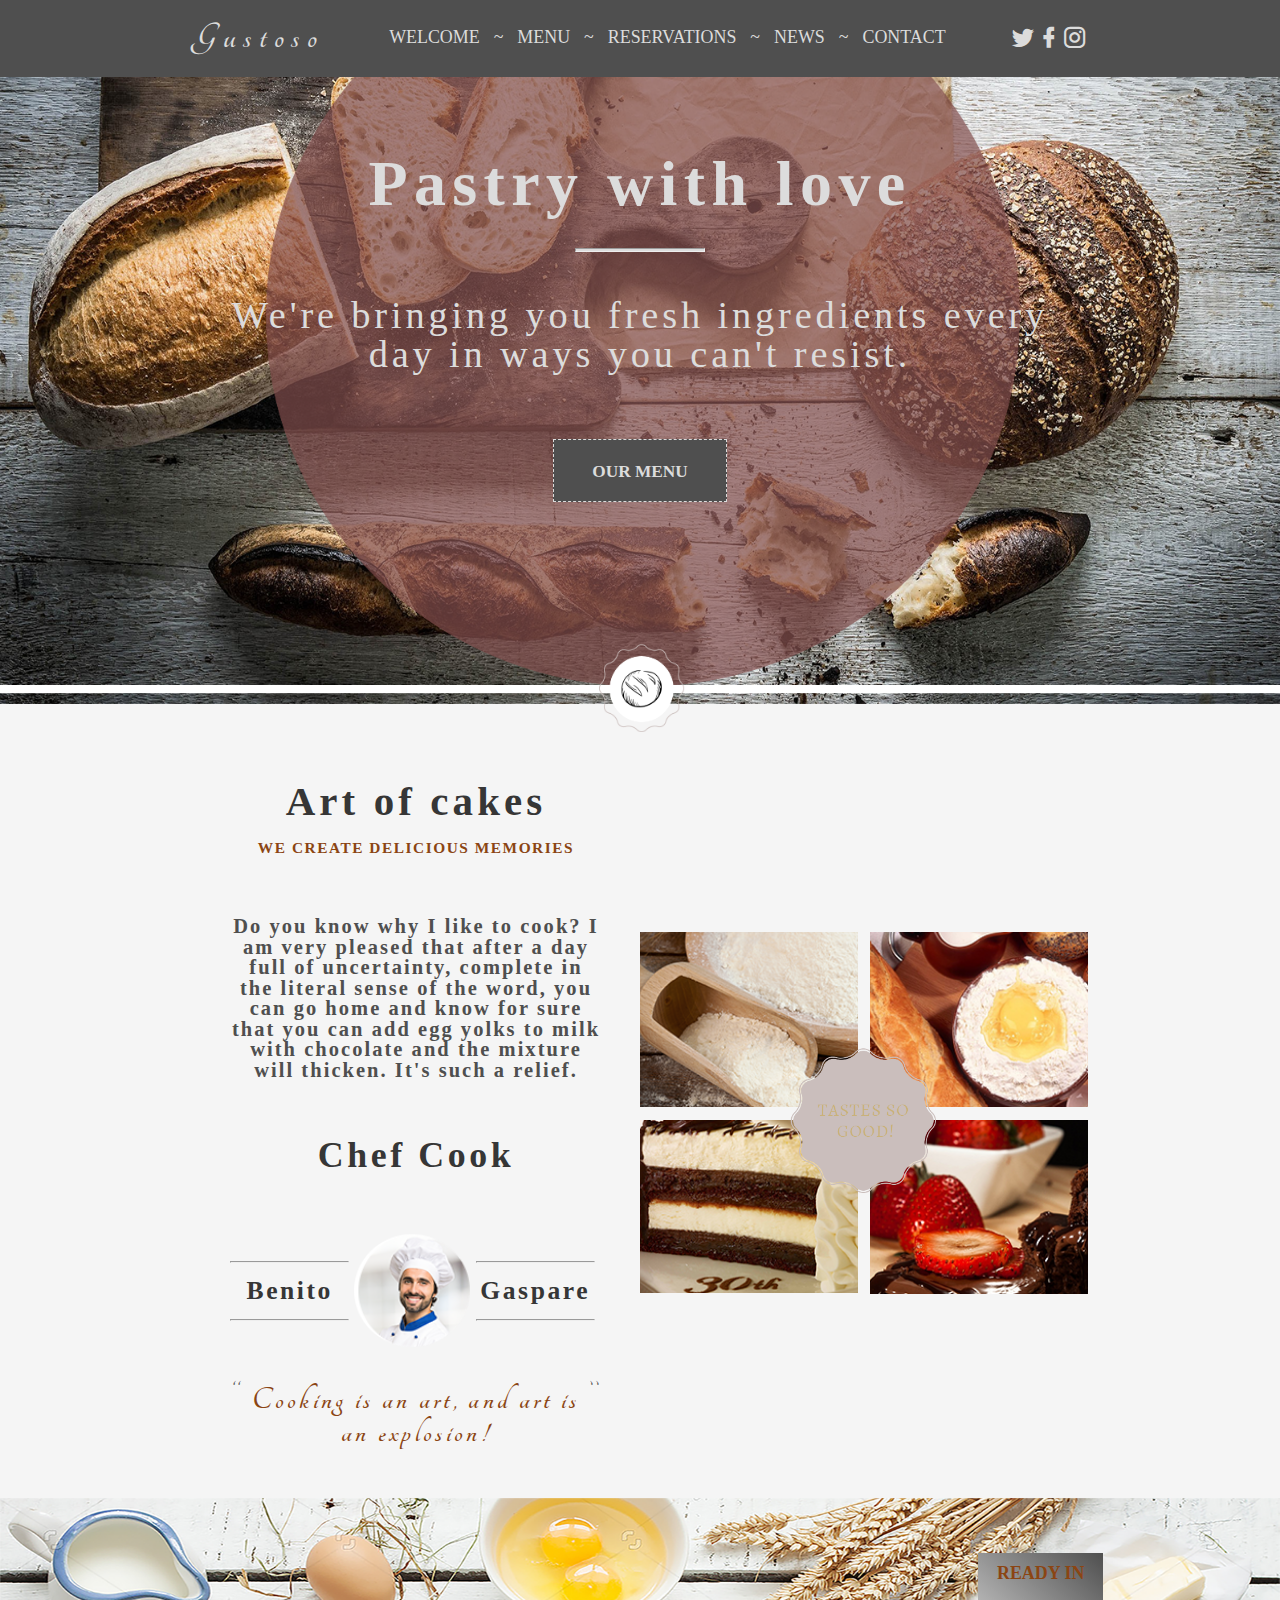
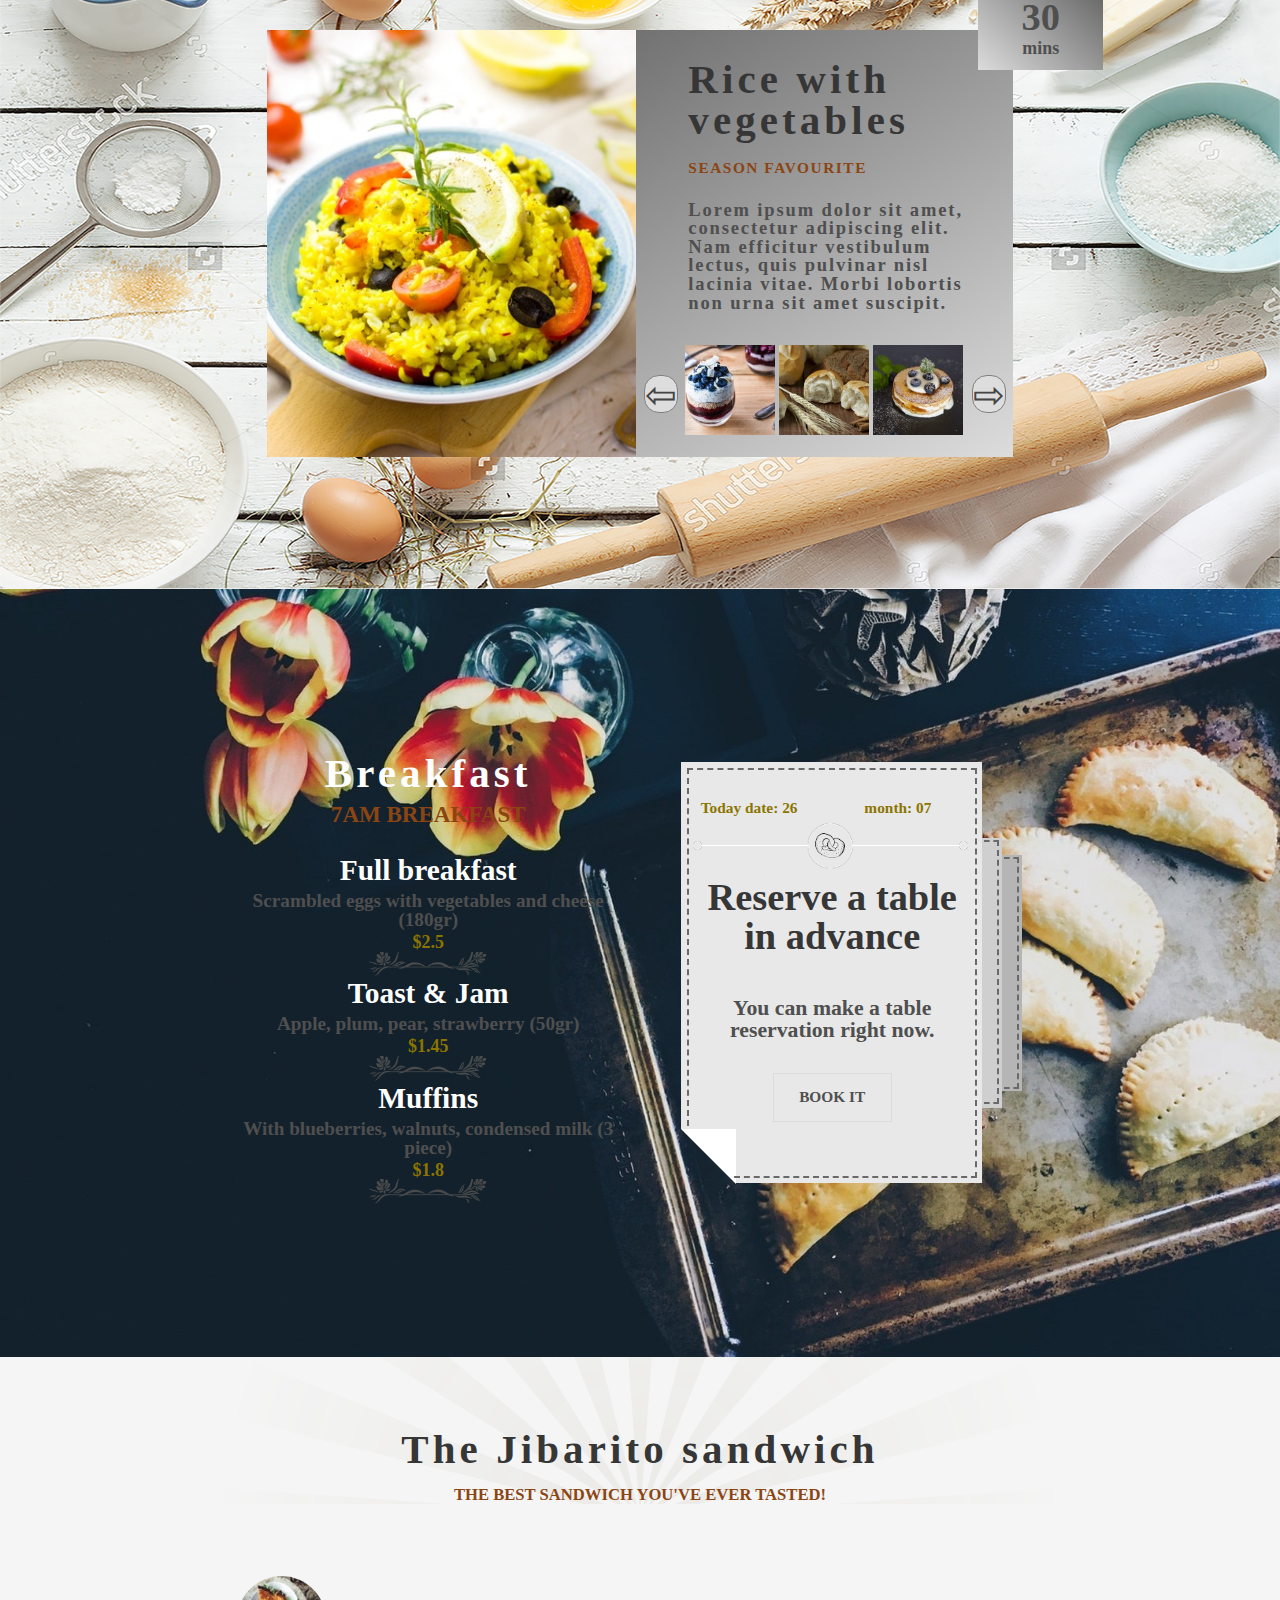
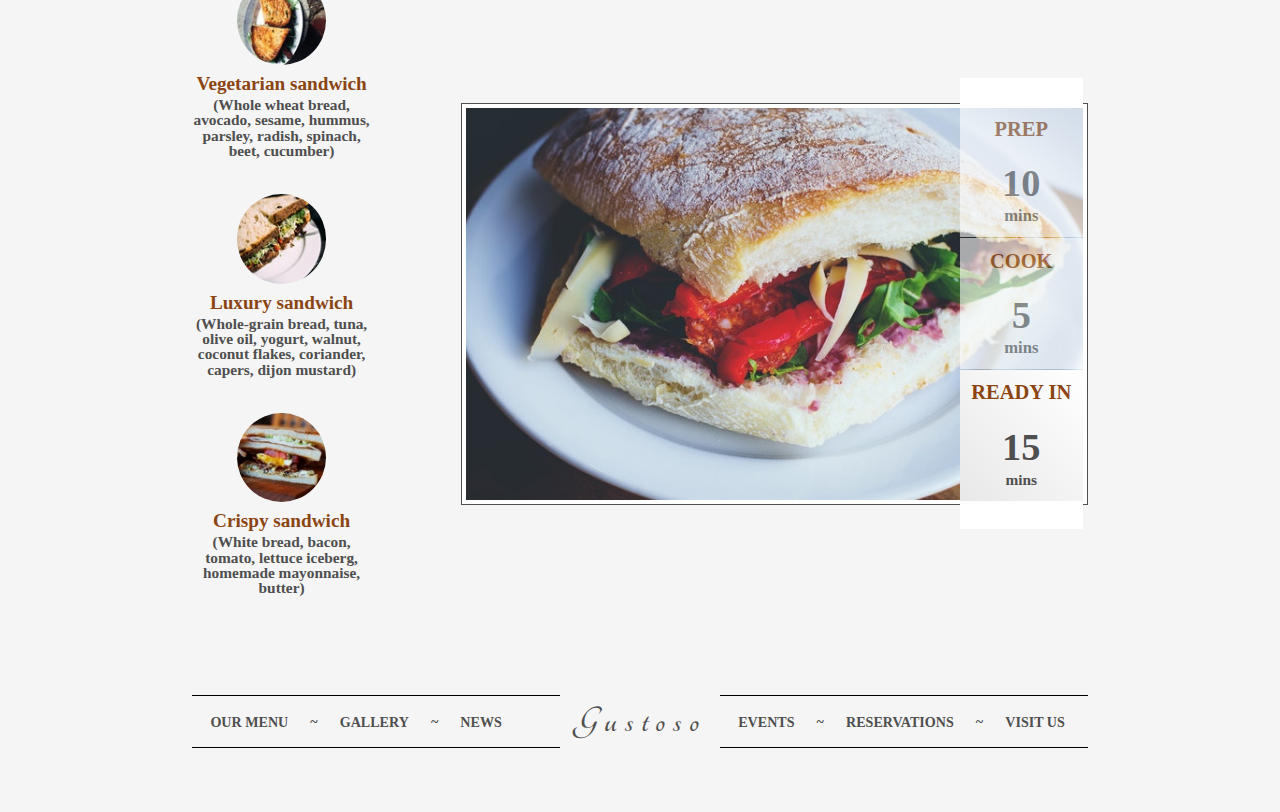
<file: index.html>
<!DOCTYPE html>
<html lang="en">
<head>
    <meta charset="UTF-8">
    <meta name="viewport" content="width=device-width, initial-scale=1.0, maximum-scale=1.0, user-scalable=1">
    <title>Cafe</title>
    <link rel="shortcut icon" href="favicon.ico" type="image/x-icon">
    <link href="https://fonts.googleapis.com/css?family=Tangerine" rel="stylesheet">
    <link rel="stylesheet" href="https://fonts.googleapis.com/icon?family=Material+Icons">
    <link href="css/materialdesignicons.min.css" media="all" rel="stylesheet" type="text/css" />
    <link href="css/materialdesignicons.min.css.map" media="all" type="text/css" />
    <link rel="stylesheet" href="css/reset.css">
    <link rel="stylesheet" href="css/style.css">

    <script>
        var direction = location.pathname.substr(0,5);
        var nameOfMainFile = location.pathname.substr(5,11);
        var mob = direction + '/mb';
        var newWay = mob + nameOfMainFile;
//        if(screen.width == 1099){
//            location.pathname = newWay;
//        }
    </script>

</head>
<body>
<!--3.2-->
    <div class="navigation">
        <div class="container">
            <div class="container-flex">
                <div class="logo">
                    <a href="index.html">Gustoso</a>
                </div>
                <div class="topMenu">
                    <a href="#artOfCakes">WELCOME</a><p>~</p><a href="#menu">MENU</a><p>~</p><a href="#reservations">RESERVATIONS</a><p>~</p><a href="#news">NEWS</a><p>~</p><a href="contact.html">CONTACT</a>
                </div>
                <div class="logoOfSocialNetwork container-flex">
                    <a href=""><i class="mdi mdi-twitter"></i></a>
                    <a href=""><i class="mdi mdi-facebook"></i></a>
                    <a href=""><i class="mdi mdi-instagram"></i></a>
                </div>
            </div>
        </div>
    </div>
    <div class="containerForHero">
        <div class="hero">
            <div class="container">
                <h1>Pastry with love</h1>
                <hr>
                <p>We're bringing you fresh ingredients every <br> day in ways you can't resist.</p>
                <a href="ourMenu.html"><span><i>OUR MENU</i></span></a>
            </div>
        </div>
    </div>

    <div id="artOfCakes" class="artOfCakes">
        <div class="container">
            <div class="container-flex">
                <div class="chefCook">
                    <div class="row">
                        <h2>Art of cakes</h2>
                        <p class="firstPOfChefCookBox">WE CREATE DELICIOUS MEMORIES</p>
                        <p>Do you know why I like to cook? I am very pleased that after a day full of uncertainty, complete in the literal sense of the word, you can go home and know for sure that you can add egg yolks to milk with chocolate and the mixture will thicken. It's such a relief.</p>
                        <p class="pForCook">Chef Cook</p>
                        <div class="container-inline-block">
                            <div class="blockForNameOfCook">
                                <hr>
                                <p>Benito</p>
                                <hr>
                            </div>
                            <img src="img/cook.png">
                            <div class="blockForLastNameOfCook">
                                <hr>
                                <p>Gaspare</p>
                                <hr>
                            </div>
                        </div>
                        <div class="container-flex">
                            <div class="leftQoutes">
                                <p>,,</p>
                            </div>
                            <div class="blockqt">
                                <p>Cooking is an art, and art is an explosion!</p>
                            </div>
                            <div class="rightQoutes">
                                <p>,,</p>
                            </div>
                        </div>
                    </div>
                </div>
                <div class="collage">
                    <div class="back-containerForCollage">
                        <div class="flex">
                            <div class="container-flex">
                                <div class="containerForCollage">
                                    <div class="back-containerForFlour"></div>
                                </div>
                                <div class="containerForCollage">
                                    <div class="back-containerForPastry"></div>
                                </div>
                                <div class="containerForCollage">
                                    <div class="back-containerForCake"></div>
                                </div>
                                <div class="containerForCollage">
                                    <div class="back-containerForStrawberry"></div>
                                </div>
                                <div class="containerForTasteSoGood">
                                    <div class="containerForBack">
                                        <div class="back-contain"></div>
                                    </div>
                                </div>
                            </div>
                        </div>
                    </div>
                </div>
            </div>
        </div>
    </div>
    <div id="menu" class="menu">
        <div class="back-containerForMenu">
            <div id="container" class="container">
                <div class="container-flex">
                    <div class="card">
                        <div class="mainOfFoodContainer">
                            <div class="foodReadiness">
                                <div class="food-container">
                                    <p class="title">READY IN</p>
                                    <p id="time" class="time">30</p>
                                    <p class="minutes">mins</p>
                                </div>
                            </div>
                        </div>
                        <div class="back-container">
                            <div class="flex">
                                <div class="images-container">
                                    <div id="back-images-container" class="back-images-container">

                                    </div>
                                </div>
                                <div class="info-container">
                                    <div class="back-info-container">
                                        <div id="info" class="info">
                                            <h2 id="h2">Rice with vegetables</h2>
                                            <p class="underTitle">SEASON FAVOURITE</p>
                                            <p>Lorem ipsum dolor sit amet, consectetur adipiscing elit. Nam efficitur vestibulum lectus, quis pulvinar nisl lacinia vitae. Morbi lobortis non urna sit amet suscipit. </p>
                                        </div>
                                        <div id="carousel" class="carousel">
                                            <div class="back-carousel-container">
                                                <button class="arrow prev">⇦</button>
                                                <div class="gallery">
                                                    <ul class="images">
                                                        <li><img id="1" src="img/imgForMenu/breakfast-vegan-healthy-eat-160805.jpeg"></li>
                                                        <li><img id="2" src="img/imgForMenu/pexels-photo-209403.jpeg"></li>
                                                        <li><img id="3" src="img/imgForMenu/pexels-photo-236804.jpeg"></li>
                                                        <li><img id="4" src="img/imgForMenu/pexels-photo-530843.jpeg"></li>
                                                        <li><img id="5" src="img/imgForMenu/pexels-photo-530847.jpeg"></li>
                                                        <li><img id="6" src="img/imgForMenu/pexels-photo-530932.jpeg"></li>
                                                        <li><img id="7" src="img/imgForMenu/pexels-photo-209273.jpeg"></li>
                                                        <li><img id="8" src="img/imgForMenu/pexels-photo-263104.jpeg"></li>
                                                        <li><img id="9" class="last-imgForCarousel" src="img/imgForMenu/pexels-photo-461060.jpeg"></li>
                                                    </ul>
                                                </div>
                                                <button class="arrow next">⇨</button>
                                            </div>
                                        </div>
                                    </div>
                                </div>
                            </div>
                        </div>
                    </div>
                </div>
            </div>
        </div>
    </div>

    <div id="reservations" class="breakfast">
        <div class="back-containerForBreakfast">
            <div class="container flex">
                <div class="breakfast-container">
                    <div class="breakfast-back-container">
                        <div class="container-flex">
                            <div class="infoForBreakfast">
                                <div class="back-info-breakfast">
                                    <h2>Breakfast</h2>
                                    <p class="timeOfBreakfast">7AM BREAKFAST</p>
                                    <h3>Full breakfast</h3>
                                    <p class="textForDish">Scrambled eggs with vegetables and cheese (180gr)</p>
                                    <p class="price">$2.5</p>
                                    <div class="img-hr">
                                        <div class="img-hr-container"></div>
                                    </div>
                                    <h3>Toast & Jam</h3>
                                    <p class="textForDish">Apple, plum, pear, strawberry (50gr)</p>
                                    <p class="price">$1.45</p>
                                    <div class="img-hr">
                                        <div class="img-hr-container"></div>
                                    </div>
                                    <h3>Muffins</h3>
                                    <p class="textForDish">With blueberries, walnuts, condensed milk (3 piece)</p>
                                    <p class="price">$1.8</p>
                                    <div class="img-hr">
                                        <div class="img-hr-container"></div>
                                    </div>
                                </div>
                            </div>
                            <div class="cardForBreakfast">
                                <div class="card-back-breakfast">
                                    <div class="container-flex">
                                        <div class="cardForReservations">
                                            <div class="card-container-res">
                                                <div class="top-background">
                                                    <div class="topPartOfCardForReservations">
                                                        <div class="borderTop-container">
                                                            <i id="date" class="day"></i>
                                                            <i id="month" class="month"></i>
                                                            <img src="img/line.png">
                                                            <h2>Reserve a table in advance</h2>
                                                            <p>You can make a table reservation right now.</p>
                                                            <a href="form.php"><span><i>BOOK IT</i></span></a>
                                                        </div>
                                                    </div>
                                                </div>
                                                <div class="bottom-background">
                                                    <div class="bottomPartOfCardForReservations">
                                                        <div class="borderBottom-container"></div>
                                                    </div>
                                                </div>
                                                <div class="containerForTriangle">
                                                    <div class="triangle-topRight"></div>
                                                </div>
                                            </div>
                                        </div>
                                        <div class="card-2">
                                            <div class="card-2-container">
                                                <div class="containerForBorder-2"></div>
                                            </div>
                                        </div>
                                        <div class="card-3">
                                            <div class="card-3-container">
                                                <div class="containerForBorder-3"></div>
                                            </div>
                                        </div>
                                    </div>
                                </div>
                            </div>
                        </div>
                    </div>
                </div>
            </div>
        </div>
    </div>
    <div id="news" class="sandwich">
        <div class="container">
            <div class="sandwichTitle">
                <h2>The Jibarito sandwich </h2>
                <p>THE BEST SANDWICH YOU'VE EVER TASTED!</p>
            </div>
            <div class="mainContainerForSandwich">
                <div class="container-flex">
                    <div class="left-container">
                         <figure>
                             <a href="ourMenu.html">
                                 <div class="img-containerSandwich">
                                     <div class="img-back-containerSandwich"></div>
                                 </div>
                                 <h3>Vegetarian sandwich</h3>
                                 <p>(Whole wheat bread, avocado, sesame, hummus, parsley, radish, spinach, beet, cucumber)</p>
                             </a>
                         </figure>
                         <figure>
                             <a href="ourMenu.html">
                                 <div class="img-containerSandwich">
                                     <div class="img-back-containerSandwich img-2"></div>
                                 </div>
                                 <h3>Luxury sandwich</h3>
                                 <p>(Whole-grain bread, tuna, olive oil, yogurt, walnut, coconut flakes, coriander, capers, dijon mustard)</p>
                             </a>
                         </figure>
                         <figure>
                             <a href="ourMenu.html">
                                 <div class="img-containerSandwich">
                                     <div class="img-back-containerSandwich img-3"></div>
                                 </div>
                                 <h3>Crispy sandwich</h3>
                                 <p>(White bread, bacon, tomato, lettuce iceberg, homemade mayonnaise, butter)</p>
                             </a>
                         </figure>
                    </div>
                    <div class="right-container container-flex">
                        <div class="dish-sandwich">
                            <div class="back-containerForDishSandwich">
                                <div class="mainContainerForTime container-flex">
                                    <div class="containerForTime">
                                        <div class="whileBlock"></div>
                                        <div class="prep">
                                            <p class="title">PREP</p>
                                            <p class="time">10</p>
                                            <p class="minutes">mins</p>
                                        </div>
                                        <div class="cook">
                                            <p class="title">COOK</p>
                                            <p class="time">5</p>
                                            <p class="minutes">mins</p>
                                        </div>
                                        <div class="readyIn">
                                            <p class="title">READY IN</p>
                                            <p class="time">15</p>
                                            <p class="minutes">mins</p>
                                        </div>
                                        <div class="whileBlock"></div>
                                    </div>
                                </div>
                            </div>
                        </div>
                   </div>
                </div>
            </div>
        </div>
    </div>
    <footer>
        <div class="container">
            <div class="container-flex">
                <div class="left-block">
                    <a href="ourMenu.html">OUR MENU</a><p>~</p><a href="gallery.html">GALLERY</a><p>~</p><a href="#news">NEWS</a>
                </div>
                <div class="logo-block">
                    <a href="index.html">Gustoso</a>
                </div>
                <div class="right-block">
                    <a href="events.html">EVENTS</a><p>~</p><a href="form.php">RESERVATIONS</a><p>~</p><a href="contact.html">VISIT US</a>
                </div>
            </div>
        </div>
    </footer>
    <div id="updown"></div>
    <script src="https://ajax.googleapis.com/ajax/libs/jquery/1.11.0/jquery.min.js"></script>
    <script src="js/carousel.js"></script>
    <script src="js/imagesAndInfoForMenu.js"></script>
    <script src="js/script.js"></script>
</body>
</html>
</file>
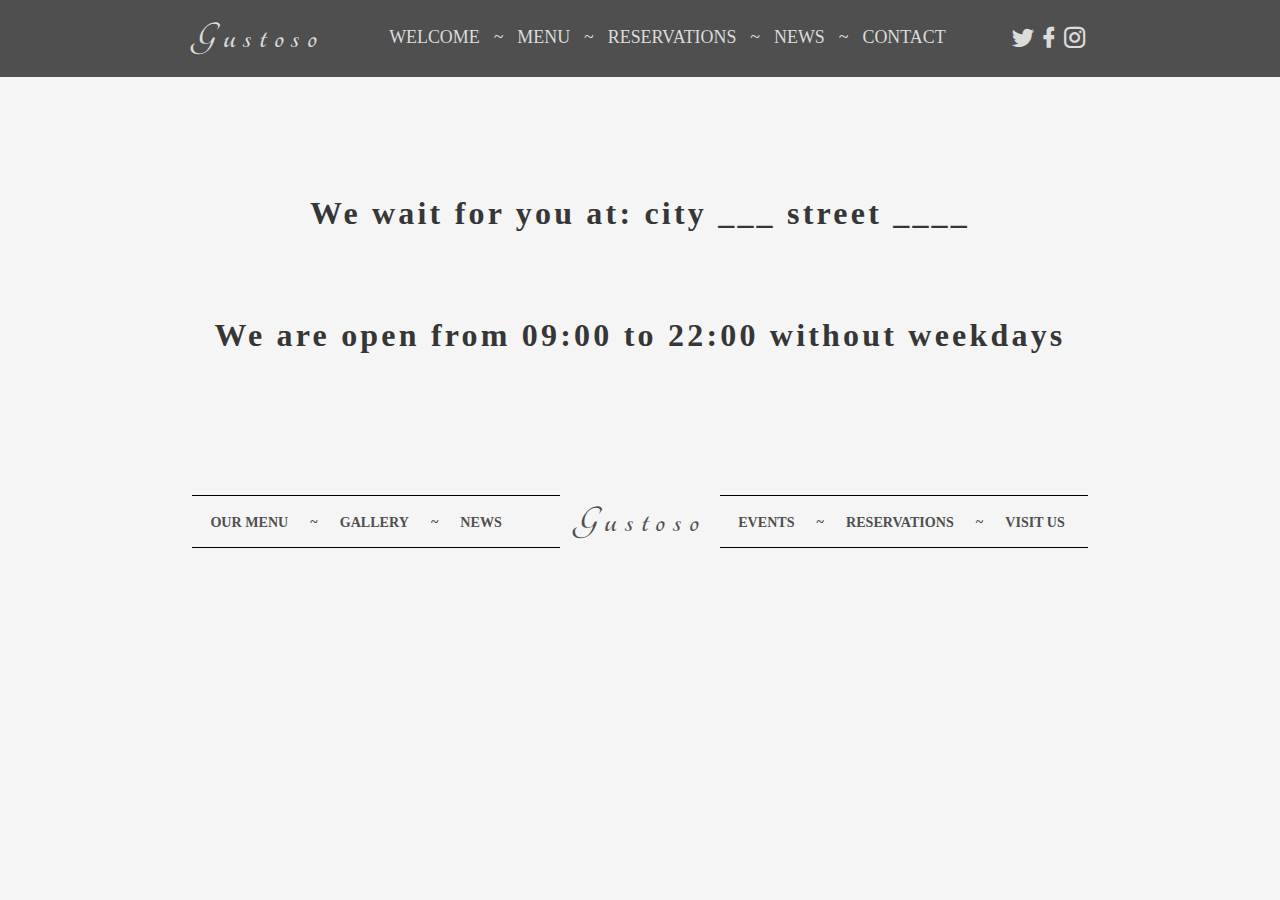
<file: contact.html>
<!DOCTYPE html>
<html lang="en">
<head>
    <meta charset="UTF-8">
    <meta name="viewport" content="width=device-width, initial-scale=1.0, maximum-scale=1.0, user-scalable=0">
    <title>Cafe</title>
    <link rel="shortcut icon" href="favicon.ico" type="image/x-icon">
    <link href="https://fonts.googleapis.com/css?family=Tangerine" rel="stylesheet">
    <link rel="stylesheet" href="https://fonts.googleapis.com/icon?family=Material+Icons">
    <link href="css/materialdesignicons.min.css" media="all" rel="stylesheet" type="text/css" />
    <link href="css/materialdesignicons.min.css.map" media="all" type="text/css" />
    <link rel="stylesheet" href="css/reset.css">
    <link rel="stylesheet" href="css/style.css">
</head>
<body>
    <div class="navigation">
        <div class="container">
            <div class="container-flex">
                <div class="logo">
                    <a href="index.html">Gustoso</a>
                </div>
                <div class="topMenu">
                    <a href="index.html">WELCOME</a><p>~</p><a href="ourMenu.html">MENU</a><p>~</p><a href="form.php">RESERVATIONS</a><p>~</p><a href="index.html">NEWS</a><p>~</p><a href="contact.html">CONTACT</a>
                </div>
                <div class="logoOfSocialNetwork container-flex">
                    <a href=""><i class="mdi mdi-twitter"></i></a>
                    <a href=""><i class="mdi mdi-facebook"></i></a>
                    <a href=""><i class="mdi mdi-instagram"></i></a>
                </div>
            </div>
        </div>
    </div>
    <div class="ourLocation">
        <div class="container">
            <p>We wait for you at: city ___ street ____</p>
            <p>We are open from 09:00 to 22:00 without weekdays</p>
        </div>
    </div>
    <footer>
        <div class="container">
            <div class="container-flex">
                <div class="left-block">
                    <a href="ourMenu.html">OUR MENU</a><p>~</p><a href="gallery.html">GALLERY</a><p>~</p><a href="index.html">NEWS</a>
                </div>
                <div class="logo-block">
                    <a href="index.html">Gustoso</a>
                </div>
                <div class="right-block">
                    <a href="events.html">EVENTS</a><p>~</p><a href="form.php">RESERVATIONS</a><p>~</p><a href="contact.html">VISIT US</a>
                </div>
            </div>
        </div>
    </footer>
</body>
</html>
</file>
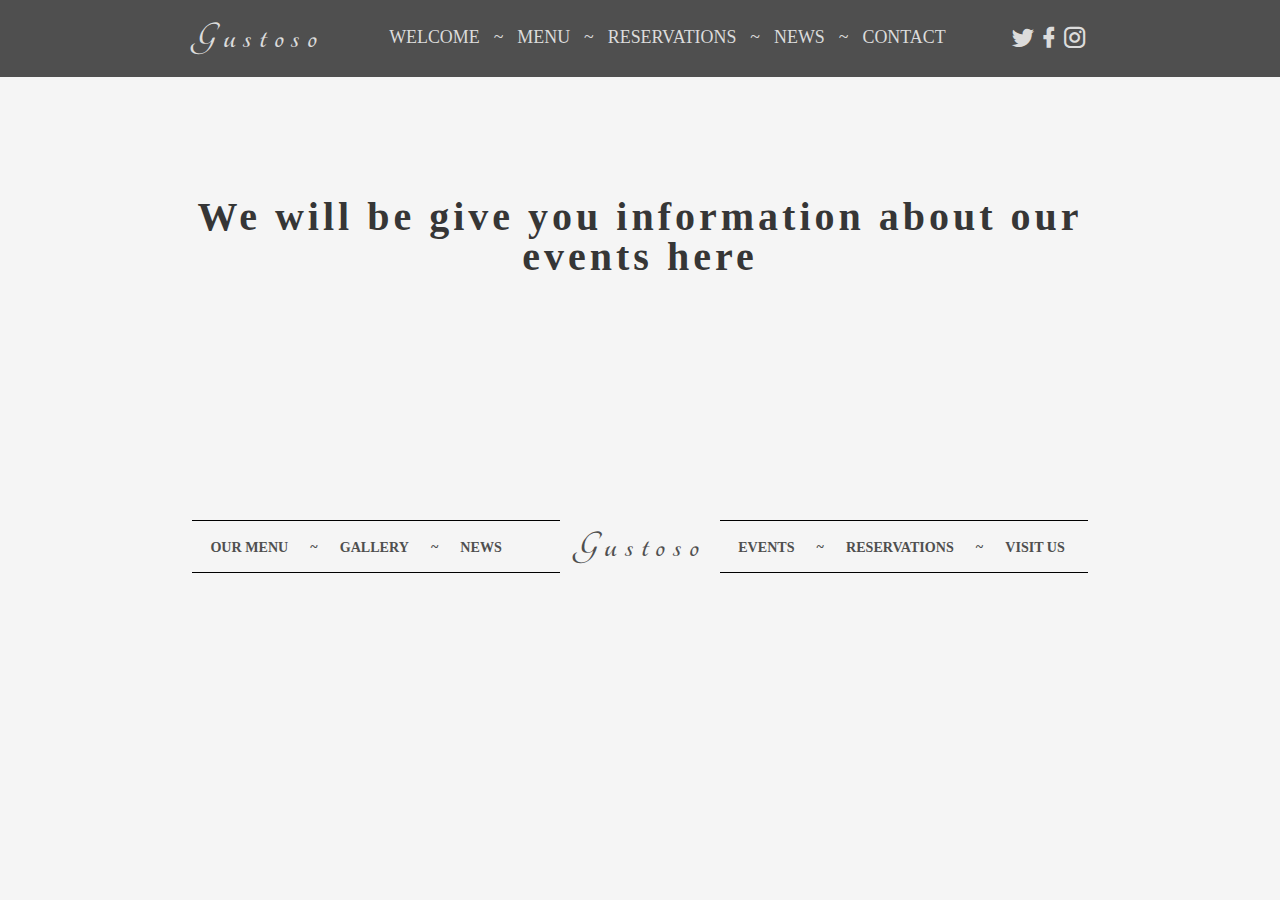
<file: events.html>
<!DOCTYPE html>
<html lang="en">
<head>
    <meta charset="UTF-8">
    <meta name="viewport" content="width=device-width, initial-scale=1.0, maximum-scale=1.0, user-scalable=0">
    <title>Cafe</title>
    <link rel="shortcut icon" href="favicon.ico" type="image/x-icon">
    <link href="https://fonts.googleapis.com/css?family=Tangerine" rel="stylesheet">
    <link rel="stylesheet" href="https://fonts.googleapis.com/icon?family=Material+Icons">
    <link href="css/materialdesignicons.min.css" media="all" rel="stylesheet" type="text/css" />
    <link href="css/materialdesignicons.min.css.map" media="all" type="text/css" />
    <link rel="stylesheet" href="css/reset.css">
    <link rel="stylesheet" href="css/style.css">
</head>
<body>
    <div class="navigation">
        <div class="container">
            <div class="container-flex">
                <div class="logo">
                    <a href="index.html">Gustoso</a>
                </div>
                <div class="topMenu">
                    <a href="index.html">WELCOME</a><p>~</p><a href="ourMenu.html">MENU</a><p>~</p><a href="form.php">RESERVATIONS</a><p>~</p><a href="index.html">NEWS</a><p>~</p><a href="contact.html">CONTACT</a>
                </div>
                <div class="logoOfSocialNetwork container-flex">
                    <a href=""><i class="mdi mdi-twitter"></i></a>
                    <a href=""><i class="mdi mdi-facebook"></i></a>
                    <a href=""><i class="mdi mdi-instagram"></i></a>
                </div>
            </div>
        </div>
    </div>
    <div class="events">
        <div class="container">
            <p>We will be give you information about our events here</p>
        </div>
    </div>
    <footer>
        <div class="container">
            <div class="container-flex">
                <div class="left-block">
                    <a href="ourMenu.html">OUR MENU</a><p>~</p><a href="gallery.html">GALLERY</a><p>~</p><a href="index.html">NEWS</a>
                </div>
                <div class="logo-block">
                    <a href="index.html">Gustoso</a>
                </div>
                <div class="right-block">
                    <a href="events.html">EVENTS</a><p>~</p><a href="form.php">RESERVATIONS</a><p>~</p><a href="contact.html">VISIT US</a>
                </div>
            </div>
        </div>
    </footer>
</body>
</html>
</file>
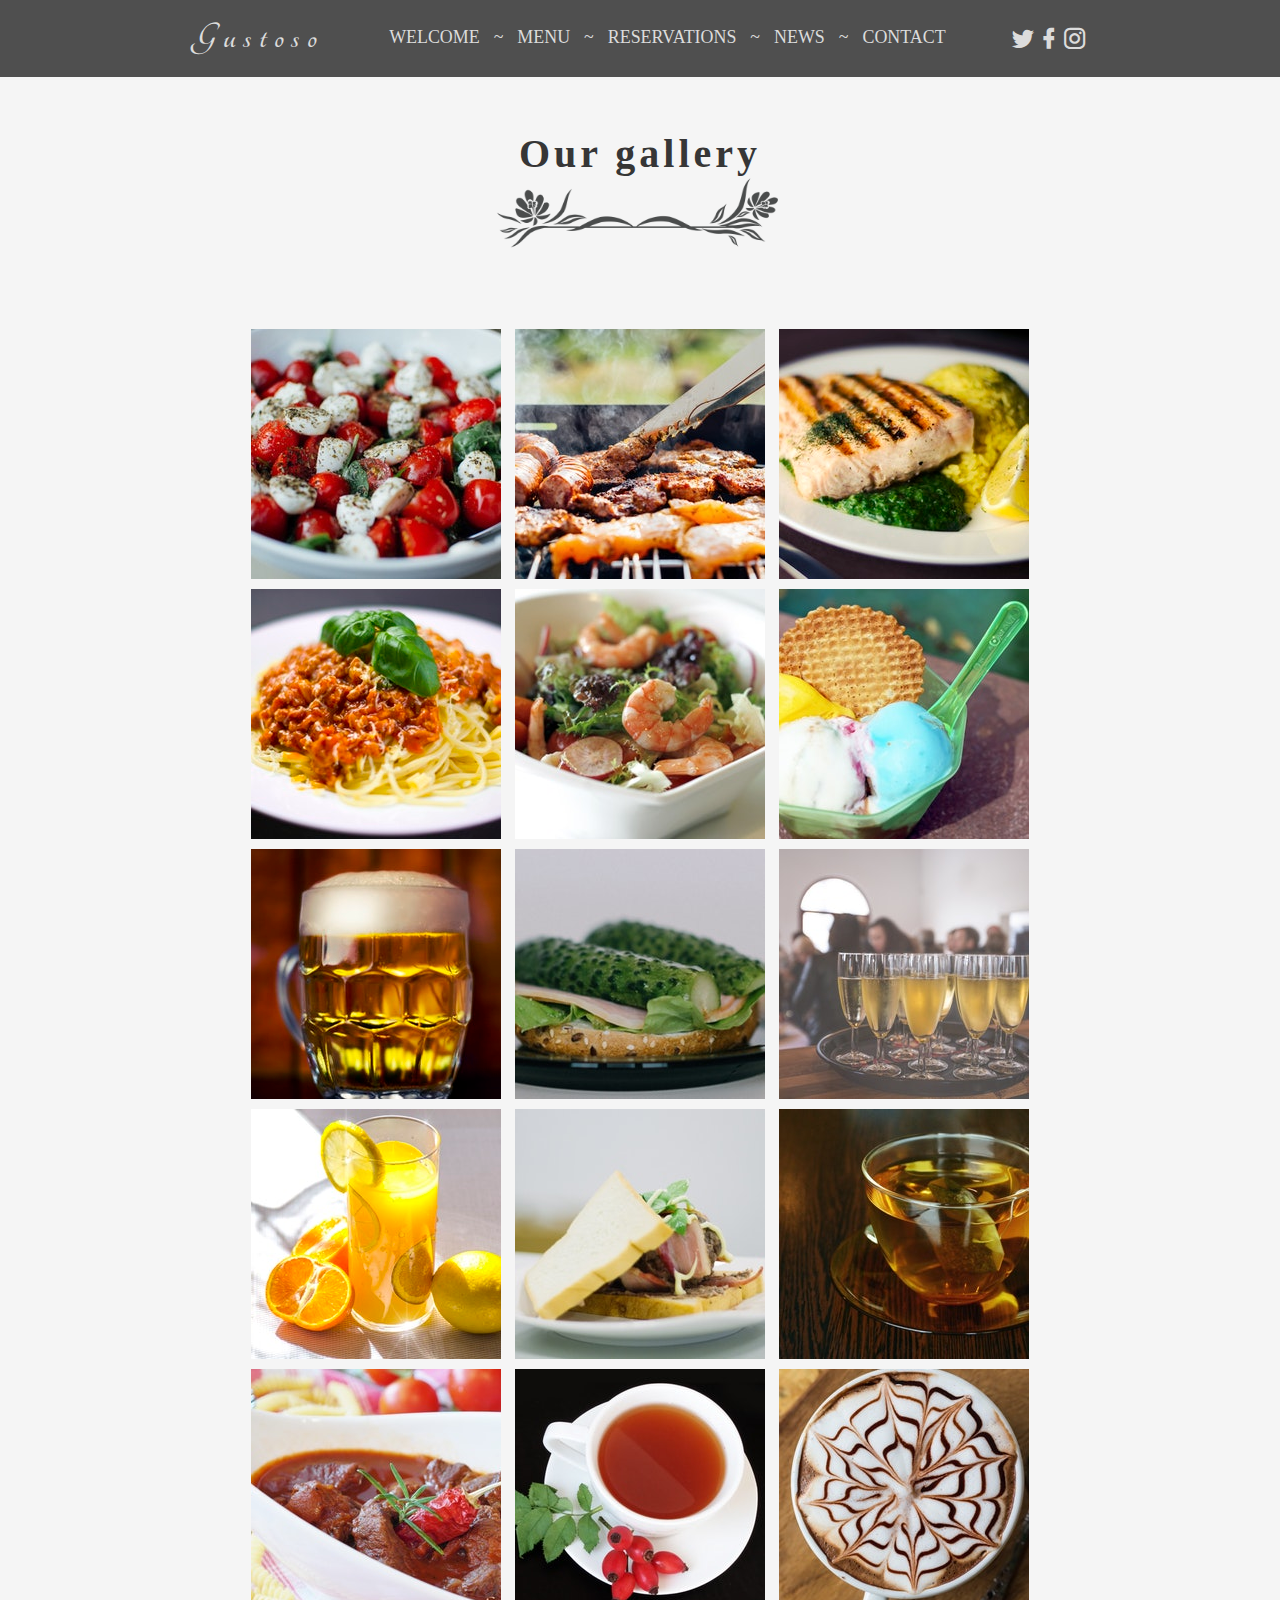
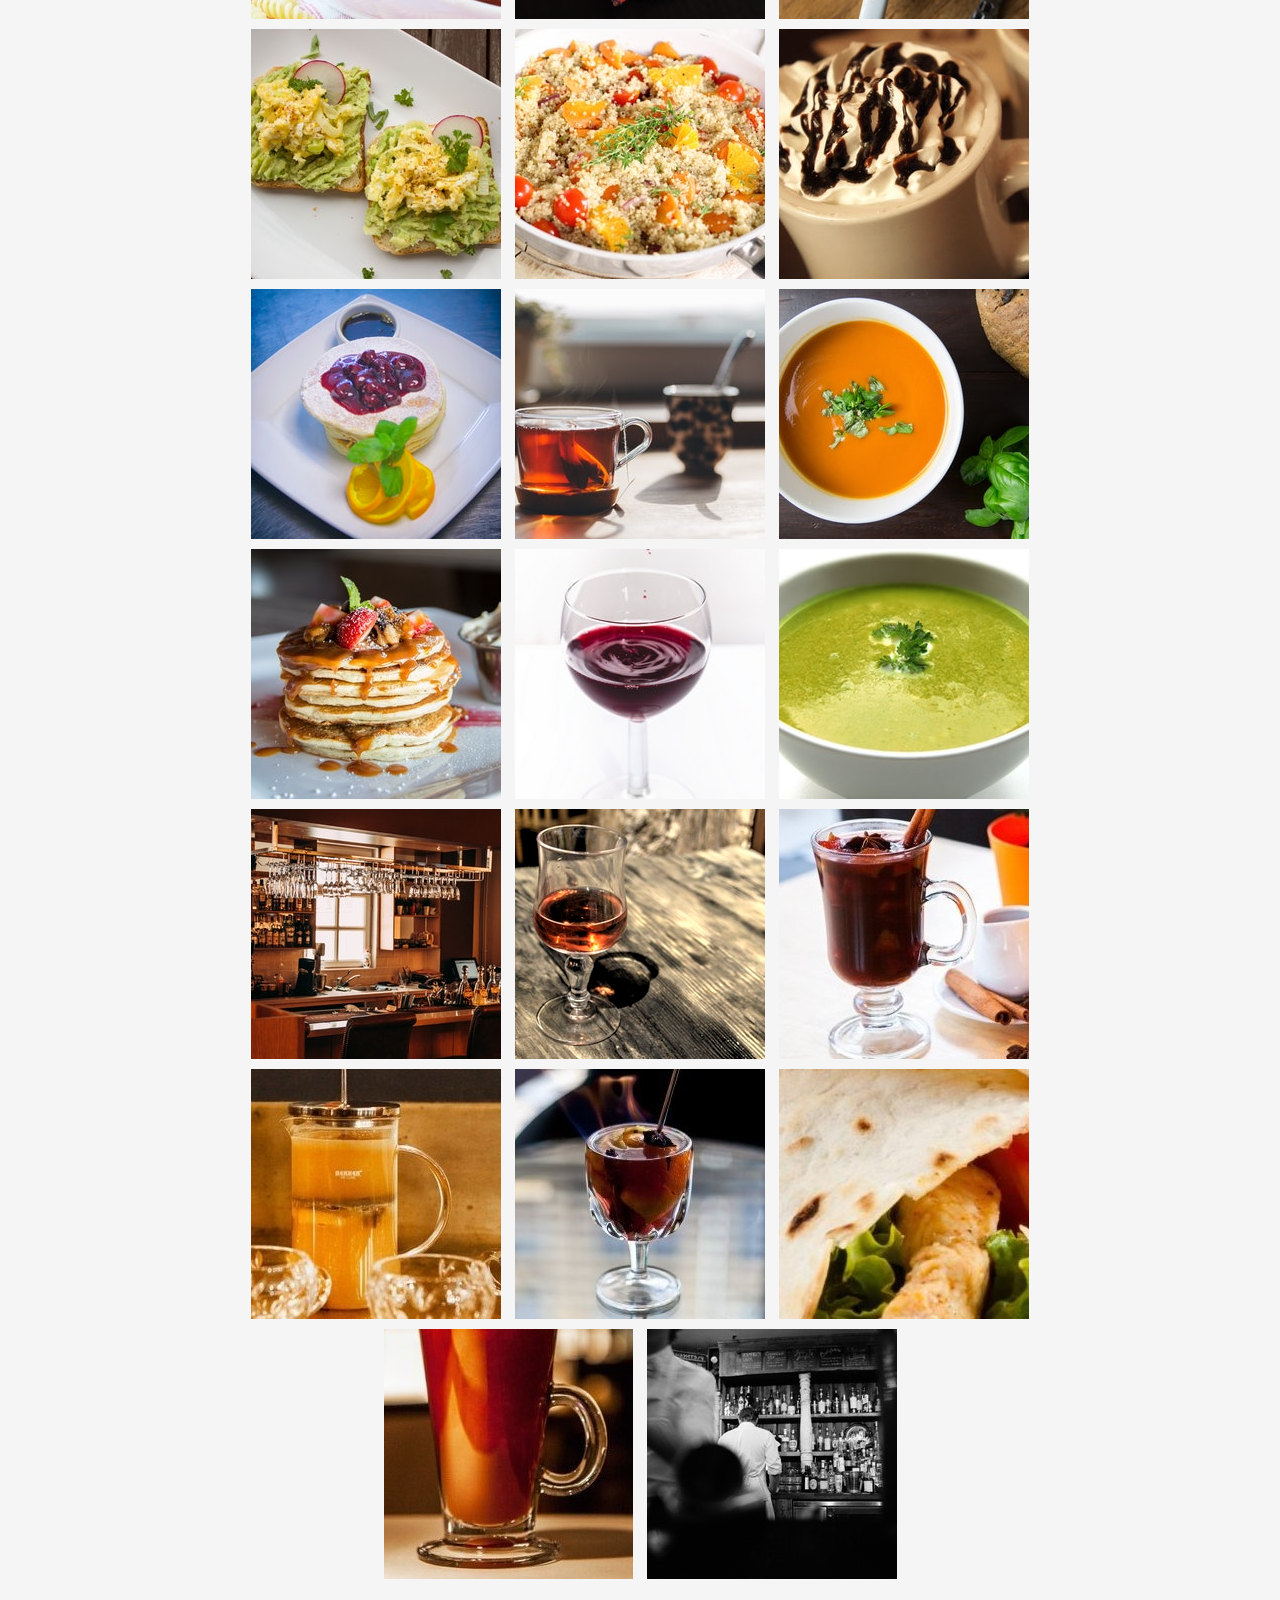
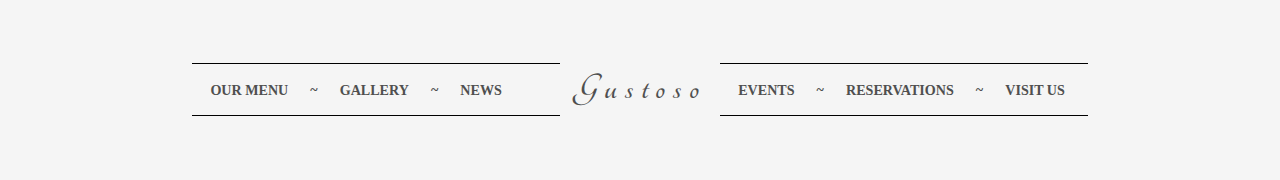
<file: gallery.html>
<!DOCTYPE html>
<html lang="en">
<head>
	<meta charset="UTF-8" />
	<meta name="viewport" content="width=device-width, initial-scale=1.0, maximum-scale=1.0, user-scalable=0">
	<meta http-equiv="X-UA-Compatible" content="IE=edge,chrome=1">
	<meta name="viewport" content="width=device-width, initial-scale=1.0">
	<title>Cafe</title>
	<link rel="shortcut icon" href="favicon.ico" type="image/x-icon">
	<meta name="description" content="Thumbnail Grid with Expanding Preview" />
	<meta name="keywords" content="thumbnails, grid, preview, google image search, jquery, image grid, expanding, preview, portfolio" />
	<meta name="author" content="Codrops" />
	<link rel="stylesheet" href="css/reset.css">
	<link rel="shortcut icon" href="../favicon.ico">
	<link rel="stylesheet" type="text/css" href="css/default.css" />
	<link rel="stylesheet" type="text/css" href="css/component.css" />
	<link href="https://fonts.googleapis.com/css?family=Tangerine" rel="stylesheet">
	<link rel="stylesheet" href="https://fonts.googleapis.com/icon?family=Material+Icons">
	<link href="css/materialdesignicons.min.css" media="all" rel="stylesheet" type="text/css" />
	<link href="css/materialdesignicons.min.css.map" media="all" type="text/css" />
	<link rel="stylesheet" href="css/style.css">
	<script src="js/modernizr.custom.js"></script>
</head>
<body>
	<div class="navigation">
		<div class="container">
			<div class="container-flex">
				<div class="logo">
					<a href="index.html">Gustoso</a>
				</div>
				<div class="topMenu">
					<a href="index.html">WELCOME</a><p>~</p><a href="ourMenu.html">MENU</a><p>~</p><a href="form.php">RESERVATIONS</a><p>~</p><a href="index.html">NEWS</a><p>~</p><a href="contact.html">CONTACT</a>
				</div>
				<div class="logoOfSocialNetwork container-flex">
					<a href=""><i class="mdi mdi-twitter"></i></a>
					<a href=""><i class="mdi mdi-facebook"></i></a>
					<a href=""><i class="mdi mdi-instagram"></i></a>
				</div>
			</div>
		</div>
	</div>
	<div class="gallery">
		<div class="container">
			<p>Our gallery</p>
			<img src="img/hr.png">
		</div>
	</div>
	<div class="container">
		<div class="main">
			<ul id="og-grid" class="og-grid">
				<li>
					<a href="ourMenu.html" data-largesrc="img/gallery/thumbs/1.jpg" data-title="Greek salad" data-description="(Tomatoes, fresh cucumbers, onions, sweet peppers, feta, olives - if desired, olive oil)">
						<img src="img/gallery/1.jpg" alt="img01"/>
					</a>
				</li>
				<li>
					<a href="ourMenu.html" data-largesrc="img/gallery/thumbs/2.jpg" data-title="Shish kebab and bavarian sausages" data-description="">
						<img src="img/gallery/2.jpg" alt="img02"/>
					</a>
				</li>
				<li>
					<a href="ourMenu.html" data-largesrc="img/gallery/3.jpg" data-title="Grilled tuna steak" data-description="With rice and lemon">
						<img src="img/gallery/thumbs/3.jpg" alt="img03"/>
					</a>
				</li>
				<li>
					<a href="ourMenu.html" data-largesrc="img/gallery/thumbs/4.jpg" data-title="Pasta" data-description="(With sauce 'A la Bolognese')">
						<img src="img/gallery/4.jpg" alt="img01"/>
					</a>
				</li>
				<li>
					<a href="ourMenu.html" data-largesrc="img/gallery/5.jpeg" data-title="Salad 'Milanese'" data-description="(Sardines, shrimps, potatoes, peppers, salted cucumbers, green beans, wine sauce)">
						<img src="img/gallery/thumbs/5.jpeg" alt="img02"/>
					</a>
				</li>
				<li>
					<a href="ourMenu.html" data-largesrc="img/gallery/thumbs/6.jpeg" data-title="Ice-cream assorted" data-description="(With filler)">
						<img src="img/gallery/6.jpeg" alt="img03"/>
					</a>
				</li>
				<li>
					<a href="ourMenu.html" data-largesrc="img/gallery/thumbs/7.jpg" data-title="Beer" data-description="Leffe Brune / Leffe Blond">
						<img src="img/gallery/7.jpg" alt="img01"/>
					</a>
				</li>
				<li>
					<a href="ourMenu.html" data-largesrc="img/gallery/thumbs/8.jpg" data-title="Open sandwich" data-description="(With bacon and cucumber)">
						<img src="img/gallery/8.jpg" alt="img02"/>
					</a>
				</li>
				<li>
					<a href="ourMenu.html" data-largesrc="img/gallery/thumbs/9.jpg" data-title="Sparkling wines, 'French Boulevard'" data-description="(Semi-dry / Semisweet)">
						<img src="img/gallery/9.jpg" alt="img03"/>
					</a>
				</li>
				<li>
					<a href="ourMenu.html" data-largesrc="img/gallery/thumbs/10.jpeg" data-title="Lemonade" data-description="(Pear/Citrus/Sea-buckthorn)">
						<img src="img/gallery/10.jpeg" alt="img01"/>
					</a>
				</li>
				<li>
					<a href="ourMenu.html" data-largesrc="img/gallery/thumbs/11.jpeg" data-title="Crispy sandwich with bacon and iceberg" data-description="(White bread, bacon, tomato, lettuce iceberg, homemade mayonnaise, butter)">
						<img src="img/gallery/11.jpeg" alt="img02"/>
					</a>
				</li>
				<li>
					<a href="ourMenu.html" data-largesrc="img/gallery/thumbs/12.jpeg" data-title="Green tea" data-description="(With lemon)">
						<img src="img/gallery/12.jpeg" alt="img03"/>
					</a>
				</li>
				<li>
					<a href="ourMenu.html" data-largesrc="img/gallery/thumbs/13.jpeg" data-title="Tomato soup with pork" data-description="">
						<img src="img/gallery/13.jpeg" alt="img01"/>
					</a>
				</li>
				<li>
					<a href="ourMenu.html" data-largesrc="img/gallery/thumbs/14.jpeg" data-title="Fruit tea" data-description="(With lemon)">
						<img src="img/gallery/14.jpeg" alt="img02"/>
					</a>
				</li>
				<li>
					<a href="ourMenu.html" data-largesrc="img/gallery/thumbs/15.jpeg" data-title="Coffee" data-description="Cappuccino">
						<img src="img/gallery/15.jpeg" alt="img03"/>
					</a>
				</li>
				<li>
					<a href="ourMenu.html" data-largesrc="img/gallery/thumbs/16.jpeg" data-title="Open sandwich" data-description="(With eggs, radish, chinese cabbage)">
						<img src="img/gallery/16.jpeg" alt="img01"/>
					</a>
				</li>
				<li>
					<a href="ourMenu.html" data-largesrc="img/gallery/thumbs/17.jpeg" data-title="The second course" data-description="(Pearl barley, tomato, orange)">
						<img src="img/gallery/17.jpeg" alt="img02"/>
					</a>
				</li>
				<li>
					<a href="ourMenu.html" data-largesrc="img/gallery/thumbs/18.jpeg" data-title="Hot chocolate" data-description="(With cream)">
						<img src="img/gallery/18.jpeg" alt="img03"/>
					</a>
				</li>
				<li>
					<a href="ourMenu.html" data-largesrc="img/gallery/19.jpeg" data-title="Pancakes" data-description="(With chery)">
						<img src="img/gallery/thumbs/19.jpeg" alt="img01"/>
					</a>
				</li>
				<li>
					<a href="ourMenu.html" data-largesrc="img/gallery/thumbs/20.jpeg" data-title="Black tea" data-description="(With honey and lemon)">
						<img src="img/gallery/20.jpeg" alt="img02"/>
					</a>
				</li>
				<li>
					<a href="ourMenu.html" data-largesrc="img/gallery/thumbs/21.jpeg" data-title="Tomato soup with basil" data-description="(Onion, garlic, butter, tomato, basil, sour cream)">
						<img src="img/gallery/21.jpeg" alt="img03"/>
					</a>
				</li>
				<li>
					<a href="ourMenu.html" data-largesrc="img/gallery/thumbs/22.jpeg" data-title="Pancakes" data-description="(With condensed milk, nuts and fruits)">
						<img src="img/gallery/22.jpeg" alt="img01"/>
					</a>
				</li>
				<li>
					<a href="ourMenu.html" data-largesrc="img/gallery/thumbs/23.jpg" data-title="Red wine" data-description="Cabernet Sauvignon, Chile / Saperavi, Georgia">
						<img src="img/gallery/23.jpg" alt="img02"/>
					</a>
				</li>
				<li>
					<a href="ourMenu.html" data-largesrc="img/gallery/thumbs/24.jpeg" data-title="Cream soup with spinach" data-description="(Eggplant, cherry tomatoes, mozzarella cheese, vegetable oil)">
						<img src="img/gallery/24.jpeg" alt="img03"/>
					</a>
				</li>
				<li>
					<a href="ourMenu.html" data-largesrc="img/gallery/thumbs/25.jpeg" data-title="We have the cleanest wineglasses" data-description="">
						<img src="img/gallery/25.jpeg" alt="img01"/>
					</a>
				</li>
				<li>
					<a href="ourMenu.html" data-largesrc="img/gallery/thumbs/26.jpg" data-title="Cognac" data-description="(Camus VS Elegance, France)">
						<img src="img/gallery/26.jpg" alt="img02"/>
					</a>
				</li>
				<li>
					<a href="ourMenu.html" data-largesrc="img/gallery/thumbs/27.jpg" data-title="Mulled wine" data-description="(Red / white wine, cognac, orange peel, apples, ground cinnamon, cinnamon stick, orange juice, honey, badan's star and cloves)">
						<img src="img/gallery/27.jpg" alt="img03"/>
					</a>
				</li>
				<li>
					<a href="ourMenu.html" data-largesrc="img/gallery/thumbs/28.jpg" data-title="'Spanish gold'" data-description="(Brandy, orange juice, amaretto, cinnamon, cloves, vanilla sugar)">
						<img src="img/gallery/28.jpg" alt="img01"/>
					</a>
				</li>
				<li>
					<a href="ourMenu.html" data-largesrc="img/gallery/thumbs/29.jpg" data-title="'Hot Toddy'" data-description="(Hot water, lemon peel, rum, cloves, nutmeg, cinnamon)">
						<img src="img/gallery/29.jpg" alt="img02"/>
					</a>
				</li>
				<li>
					<a href="ourMenu.html" data-largesrc="img/gallery/thumbs/30.jpg" data-title="Gyro" data-description="(With chicken)">
						<img src="img/gallery/30.jpg" alt="img03"/>
					</a>
				</li>
				<li>
					<a href="ourMenu.html" data-largesrc="img/gallery/thumbs/31.jpg" data-title="Berry punch from porto" data-description="(Honey, cranberries, cranberries, GABA-tea, port wine)">
						<img src="img/gallery/31.jpg" alt="img01"/>
					</a>
				</li>
				<li>
					<a href="ourMenu.html" data-largesrc="img/gallery/thumbs/32.jpg" data-title="We don't back you to the wife" data-description="">
						<img src="img/gallery/32.jpg" alt="img02"/>
					</a>
				</li>
			</ul>
		</div>
	</div><!-- /container -->
	<footer>
		<div class="container">
			<div class="container-flex">
				<div class="left-block">
					<a href="ourMenu.html">OUR MENU</a><p>~</p><a href="gallery.html">GALLERY</a><p>~</p><a href="index.html">NEWS</a>
				</div>
				<div class="logo-block">
					<a href="index.html">Gustoso</a>
				</div>
				<div class="right-block">
					<a href="events.html">EVENTS</a><p>~</p><a href="form.php">RESERVATIONS</a><p>~</p><a href="contact.html">VISIT US</a>
				</div>
			</div>
		</div>
	</footer>
	<script src="https://ajax.googleapis.com/ajax/libs/jquery/1.9.1/jquery.min.js"></script>
	<script src="js/grid.js"></script>
	<script>
		$(function() {
			Grid.init();
		});
	</script>
</body>
</html>
</file>
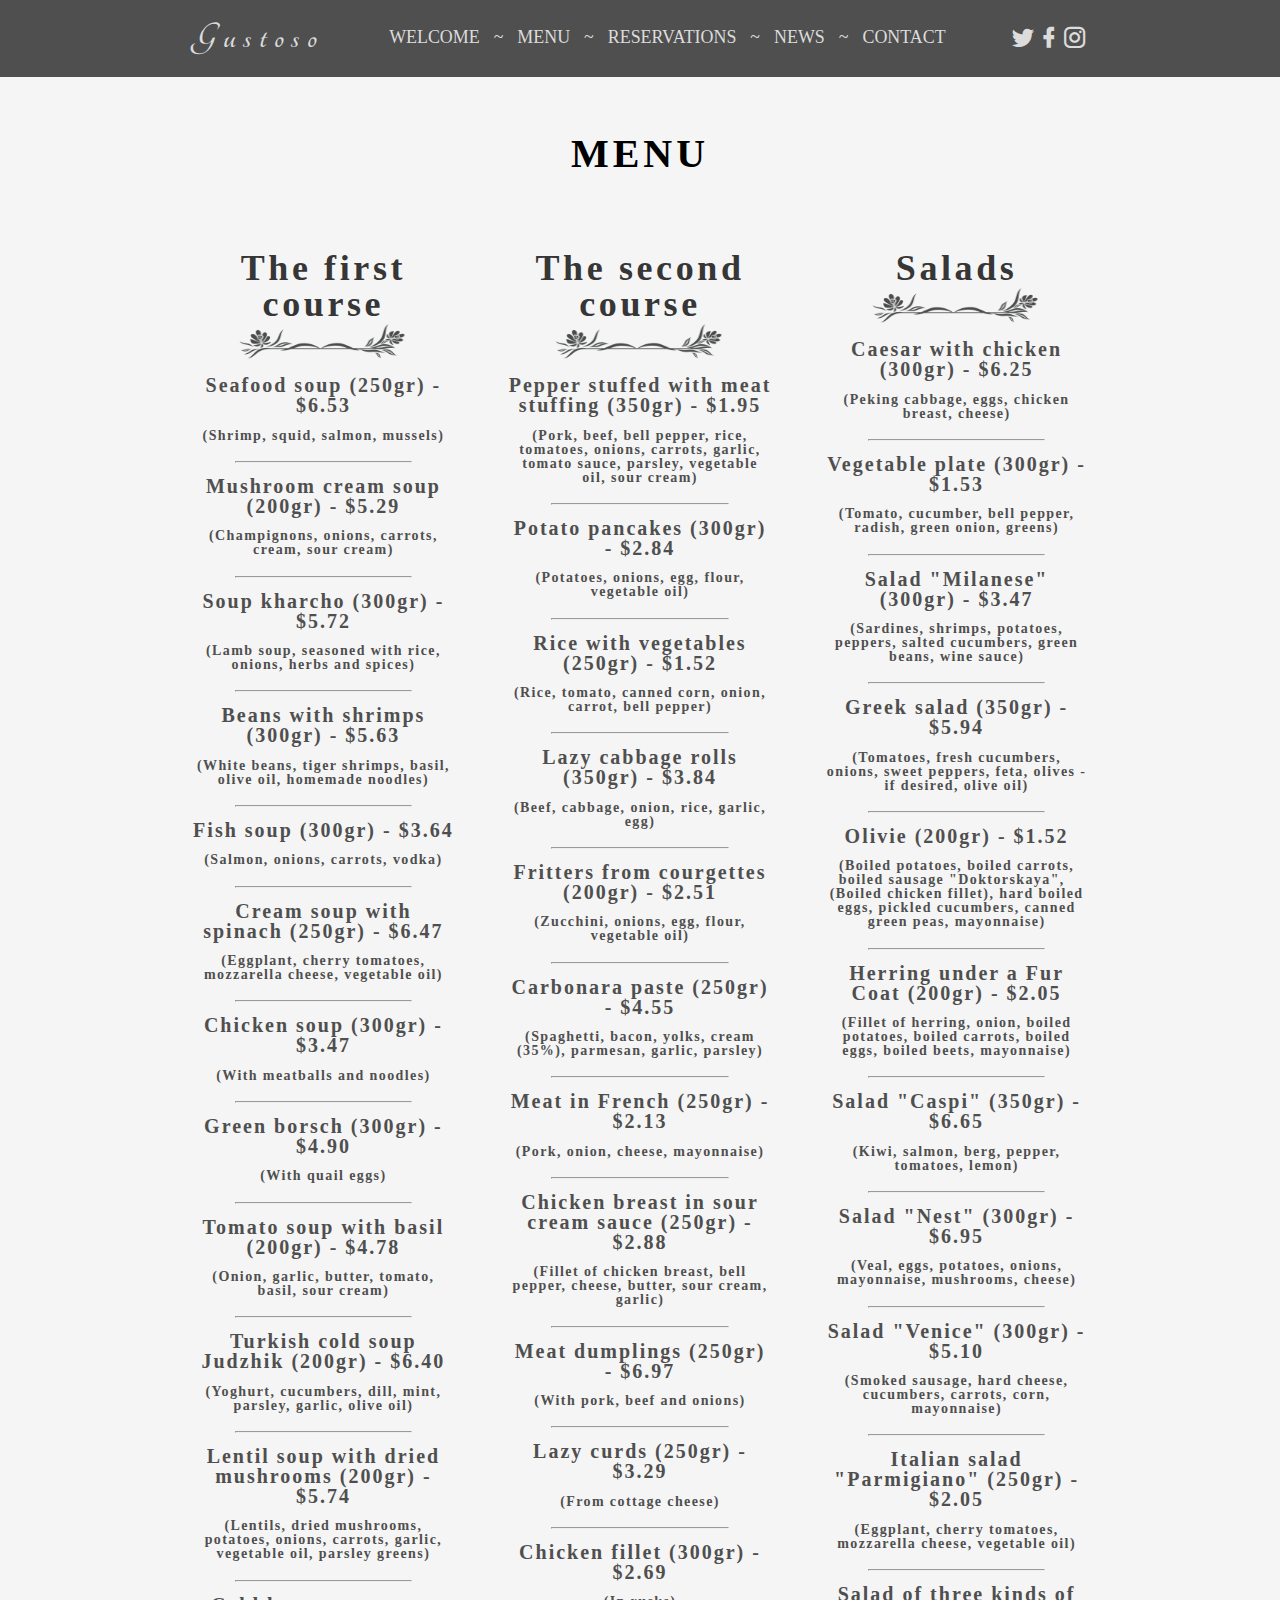
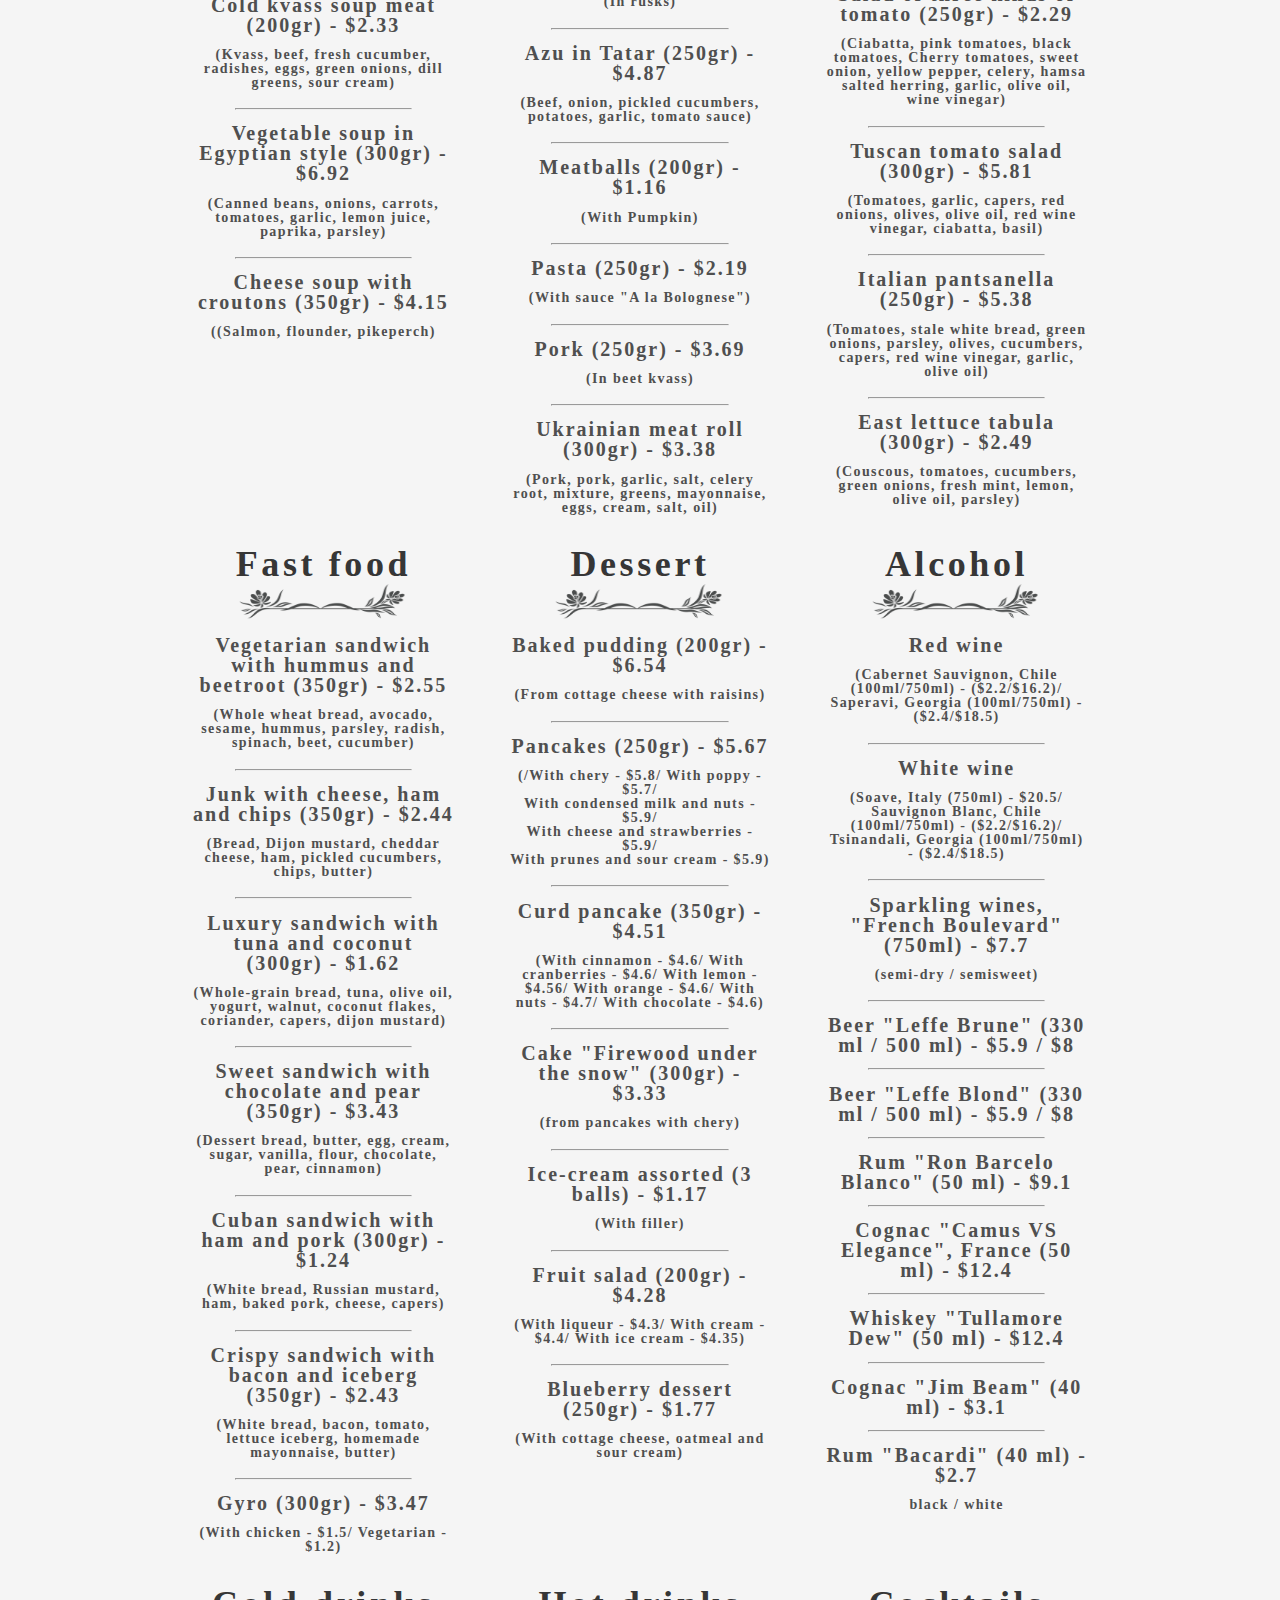
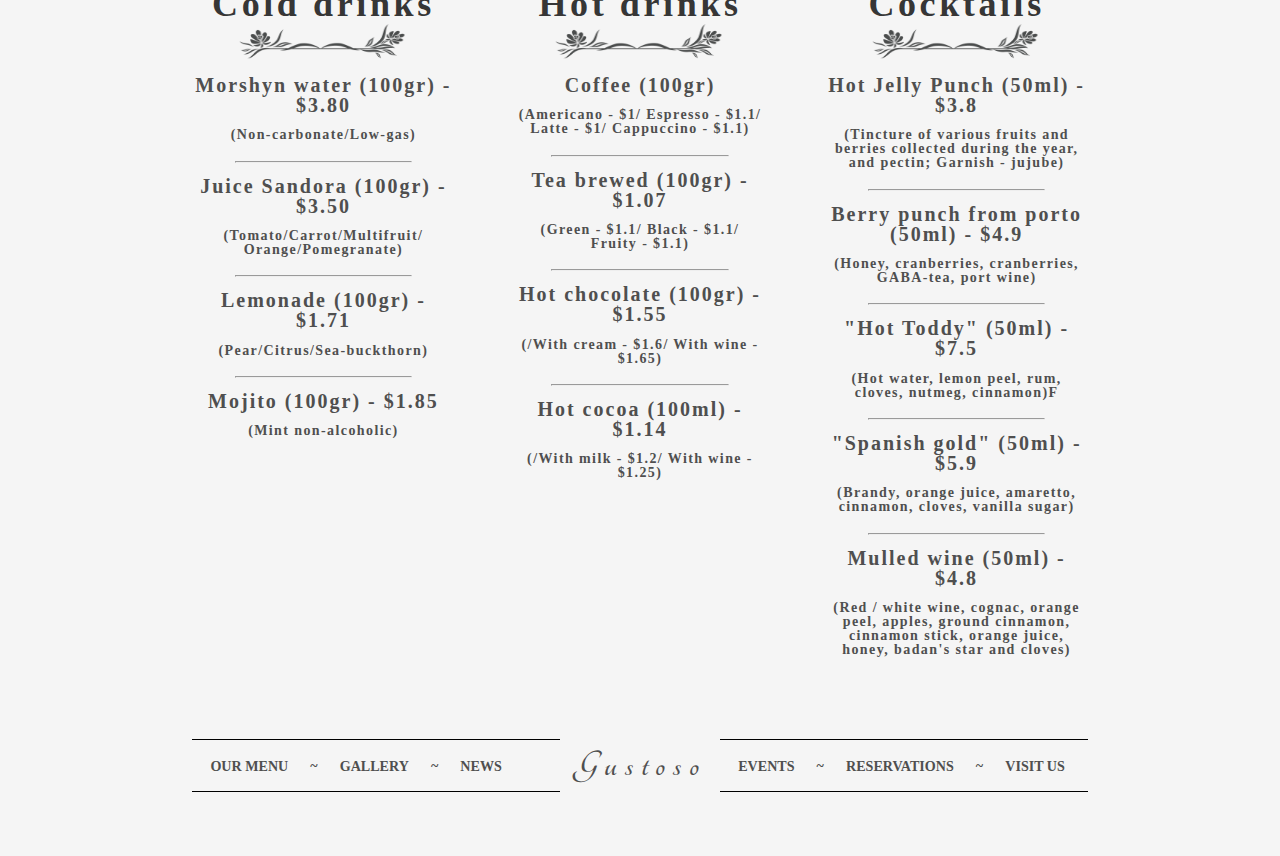
<file: ourMenu.html>
<!DOCTYPE html>
<html lang="en">
<head>
    <meta charset="UTF-8">
    <meta name="viewport" content="width=device-width, initial-scale=1.0, maximum-scale=1.0, user-scalable=0">
    <title>Cafe</title>
    <link rel="shortcut icon" href="favicon.ico" type="image/x-icon">
    <link href="https://fonts.googleapis.com/css?family=Tangerine" rel="stylesheet">
    <link rel="stylesheet" href="https://fonts.googleapis.com/icon?family=Material+Icons">
    <link href="css/materialdesignicons.min.css" media="all" rel="stylesheet" type="text/css" />
    <link href="css/materialdesignicons.min.css.map" media="all" type="text/css" />
    <link rel="stylesheet" href="css/reset.css">
    <link rel="stylesheet" href="css/style.css">
</head>
<body>
<div class="navigation">
    <div class="container">
        <div class="container-flex">
            <div class="logo">
                <a href="index.html">Gustoso</a>
            </div>
            <div class="topMenu">
                <a href="index.html">WELCOME</a><p>~</p><a href="ourMenu.html">MENU</a><p>~</p><a href="form.php">RESERVATIONS</a><p>~</p><a href="index.html">NEWS</a><p>~</p><a href="contact.html">CONTACT</a>
            </div>
            <div class="logoOfSocialNetwork container-flex">
                <a href=""><i class="mdi mdi-twitter"></i></a>
                <a href=""><i class="mdi mdi-facebook"></i></a>
                <a href=""><i class="mdi mdi-instagram"></i></a>
            </div>
        </div>
    </div>
</div>
<div class="mainMenu">
    <div class="container">
        <div class="titleOfPage">
            <h2>MENU</h2>
        </div>
        <div class="container-flex">
            <div class="blockOfDish">
                <h2>The first course</h2>
                <img src="img/hr.png">
                <div class="dish">
                    <p class="nameOfCourse">Seafood soup (250gr) - $6.53</p>
                    <p class="compositionOfCourse">(Shrimp, squid, salmon, mussels)</p>
                </div>
                <hr>
                <div class="dish">
                    <p class="nameOfCourse">Mushroom cream soup (200gr) - $5.29</p>
                    <p class="compositionOfCourse">(Champignons, onions, carrots, cream, sour cream)</p>
                </div>
                <hr>
                <div class="dish">
                    <p class="nameOfCourse">Soup kharcho (300gr) - $5.72</p>
                    <p class="compositionOfCourse">(Lamb soup, seasoned with rice, onions, herbs and spices)</p>
                </div>
                <hr>
                <div class="dish">
                    <p class="nameOfCourse">Beans with shrimps (300gr) - $5.63</p>
                    <p class="compositionOfCourse">(White beans, tiger shrimps, basil, olive oil, homemade noodles)</p>
                </div>
                <hr>
                <div class="dish">
                    <p class="nameOfCourse">Fish soup (300gr) - $3.64</p>
                    <p class="compositionOfCourse">(Salmon, onions, carrots, vodka)</p>
                </div>
                <hr>
                <div class="dish">
                    <p class="nameOfCourse">Cream soup with spinach (250gr) - $6.47</p>
                    <p class="compositionOfCourse">(Eggplant, cherry tomatoes, mozzarella cheese, vegetable oil)</p>
                </div>
                <hr>
                <div class="dish">
                    <p class="nameOfCourse">Chicken soup (300gr) - $3.47</p>
                    <p class="compositionOfCourse">(With meatballs and noodles)</p>
                </div>
                <hr>
                <div class="dish">
                    <p class="nameOfCourse">Green borsch (300gr) - $4.90</p>
                    <p class="compositionOfCourse">(With quail eggs)</p>
                </div>
                <hr>
                <div class="dish">
                    <p class="nameOfCourse">Tomato soup with basil (200gr) - $4.78</p>
                    <p class="compositionOfCourse">(Onion, garlic, butter, tomato, basil, sour cream)</p>
                </div>
                <hr>
                <div class="dish">
                    <p class="nameOfCourse">Turkish cold soup Judzhik (200gr) - $6.40</p>
                    <p class="compositionOfCourse">(Yoghurt, cucumbers, dill, mint, parsley, garlic, olive oil)</p>
                </div>
                <hr>
                <div class="dish">
                    <p class="nameOfCourse">Lentil soup with dried mushrooms (200gr) - $5.74</p>
                    <p class="compositionOfCourse">(Lentils, dried mushrooms, potatoes, onions, carrots, garlic, vegetable oil, parsley greens)</p>
                </div>
                <hr>
                <div class="dish">
                    <p class="nameOfCourse">Cold kvass soup meat (200gr) - $2.33</p>
                    <p class="compositionOfCourse">(Kvass, beef, fresh cucumber, radishes, eggs, green onions, dill greens, sour cream)</p>
                </div>
                <hr>
                <div class="dish">
                    <p class="nameOfCourse">Vegetable soup in Egyptian style (300gr) - $6.92</p>
                    <p class="compositionOfCourse">(Canned beans, onions, carrots, tomatoes, garlic, lemon juice, paprika, parsley)</p>
                </div>
                <hr>
                <div class="dish">
                    <p class="nameOfCourse">Cheese soup with croutons (350gr) - $4.15</p>
                    <p class="compositionOfCourse">((Salmon, flounder, pikeperch)</p>
                </div>
            </div>
            <div class="blockOfDish">
                <h2>The second course</h2>
                <img src="img/hr.png">
                <div class="dish">
                    <p class="nameOfCourse">Pepper stuffed with meat stuffing (350gr) - $1.95</p>
                    <p class="compositionOfCourse">(Pork, beef, bell pepper, rice, tomatoes, onions, carrots, garlic, tomato sauce, parsley, vegetable oil, sour cream)</p>
                </div>
                <hr>
                <div class="dish">
                    <p class="nameOfCourse">Potato pancakes (300gr) - $2.84</p>
                    <p class="compositionOfCourse">(Potatoes, onions, egg, flour, vegetable oil)</p>
                </div>
                <hr>
                <div class="dish">
                    <p class="nameOfCourse">Rice with vegetables (250gr) - $1.52</p>
                    <p class="compositionOfCourse">(Rice, tomato, canned corn, onion, carrot, bell pepper)</p>
                </div>
                <hr>
                <div class="dish">
                    <p class="nameOfCourse">Lazy cabbage rolls (350gr) - $3.84</p>
                    <p class="compositionOfCourse">(Beef, cabbage, onion, rice, garlic, egg)</p>
                </div>
                <hr>
                <div class="dish">
                    <p class="nameOfCourse">Fritters from courgettes (200gr) - $2.51</p>
                    <p class="compositionOfCourse">(Zucchini, onions, egg, flour, vegetable oil)</p>
                </div>
                <hr>
                <div class="dish">
                    <p class="nameOfCourse">Carbonara paste (250gr) - $4.55</p>
                    <p class="compositionOfCourse">(Spaghetti, bacon, yolks, cream (35%), parmesan, garlic, parsley)</p>
                </div>
                <hr>
                <div class="dish">
                    <p class="nameOfCourse">Meat in French (250gr) - $2.13</p>
                    <p class="compositionOfCourse">(Pork, onion, cheese, mayonnaise)</p>
                </div>
                <hr>
                <div class="dish">
                    <p class="nameOfCourse">Chicken breast in sour cream sauce (250gr) - $2.88</p>
                    <p class="compositionOfCourse">(Fillet of chicken breast, bell pepper, cheese, butter, sour cream, garlic)</p>
                </div>
                <hr>
                <div class="dish">
                    <p class="nameOfCourse">Meat dumplings (250gr) - $6.97</p>
                    <p class="compositionOfCourse">(With pork, beef and onions)</p>
                </div>
                <hr>
                <div class="dish">
                    <p class="nameOfCourse">Lazy curds (250gr) - $3.29</p>
                    <p class="compositionOfCourse">(From cottage cheese)</p>
                </div>
                <hr>
                <div class="dish">
                    <p class="nameOfCourse">Chicken fillet (300gr) - $2.69</p>
                    <p class="compositionOfCourse">(In rusks)</p>
                </div>
                <hr>
                <div class="dish">
                    <p class="nameOfCourse">Azu in Tatar (250gr) - $4.87</p>
                    <p class="compositionOfCourse">(Beef, onion, pickled cucumbers, potatoes, garlic, tomato sauce)</p>
                </div>
                <hr>
                <div class="dish">
                    <p class="nameOfCourse">Meatballs (200gr) - $1.16</p>
                    <p class="compositionOfCourse">(With Pumpkin)</p>
                </div>
                <hr>
                <div class="dish">
                    <p class="nameOfCourse">Pasta (250gr) - $2.19</p>
                    <p class="compositionOfCourse">(With sauce "A la Bolognese")</p>
                </div>
                <hr>
                <div class="dish">
                    <p class="nameOfCourse">Pork (250gr) - $3.69</p>
                    <p class="compositionOfCourse">(In beet kvass)</p>
                </div>
                <hr>
                <div class="dish">
                    <p class="nameOfCourse">Ukrainian meat roll (300gr) - $3.38</p>
                    <p class="compositionOfCourse">(Pork, pork, garlic, salt, celery root, mixture, greens, mayonnaise, eggs, cream, salt, oil)</p>
                </div>
            </div>
            <div class="blockOfDish">
                <h2>Salads</h2>
                <img src="img/hr.png">
                <div class="dish">
                    <p class="nameOfCourse">Caesar with chicken (300gr) - $6.25</p>
                    <p class="compositionOfCourse">(Peking cabbage, eggs, chicken breast, cheese)</p>
                </div>
                <hr>
                <div class="dish">
                    <p class="nameOfCourse">Vegetable plate (300gr) - $1.53</p>
                    <p class="compositionOfCourse">(Tomato, cucumber, bell pepper, radish, green onion, greens)</p>
                </div>
                <hr>
                <div class="dish">
                    <p class="nameOfCourse">Salad "Milanese" (300gr) - $3.47</p>
                    <p class="compositionOfCourse">(Sardines, shrimps, potatoes, peppers, salted cucumbers, green beans, wine sauce)</p>
                </div>
                <hr>
                <div class="dish">
                    <p class="nameOfCourse">Greek salad (350gr) - $5.94</p>
                    <p class="compositionOfCourse">(Tomatoes, fresh cucumbers, onions, sweet peppers, feta, olives - if desired, olive oil)</p>
                </div>
                <hr>
                <div class="dish">
                    <p class="nameOfCourse">Olivie (200gr) - $1.52</p>
                    <p class="compositionOfCourse">(Boiled potatoes, boiled carrots, boiled sausage "Doktorskaya",
                          (Boiled chicken fillet), hard boiled eggs, pickled cucumbers, canned green peas, mayonnaise)</p>
                </div>
                <hr>
                <div class="dish">
                    <p class="nameOfCourse">Herring under a Fur Coat (200gr) - $2.05</p>
                    <p class="compositionOfCourse">(Fillet of herring, onion, boiled potatoes, boiled carrots, boiled eggs, boiled beets, mayonnaise)</p>
                </div>
                <hr>
                <div class="dish">
                    <p class="nameOfCourse">Salad "Caspi" (350gr) - $6.65</p>
                    <p class="compositionOfCourse">(Kiwi, salmon, berg, pepper, tomatoes, lemon)</p>
                </div>
                <hr>
                <div class="dish">
                    <p class="nameOfCourse">Salad "Nest" (300gr) - $6.95</p>
                    <p class="compositionOfCourse">(Veal, eggs, potatoes, onions, mayonnaise, mushrooms, cheese)</p>
                </div>
                <hr>
                <div class="dish">
                    <p class="nameOfCourse">Salad "Venice" (300gr) - $5.10</p>
                    <p class="compositionOfCourse">(Smoked sausage, hard cheese, cucumbers, carrots, corn, mayonnaise)</p>
                </div>
                <hr>
                <div class="dish">
                    <p class="nameOfCourse">Italian salad "Parmigiano" (250gr) - $2.05</p>
                    <p class="compositionOfCourse">(Eggplant, cherry tomatoes, mozzarella cheese, vegetable oil)</p>
                </div>
                <hr>
                <div class="dish">
                    <p class="nameOfCourse">Salad of three kinds of tomato (250gr) - $2.29</p>
                    <p class="compositionOfCourse">(Ciabatta, pink tomatoes, black tomatoes, Cherry tomatoes, sweet onion, yellow pepper, celery, hamsa salted herring, garlic, olive oil, wine vinegar)</p>
                </div>
                <hr>
                <div class="dish">
                    <p class="nameOfCourse">Tuscan tomato salad (300gr) - $5.81</p>
                    <p class="compositionOfCourse">(Tomatoes, garlic, capers, red onions, olives, olive oil, red wine vinegar, ciabatta, basil)</p>
                </div>
                <hr>
                <div class="dish">
                    <p class="nameOfCourse">Italian pantsanella (250gr) - $5.38</p>
                    <p class="compositionOfCourse">(Tomatoes, stale white bread, green onions, parsley, olives, cucumbers, capers, red wine vinegar, garlic, olive oil)</p>
                </div>
                <hr>
                <div class="dish">
                    <p class="nameOfCourse">East lettuce tabula (300gr) - $2.49</p>
                    <p class="compositionOfCourse">(Couscous, tomatoes, cucumbers, green onions, fresh mint, lemon, olive oil, parsley)</p>
                </div>
            </div>
            <div class="blockOfDish">
                <h2>Fast food</h2>
                <img src="img/hr.png">
                <div class="dish">
                    <p class="nameOfCourse">Vegetarian sandwich with hummus and beetroot (350gr) - $2.55</p>
                    <p class="compositionOfCourse">(Whole wheat bread, avocado, sesame, hummus, parsley, radish, spinach, beet, cucumber)</p>
                </div>
                <hr>
                <div class="dish">
                    <p class="nameOfCourse">Junk with cheese, ham and chips (350gr) - $2.44</p>
                    <p class="compositionOfCourse">(Bread, Dijon mustard, cheddar cheese, ham, pickled cucumbers, chips, butter)</p>
                </div>
                <hr>
                <div class="dish">
                    <p class="nameOfCourse">Luxury sandwich with tuna and coconut (300gr) - $1.62</p>
                    <p class="compositionOfCourse">(Whole-grain bread, tuna, olive oil, yogurt, walnut, coconut flakes, coriander, capers, dijon mustard)</p>
                </div>
                <hr>
                <div class="dish">
                    <p class="nameOfCourse">Sweet sandwich with chocolate and pear (350gr) - $3.43</p>
                    <p class="compositionOfCourse">(Dessert bread, butter, egg, cream, sugar, vanilla, flour, chocolate, pear, cinnamon)</p>
                </div>
                <hr>
                <div class="dish">
                    <p class="nameOfCourse">Cuban sandwich with ham and pork (300gr) - $1.24</p>
                    <p class="compositionOfCourse">(White bread, Russian mustard, ham, baked pork, cheese, capers)</p>
                </div>
                <hr>
                <div class="dish">
                    <p class="nameOfCourse">Crispy sandwich with bacon and iceberg (350gr) - $2.43</p>
                    <p class="compositionOfCourse">(White bread, bacon, tomato, lettuce iceberg, homemade mayonnaise, butter)</p>
                </div>
                <hr>
                <div class="dish">
                    <p class="nameOfCourse">Gyro (300gr) - $3.47</p><!--шаурма-->
                    <p class="compositionOfCourse">(With chicken - $1.5/ Vegetarian - $1.2)</p>
                </div>
            </div>
            <div class="blockOfDish">
                <h2>Dessert</h2>
                <img src="img/hr.png">
                <div class="dish">
                    <p class="nameOfCourse">Baked pudding (200gr) - $6.54</p>
                    <p class="compositionOfCourse">(From cottage cheese with raisins)</p>
                </div>
                <hr>
                <div class="dish">
                    <p class="nameOfCourse">Pancakes (250gr) - $5.67</p>
                    <p class="compositionOfCourse">(/With chery - $5.8/ With poppy - $5.7/<br> With condensed milk and nuts - $5.9/ <br>With cheese and strawberries - $5.9/<br>With prunes and sour cream - $5.9)</p>
                </div>
                <hr>
                <div class="dish">
                    <p class="nameOfCourse">Curd pancake (350gr) - $4.51</p>
                    <p class="compositionOfCourse">(With cinnamon - $4.6/ With cranberries - $4.6/ With lemon - $4.56/ With orange - $4.6/ With nuts - $4.7/ With chocolate - $4.6)</p>
                </div>
                <hr>
                <div class="dish">
                    <p class="nameOfCourse">Cake "Firewood under the snow" (300gr) - $3.33</p>
                    <p class="compositionOfCourse">(from pancakes with chery)</p>
                </div>
                <hr>
                <div class="dish">
                    <p class="nameOfCourse">Ice-cream assorted (3 balls) - $1.17</p>
                    <p class="compositionOfCourse">(With filler)</p>
                </div>
                <hr>
                <div class="dish">
                    <p class="nameOfCourse">Fruit salad (200gr) - $4.28</p>
                    <p class="compositionOfCourse">(With liqueur - $4.3/ With cream - $4.4/ With ice cream - $4.35)</p>
                </div>
                <hr>
                <div class="dish">
                    <p class="nameOfCourse"> Blueberry dessert (250gr) - $1.77</p>
                    <p class="compositionOfCourse">(With cottage cheese, oatmeal and sour cream)</p>
                </div>
            </div>
            <div class="blockOfDish">
                <h2>Alcohol</h2>
                <img src="img/hr.png">
                <div class="dish">
                    <p class="nameOfCourse">Red wine</p>
                    <p class="compositionOfCourse">(Cabernet Sauvignon, Chile (100ml/750ml) - ($2.2/$16.2)/ Saperavi, Georgia (100ml/750ml) - ($2.4/$18.5)</p>
                </div>
                <hr>
                <div class="dish">
                    <p class="nameOfCourse">White wine</p>
                    <p class="compositionOfCourse">(Soave, Italy (750ml) - $20.5/ Sauvignon Blanc, Chile (100ml/750ml) - ($2.2/$16.2)/ Tsinandali, Georgia (100ml/750ml) - ($2.4/$18.5)</p>
                </div>
                <hr>
                <div class="dish">
                    <p class="nameOfCourse">Sparkling wines, "French Boulevard" (750ml) - $7.7</p>
                    <p class="compositionOfCourse">(semi-dry / semisweet)</p>
                </div>
                <hr>
                <div class="dish">
                    <p class="nameOfCourse">Beer "Leffe Brune" (330 ml / 500 ml) - $5.9 / $8</p>
                </div>
                <hr>
                <div class="dish">
                    <p class="nameOfCourse">Beer "Leffe Blond" (330 ml / 500 ml) - $5.9 / $8</p>
                </div>
                <hr>
                <div class="dish">
                    <p class="nameOfCourse">Rum "Ron Barcelo Blanco" (50 ml) - $9.1</p>
                </div>
                <hr>
                <div class="dish">
                    <p class="nameOfCourse">Cognac "Camus VS Elegance", France (50 ml) - $12.4</p>
                </div>
                <hr>
                <div class="dish">
                    <p class="nameOfCourse">Whiskey "Tullamore Dew" (50 ml) - $12.4</p>
                </div>
                <hr>
                <div class="dish">
                    <p class="nameOfCourse">Cognac "Jim Beam" (40 ml) - $3.1</p>
                </div>
                <hr>
                <div class="dish">
                    <p class="nameOfCourse">Rum "Bacardi" (40 ml) - $2.7</p>
                    <p class="compositionOfCourse">black / white</p>
                </div>
            </div>
            <div class="blockOfDish">
                <h2>Cold drinks</h2>
                <img src="img/hr.png">
                <div class="dish">
                    <p class="nameOfCourse">Morshyn water (100gr) - $3.80</p>
                    <p class="compositionOfCourse">(Non-carbonate/Low-gas)</p>
                </div>
                <hr>
                <div class="dish">
                    <p class="nameOfCourse">Juice Sandora (100gr) - $3.50</p>
                    <p class="compositionOfCourse">(Tomato/Carrot/Multifruit/<br>Orange/Pomegranate)</p>
                </div>
                <hr>
                <div class="dish">
                    <p class="nameOfCourse">Lemonade (100gr) - $1.71</p>
                    <p class="compositionOfCourse">(Pear/Citrus/Sea-buckthorn)</p>
                </div>
                <hr>
                <div class="dish">
                    <p class="nameOfCourse">Mojito (100gr) - $1.85</p>
                    <p class="compositionOfCourse">(Mint non-alcoholic)</p>
                </div>
            </div>
            <div class="blockOfDish">
                <h2>Hot drinks</h2>
                <img src="img/hr.png">
                <div class="dish">
                    <p class="nameOfCourse">Coffee (100gr)</p>
                    <p class="compositionOfCourse">(Americano - $1/ Espresso - $1.1/<br> Latte - $1/ Cappuccino - $1.1)</p>
                </div>
                <hr>
                <div class="dish">
                    <p class="nameOfCourse">Tea brewed (100gr) - $1.07</p>
                    <p class="compositionOfCourse">(Green - $1.1/ Black - $1.1/<br> Fruity - $1.1)</p>
                </div>
                <hr>
                <div class="dish">
                    <p class="nameOfCourse">Hot chocolate (100gr) - $1.55</p>
                    <p class="compositionOfCourse">(/With cream - $1.6/ With wine - $1.65)</p>
                </div>
                <hr>
                <div class="dish">
                    <p class="nameOfCourse">Hot cocoa (100ml) - $1.14</p>
                    <p class="compositionOfCourse">(/With milk - $1.2/ With wine - $1.25)</p>
                </div>
            </div>
            <div class="blockOfDish">
                <h2>Cocktails</h2>
                <img src="img/hr.png">
                <div class="dish">
                    <p class="nameOfCourse">Hot Jelly Punch (50ml) - $3.8</p>
                    <p class="compositionOfCourse">(Tincture of various fruits and berries collected during the year, and pectin; Garnish - jujube)</p>
                </div>
                <hr>
                <div class="dish">
                    <p class="nameOfCourse">Berry punch from porto (50ml) - $4.9</p>
                    <p class="compositionOfCourse">(Honey, cranberries, cranberries, GABA-tea, port wine)</p>
                </div>
                <hr>
                <div class="dish">
                    <p class="nameOfCourse">"Hot Toddy" (50ml) - $7.5</p>
                    <p class="compositionOfCourse">(Hot water, lemon peel, rum, cloves, nutmeg, cinnamon)F</p>
                </div>
                <hr>
                <div class="dish">
                    <p class="nameOfCourse">"Spanish gold" (50ml) - $5.9</p>
                    <p class="compositionOfCourse">(Brandy, orange juice, amaretto, cinnamon, cloves, vanilla sugar)</p>
                </div>
                <hr>
                <div class="dish">
                    <p class="nameOfCourse">Mulled wine (50ml) - $4.8</p>
                    <p class="compositionOfCourse">(Red / white wine, cognac, orange peel, apples, ground cinnamon, cinnamon stick, orange juice, honey, badan's star and cloves)</p>
                </div>
            </div>
        </div>
    </div>
</div>
<footer>
    <div class="container">
        <div class="container-flex">
            <div class="left-block">
                <a href="ourMenu.html">OUR MENU</a><p>~</p><a href="gallery.html">GALLERY</a><p>~</p><a href="index.html">NEWS</a>
            </div>
            <div class="logo-block">
                <a href="index.html">Gustoso</a>
            </div>
            <div class="right-block">
                <a href="events.html">EVENTS</a><p>~</p><a href="form.php">RESERVATIONS</a><p>~</p><a href="contact.html">VISIT US</a>
            </div>
        </div>
    </div>
</footer>
</body>
</html>
</file>
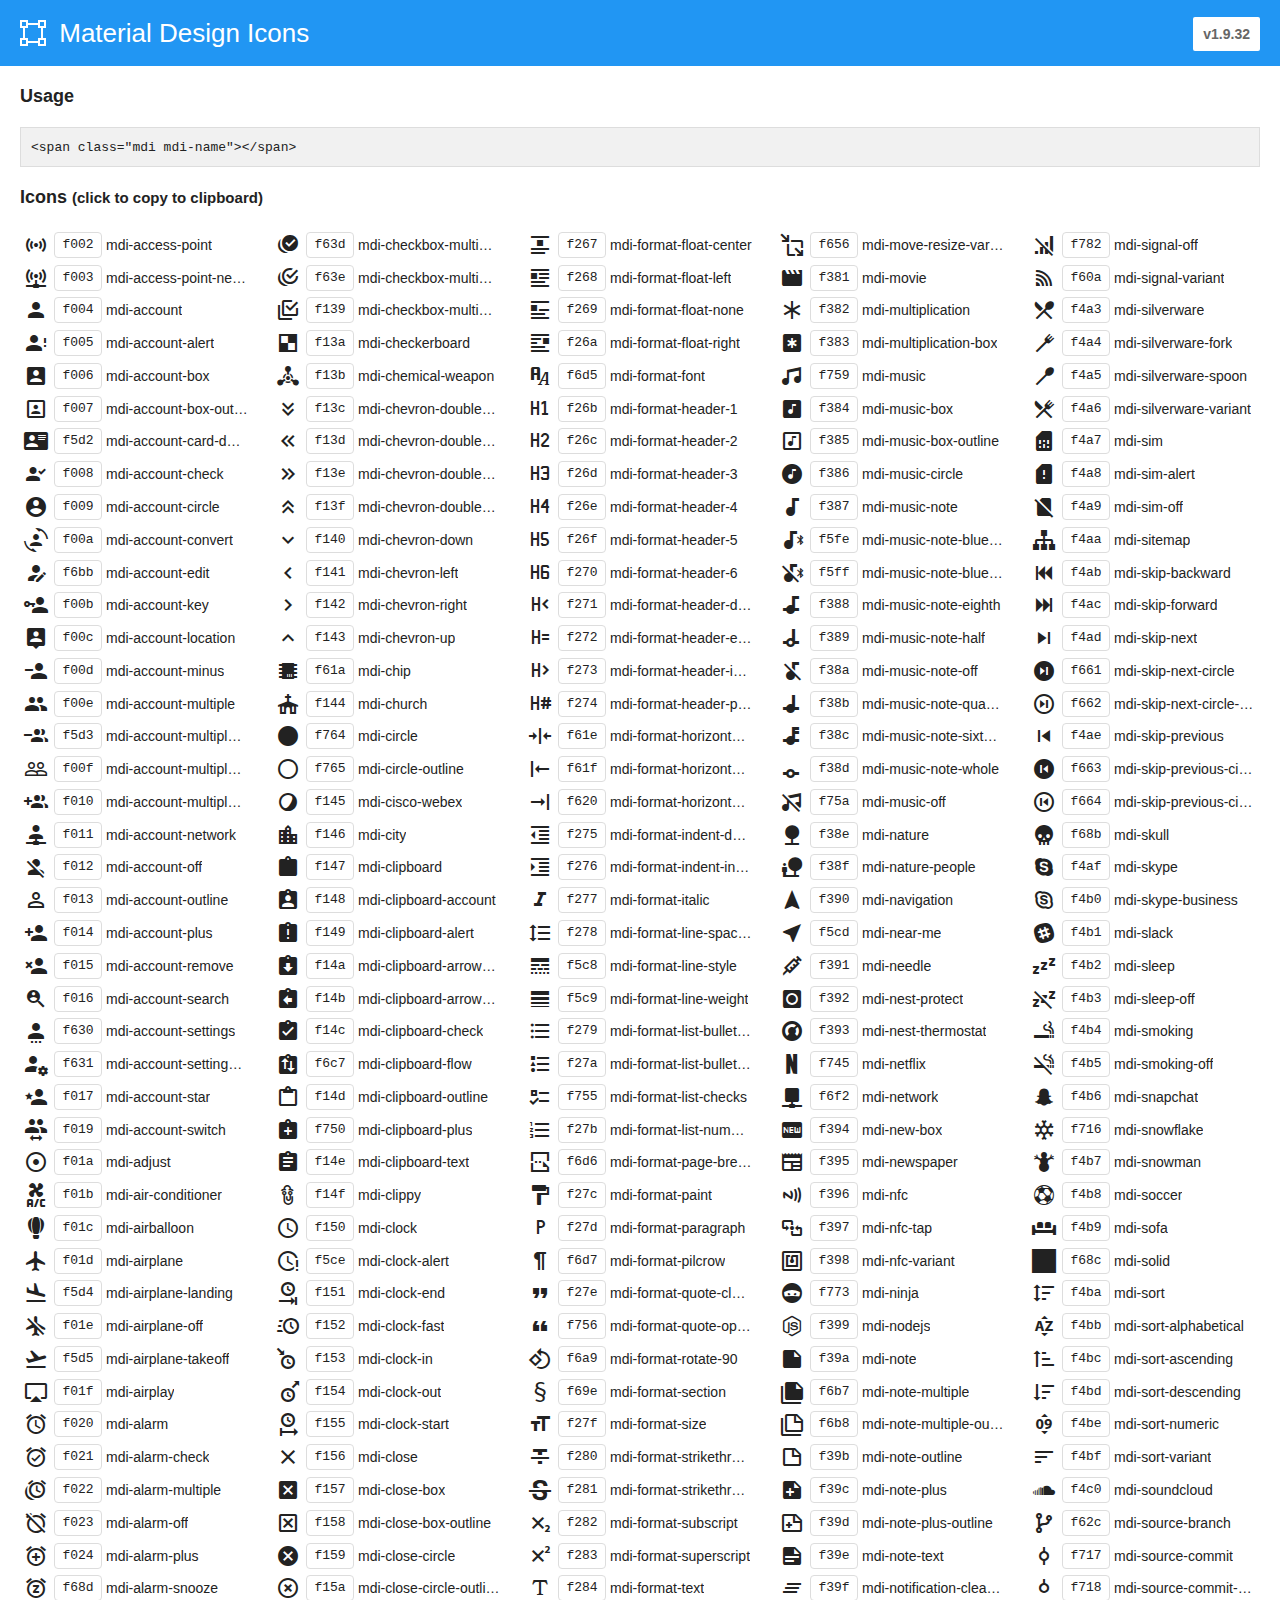
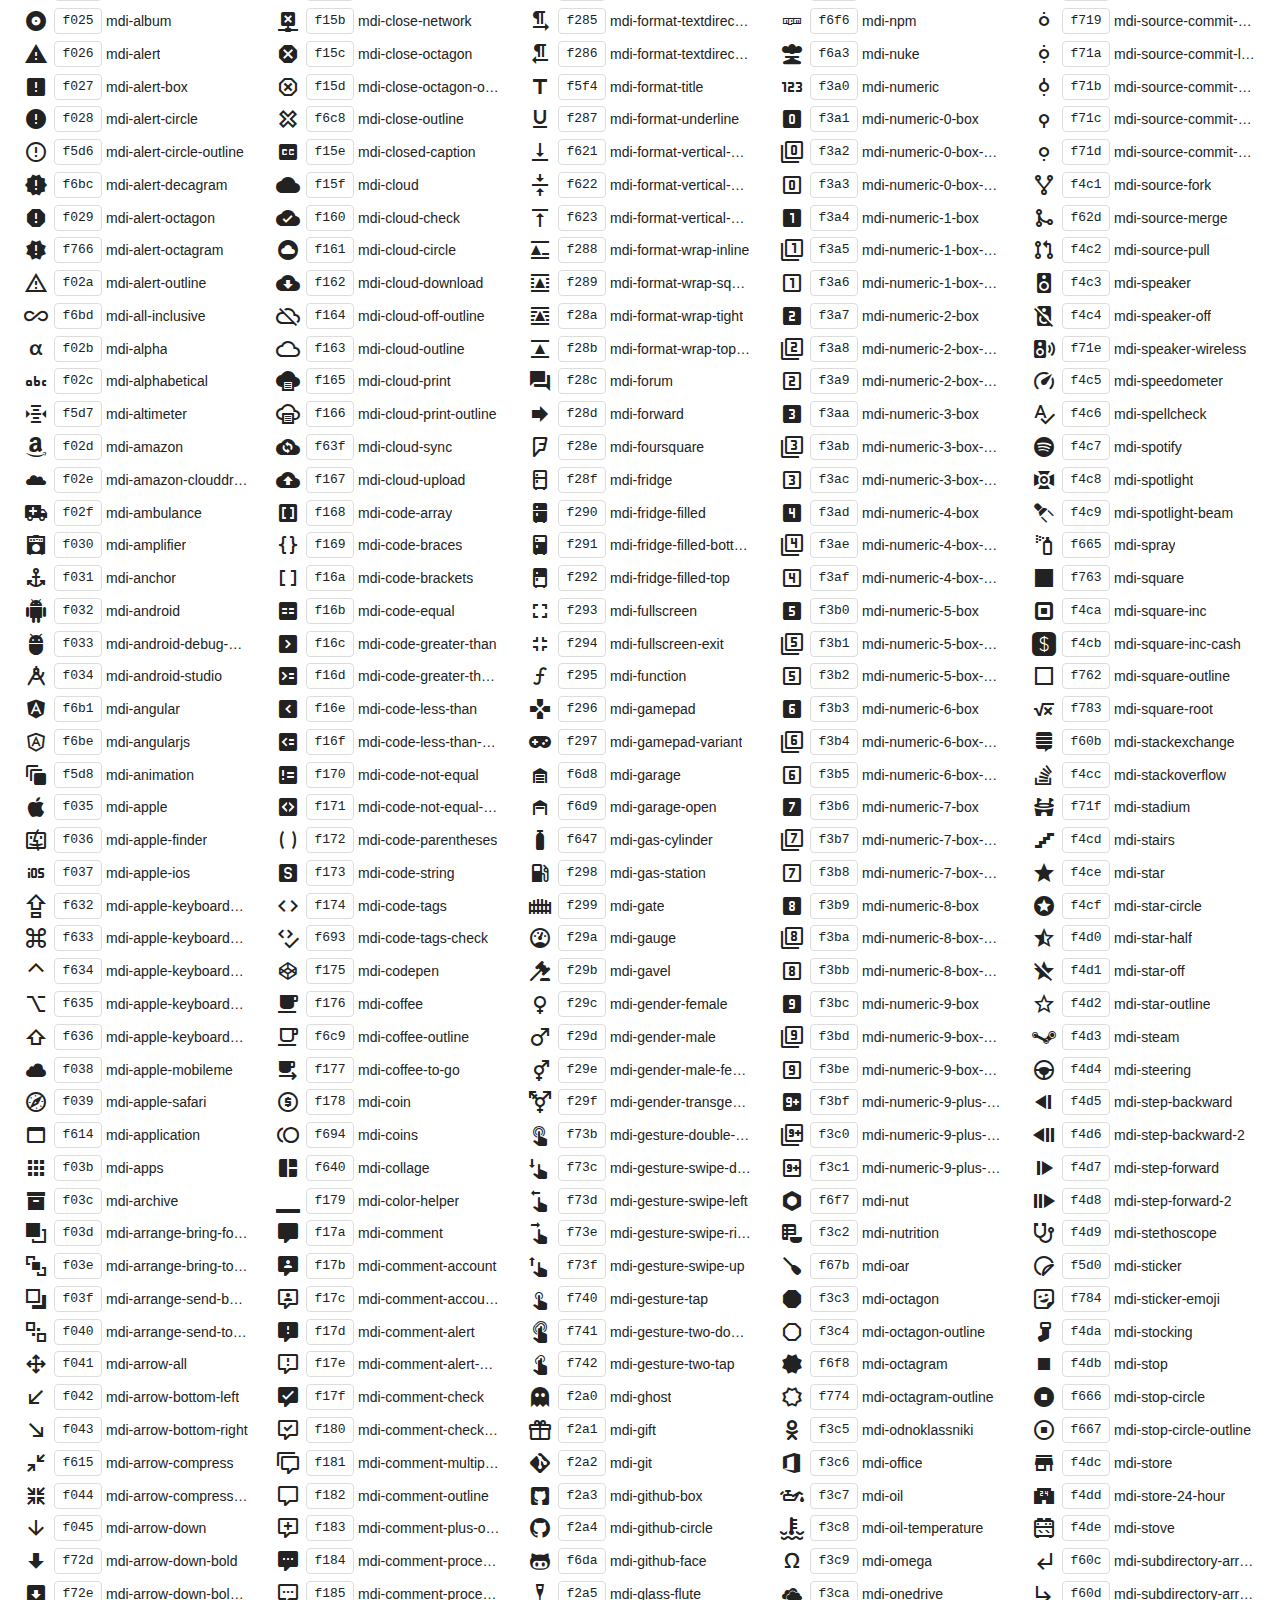
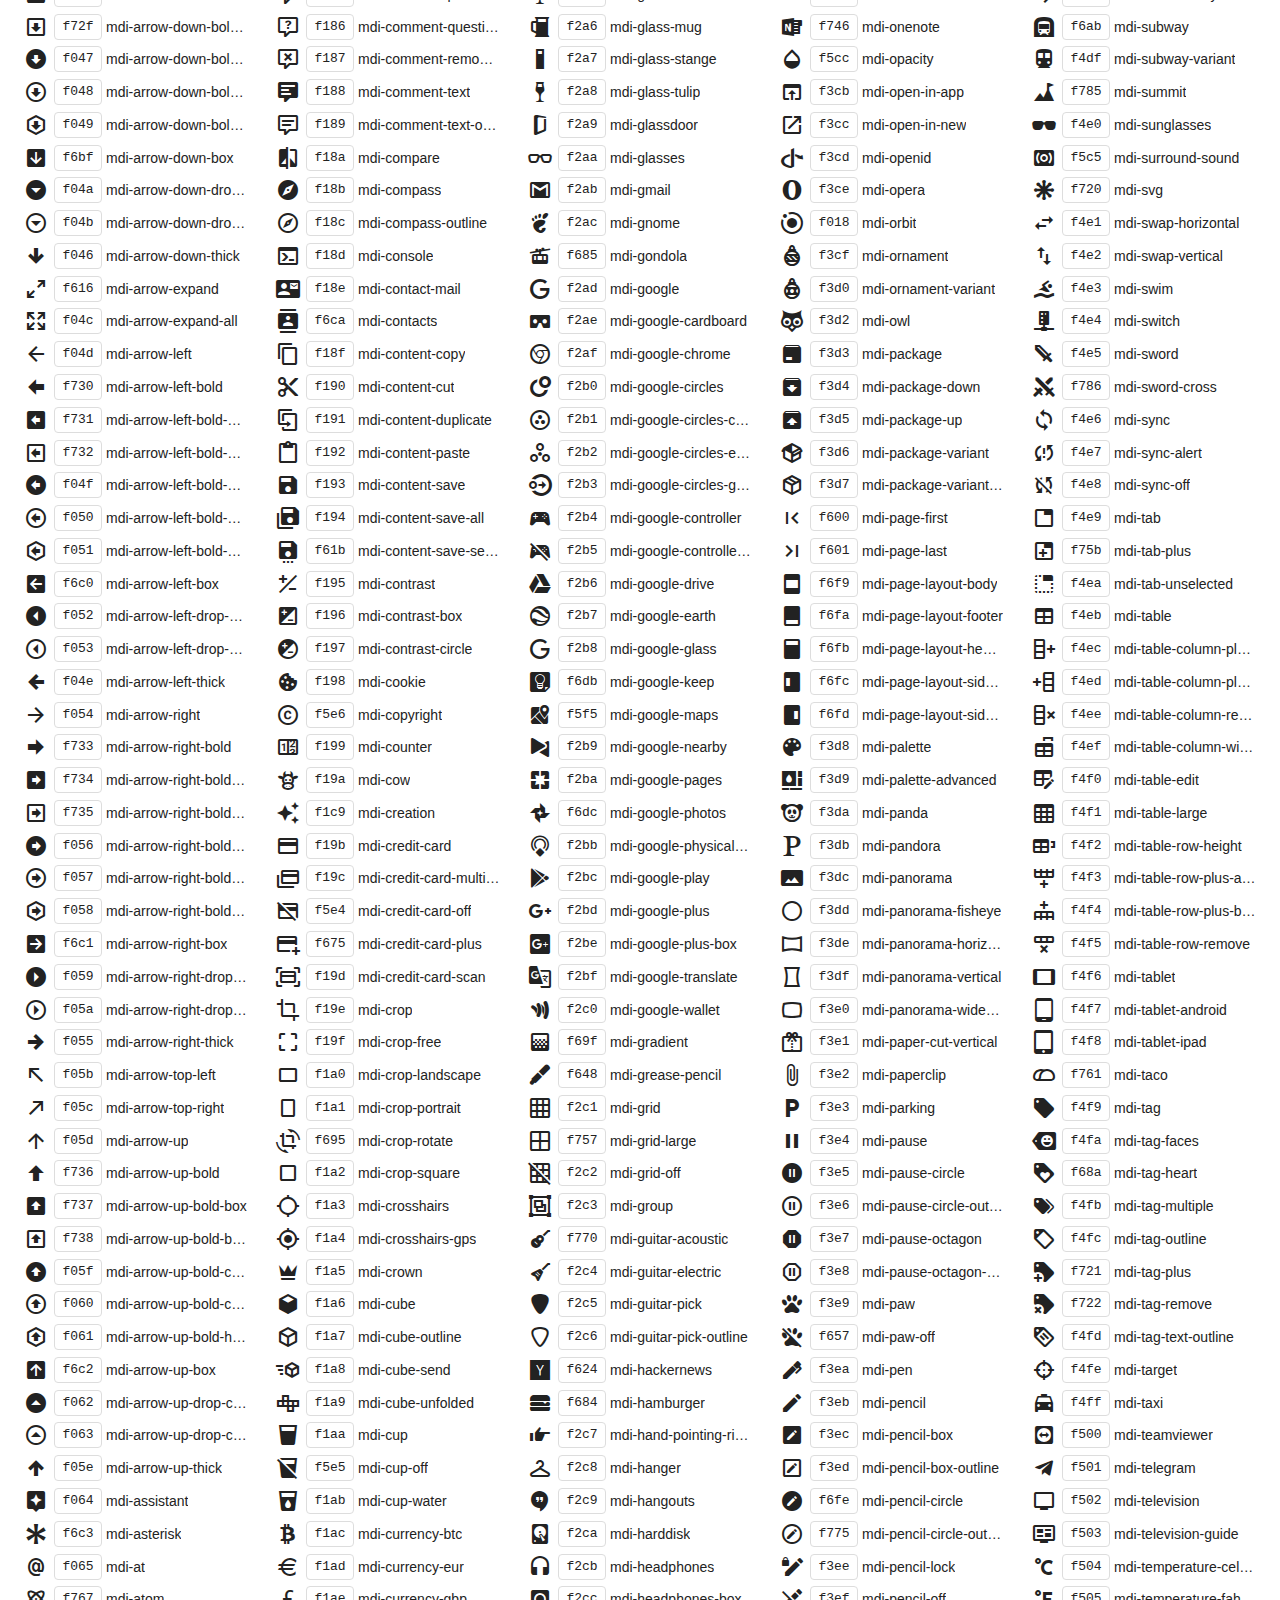
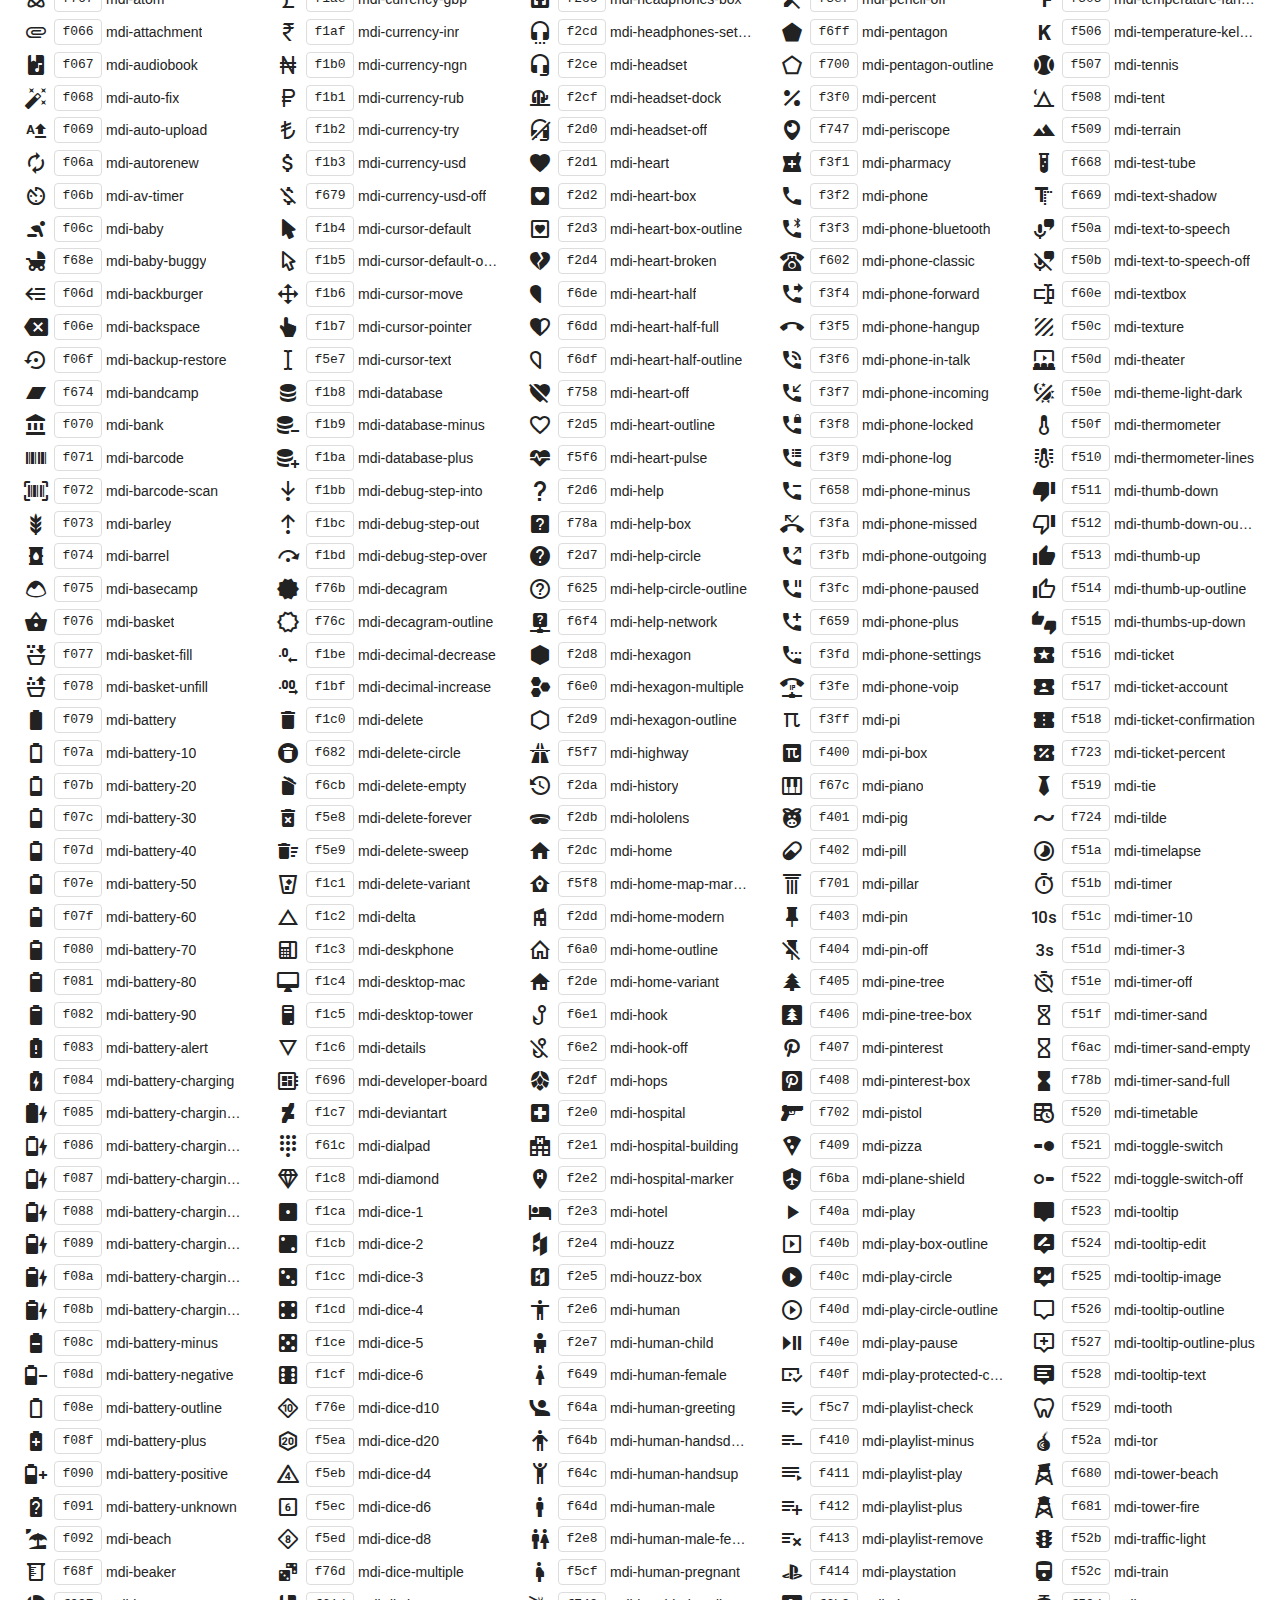
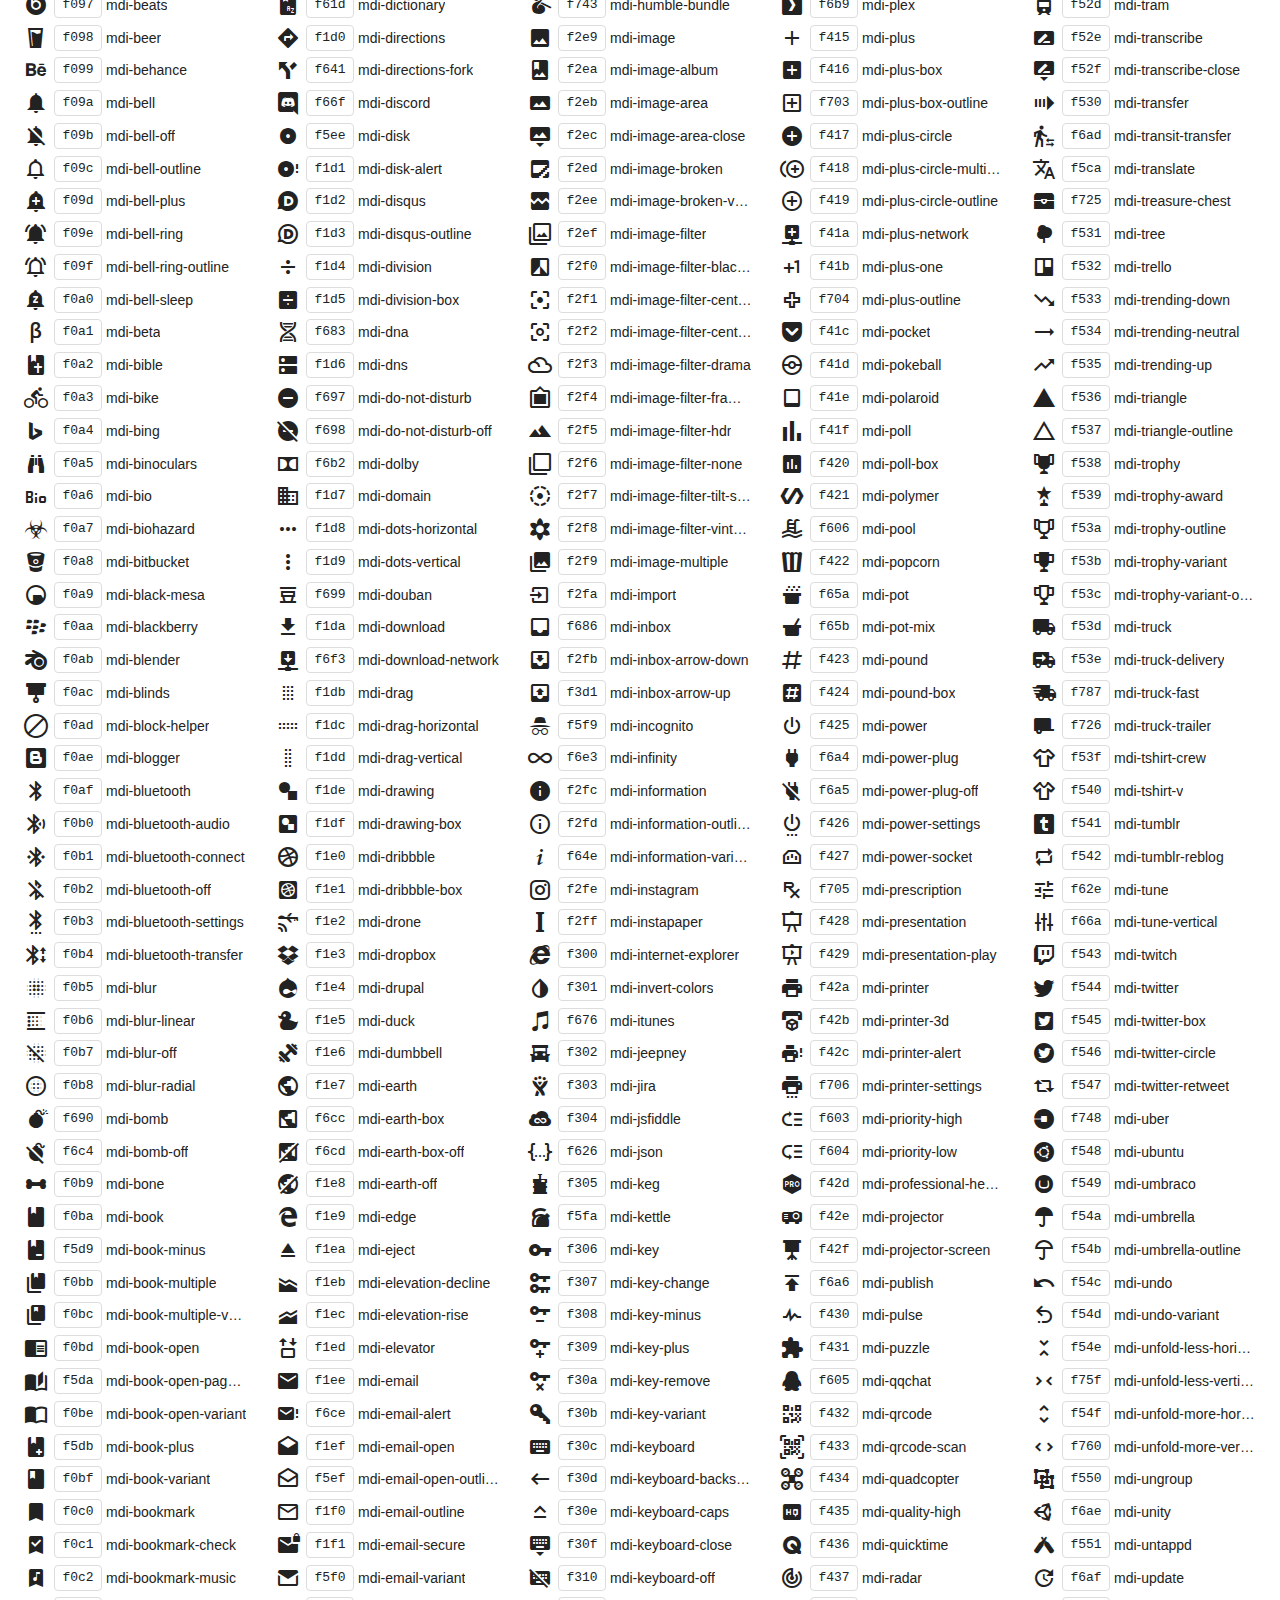
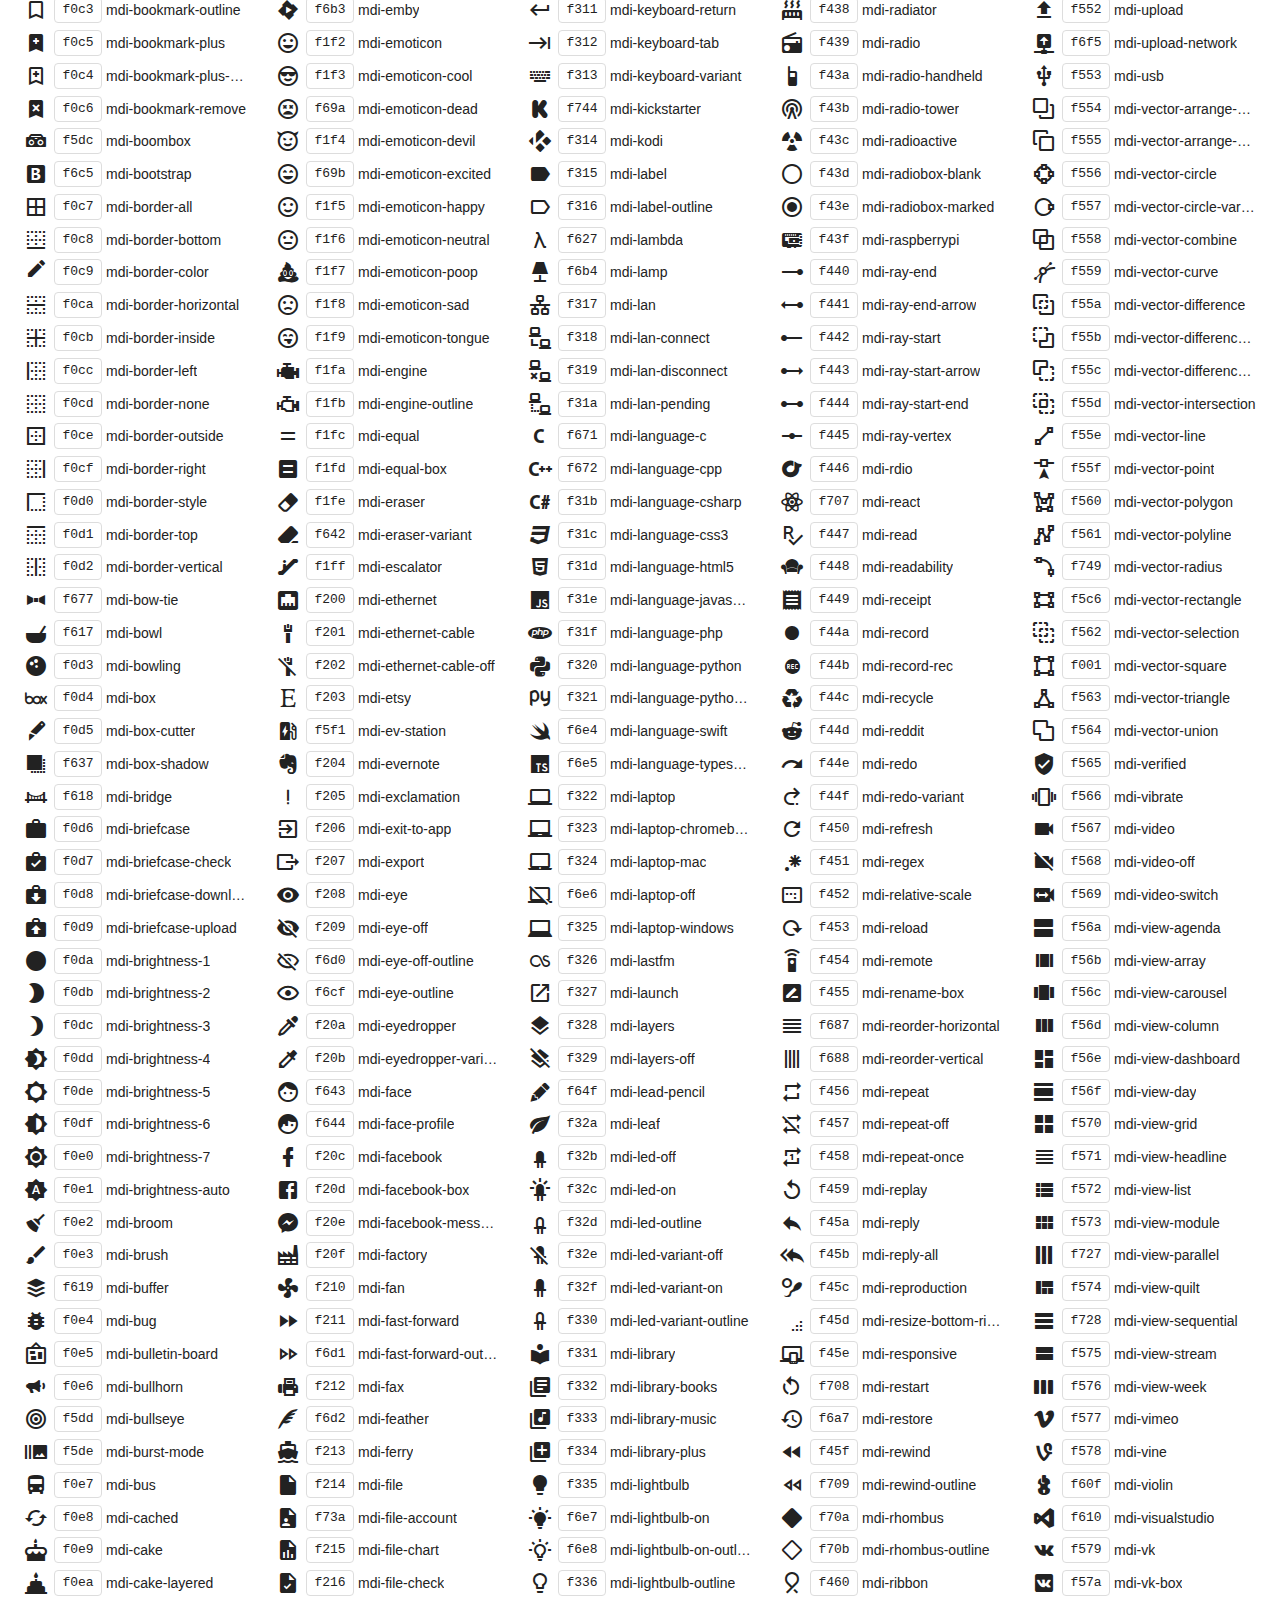
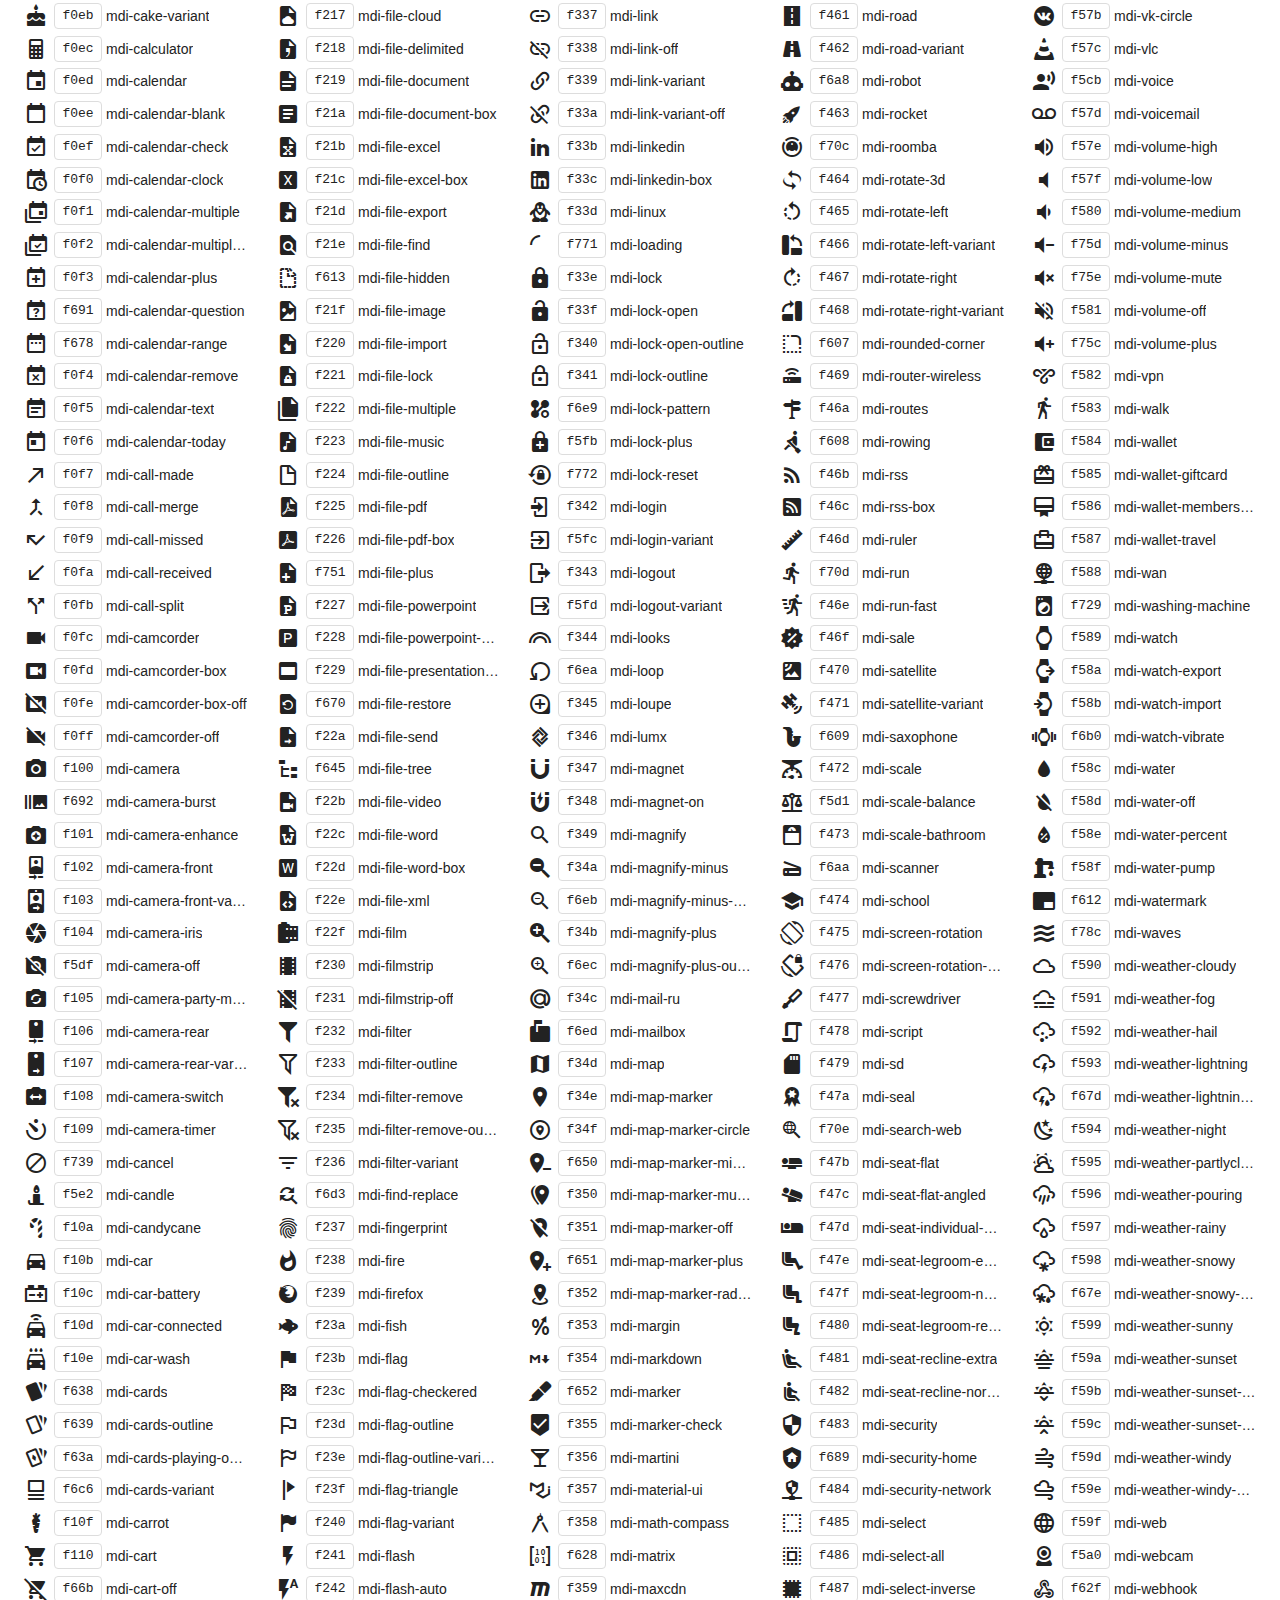
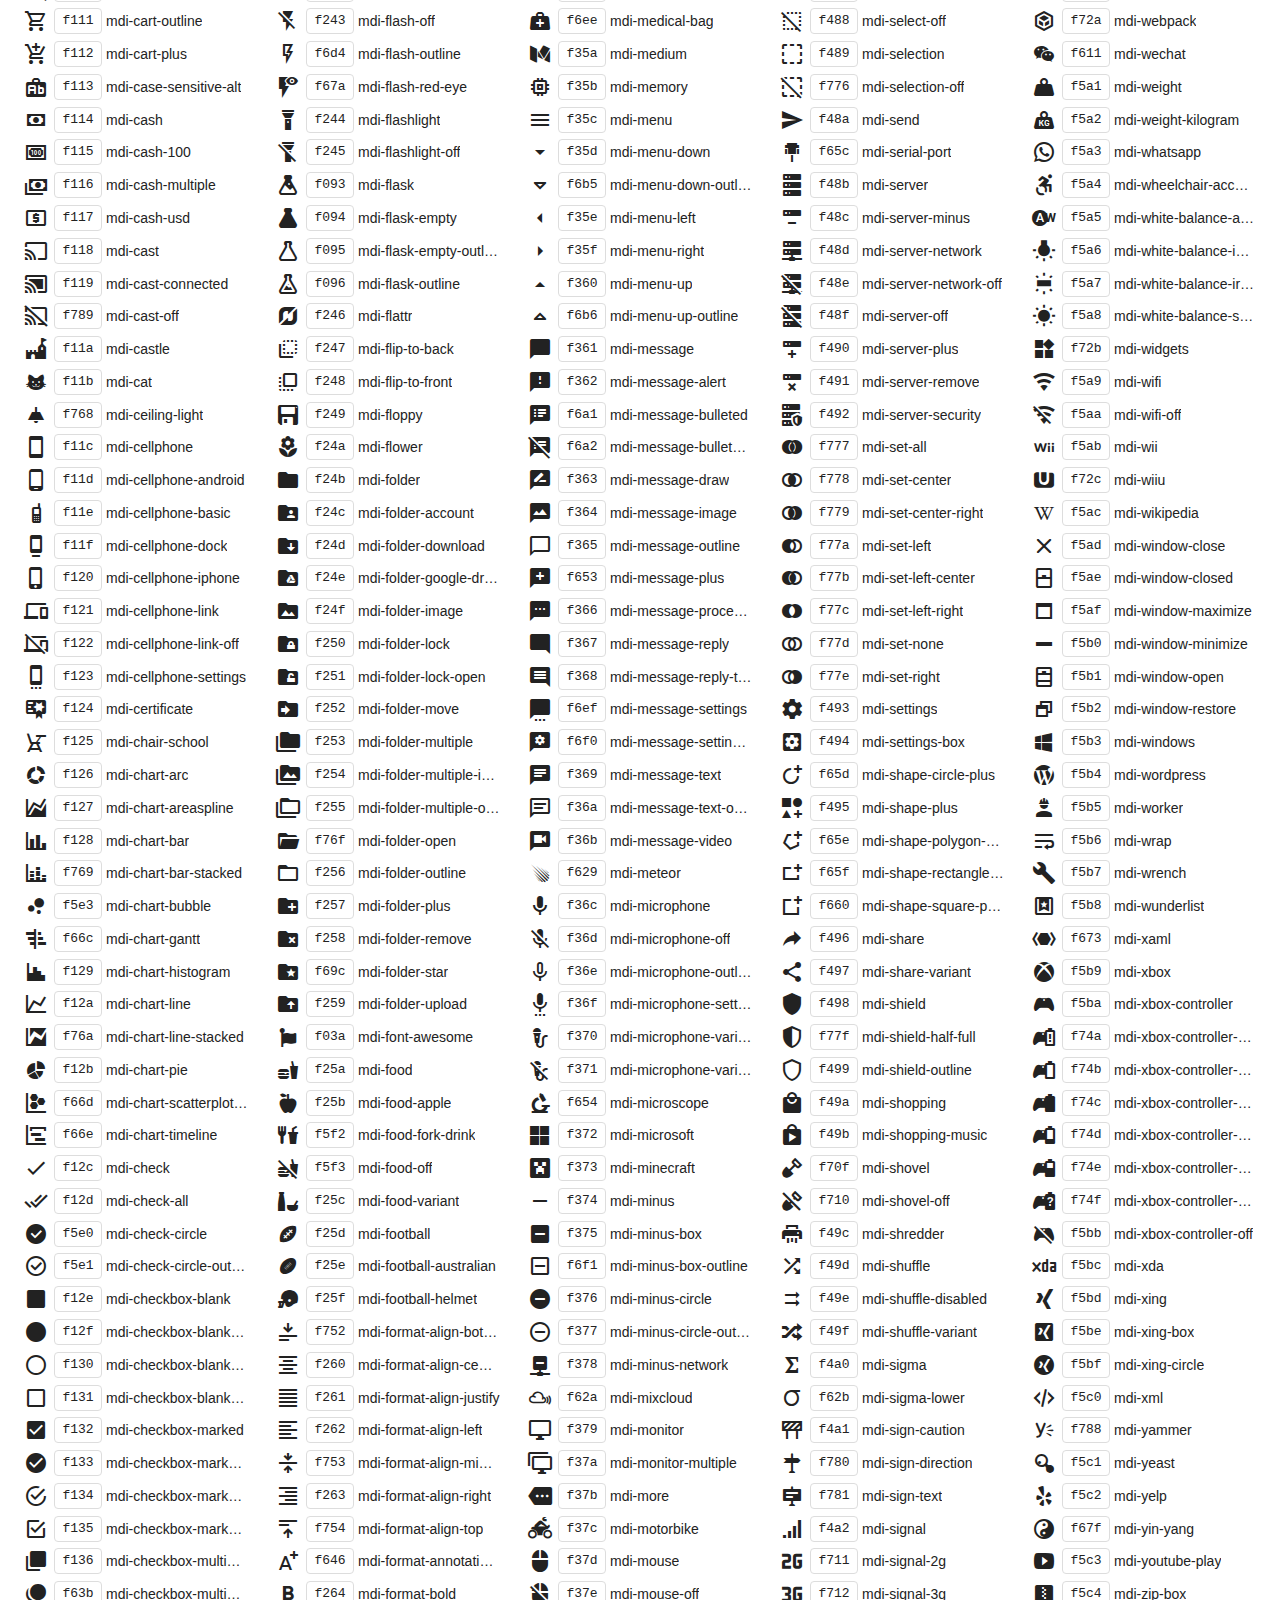
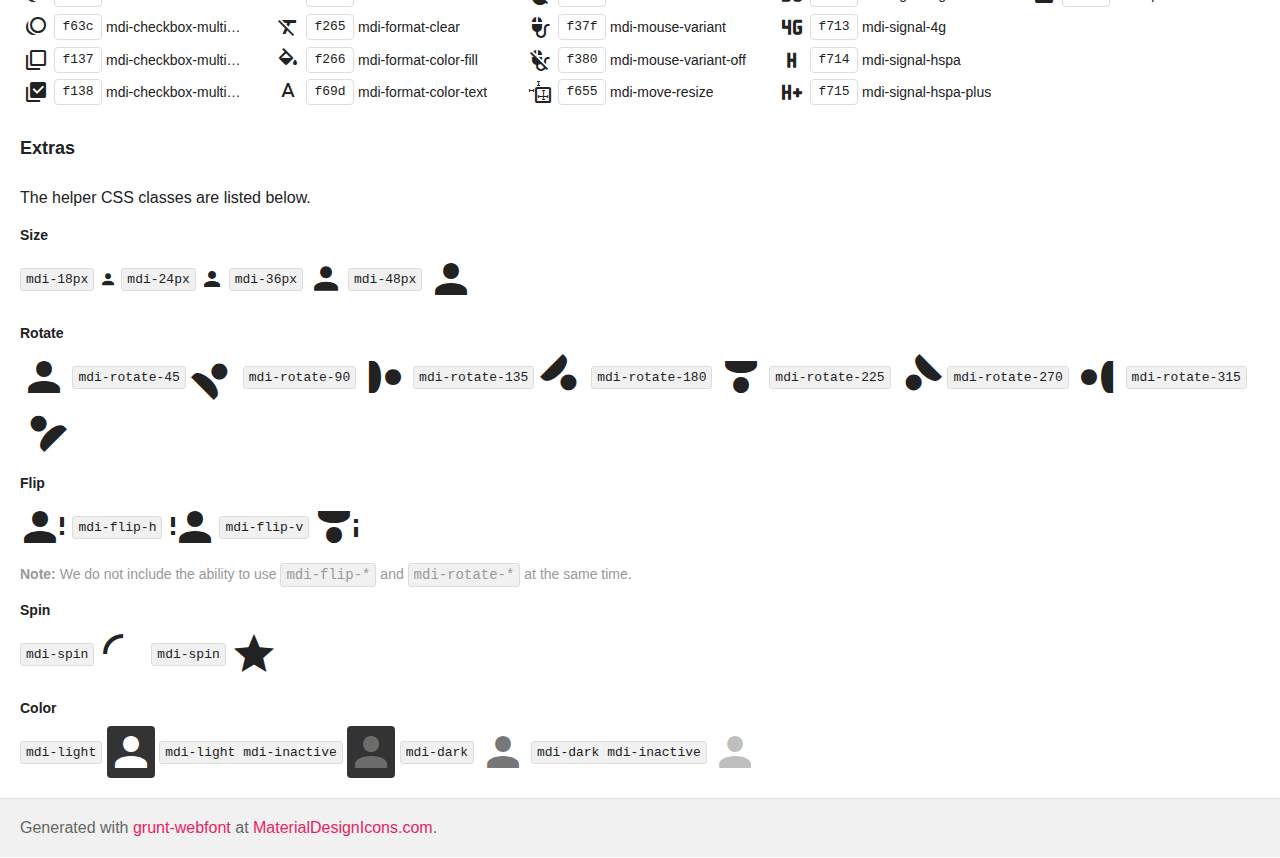
<file: preview.html>
﻿<!doctype html>
<html>
<head>
    <meta charset="utf-8" />
    <meta name="viewport" content="width=device-width, initial-scale=1.0, maximum-scale=1.0, user-scalable=0">
    <title>Material Design Icons</title>
    <style>
        * {
            margin: 0;
            padding: 0;
        }

        body {
            margin: 0;
            padding: 0;
            background: #fff;
            color: #222;
        }

        h1, h2, h3, p, div, footer {
            font-family: "Helvetica Neue", Arial, sans-serif;
        }

        h1 {
            padding: 20px 20px 16px 20px;
            font-size: 26px;
            line-height: 26px;
            font-weight: normal;
            color: #FFF;
            background-color: #2196F3;
        }

        h1 svg {
            vertical-align: middle;
            width: 26px;
            height: 26px;
            margin: 0 6px 4px 0;
        }

        h1 svg path {
            fill: #FFF;
        }

        h1 .version {
            font-size: 14px;
            background: #FFF;
            padding: 4px 10px;
            float: right;
            border-radius: 2px;
            margin: -3px 0 0 0;
            color: #666;
            font-weight: bold;
        }

        h1 .version::before {
            content: 'v';
        }

        h2 {
            font-size: 18px;
            padding: 20px;
        }

        h3 {
            font-size: 14px;
            padding: 10px 20px 0 20px;
            font-weight: bold;
        }

        p {
            padding: 10px 20px;
        }

        p code {
            display: inline-block;
            vertical-align: middle;
            background: #F1F1F1;
            padding: 3px 5px;
            border-radius: 3px;
            border: 1px solid #DDD;
        }

        p i.mdi {
            vertical-align: middle;
            border-radius: 4px;
            display: inline-block;
        }

        p i.mdi.dark-demo {
            background: #333;
        }

        p.note {
            color: #999;
            font-size: 14px;
            padding: 0 20px 5px 20px;
        }

        .icons {
            padding: 0 20px 10px 20px;
            -webkit-column-count: 5;
            -moz-column-count: 5;
            column-count: 5;
            -webkit-column-gap: 20px;
            -moz-column-gap: 20px;
            column-gap: 20px;
        }

        .icons div {
            line-height: 2em;
        }

        .icons div span {
            cursor: pointer;
            font-size: 14px;
            text-overflow: ellipsis;
            display: inline-block;
            max-width: calc(100% - 90px);
            overflow: hidden;
            vertical-align: middle;
            white-space: nowrap;
        }

        .icons div code:hover,
        .icons div span:hover,
        .icons div i:hover {
            color: #3c90be;
        }

        .icons div code:hover {
            border-color: #3c90be;
        }

        .icons div code {
            border: 1px solid #DDD;
            width: 46px;
            margin-left: 2px;
            margin-right: 4px;
            border-radius: 4px;
            display: inline-block;
            vertical-align: middle;
            text-align: center;
            line-height: 24px;
            cursor: pointer;
        }

        .icons div i {
            display: inline-block;
            width: 32px;
            height: 24px;
            text-align: center;
            vertical-align: middle;
            cursor: pointer;
            line-height: 24px;
        }

        .icons .mdi:before {
            font-size: 24px;
        }

        pre {
            margin: 0 20px;
            font-family: Consolas, monospace;
            padding: 10px;
            border: 1px solid #DDD;
            background: #F1F1F1;
        }

        div.copied {
            position: fixed;
            top: 100px;
            left: 50%;
            width: 200px;
            text-align: center;
            color: #3c763d;
            background-color: #dff0d8;
            border: 1px solid #d6e9c6;
            padding: 10px 15px;
            border-radius: 4px;
            margin-left: -100px;
            box-shadow: 0 0 10px rgba(0, 0, 0, 0.2);
        }

        footer {
            padding: 20px;
            color: #666;
            border-top: 1px solid #DDD;
            background: #F1F1F1;
        }

        footer a {
            color: #e91e63;
            text-decoration: none;
        }
    </style>
    <link href="css/materialdesignicons.min.css" media="all" rel="stylesheet" type="text/css" />
</head>
<body>
    <h1>
        <svg>
            <path d="M0,0H8V3H18V0H26V8H23V18H26V26H18V23H8V21H18V18H21V8H18V5H8V8H5V18H8V26H0V18H3V8H0V0M2,2V6H6V2H2M2,20V24H6V20H2M20,2V6H24V2H20M20,20V24H24V20H20Z"></path>
        </svg>
        Material Design Icons
        <span class="version">1.9.32</span>
    </h1>

    <h2>Usage</h2>
    <pre><code>&lt;span class=&quot;mdi mdi-<span id="name">name</span>&quot;&gt;&lt;/span&gt;</code></pre>

    <h2>Icons <small>(click to copy to clipboard)</small></h2>
    <div class="icons" id="icons"></div>

    <h2>Extras</h2>

    <p>The helper CSS classes are listed below.</p>

    <h3>Size</h3>

    <p>
        <code>mdi-18px</code> <i class="mdi mdi-18px mdi-account"></i>
        <code>mdi-24px</code> <i class="mdi mdi-24px mdi-account"></i>
        <code>mdi-36px</code> <i class="mdi mdi-36px mdi-account"></i>
        <code>mdi-48px</code> <i class="mdi mdi-48px mdi-account"></i>
    </p>

    <h3>Rotate</h3>

    <p>
        <i class="mdi mdi-48px mdi-account"></i>
        <code>mdi-rotate-45</code> <i class="mdi mdi-48px mdi-rotate-45 mdi-account"></i>
        <code>mdi-rotate-90</code> <i class="mdi mdi-48px mdi-rotate-90 mdi-account"></i>
        <code>mdi-rotate-135</code> <i class="mdi mdi-48px mdi-rotate-135 mdi-account"></i>
        <code>mdi-rotate-180</code> <i class="mdi mdi-48px mdi-rotate-180 mdi-account"></i>
        <code>mdi-rotate-225</code> <i class="mdi mdi-48px mdi-rotate-225 mdi-account"></i>
        <code>mdi-rotate-270</code> <i class="mdi mdi-48px mdi-rotate-270 mdi-account"></i>
        <code>mdi-rotate-315</code> <i class="mdi mdi-48px mdi-rotate-315 mdi-account"></i>
    </p>

    <h3>Flip</h3>

    <p>
        <i class="mdi mdi-48px mdi-account-alert"></i>
        <code>mdi-flip-h</code> <i class="mdi mdi-48px mdi-flip-h mdi-account-alert"></i>
        <code>mdi-flip-v</code> <i class="mdi mdi-48px mdi-flip-v mdi-account-alert"></i>
    </p>

    <p class="note"><strong>Note:</strong> We do not include the ability to use <code>mdi-flip-*</code> and <code>mdi-rotate-*</code> at the same time.</p>

    <h3>Spin</h3>

    <p>
        <code>mdi-spin</code> <i class="mdi mdi-48px mdi-spin mdi-loading"></i>
        <code>mdi-spin</code> <i class="mdi mdi-48px mdi-spin mdi-star"></i>
    </p>

    <h3>Color</h3>

    <p style="padding-bottom:20px;">
        <code>mdi-light</code> <i class="mdi mdi-48px mdi-light mdi-account dark-demo"></i>
        <code>mdi-light mdi-inactive</code> <i class="mdi mdi-48px mdi-light mdi-inactive mdi-account dark-demo"></i>
        <code>mdi-dark</code> <i class="mdi mdi-48px mdi-dark mdi-account"></i>
        <code>mdi-dark mdi-inactive</code> <i class="mdi mdi-48px mdi-dark mdi-inactive mdi-account"></i>
    </p>

    <footer>Generated with <a href="https://github.com/sapegin/grunt-webfont">grunt-webfont</a> at <a href="http://materialdesignicons.com/">MaterialDesignIcons.com</a>.</footer>

    <script type="text/javascript">
        (function () {
            var icons = [{"name":"access-point","hex":"f002"},{"name":"access-point-network","hex":"f003"},{"name":"account","hex":"f004"},{"name":"account-alert","hex":"f005"},{"name":"account-box","hex":"f006"},{"name":"account-box-outline","hex":"f007"},{"name":"account-card-details","hex":"f5d2"},{"name":"account-check","hex":"f008"},{"name":"account-circle","hex":"f009"},{"name":"account-convert","hex":"f00a"},{"name":"account-edit","hex":"f6bb"},{"name":"account-key","hex":"f00b"},{"name":"account-location","hex":"f00c"},{"name":"account-minus","hex":"f00d"},{"name":"account-multiple","hex":"f00e"},{"name":"account-multiple-minus","hex":"f5d3"},{"name":"account-multiple-outline","hex":"f00f"},{"name":"account-multiple-plus","hex":"f010"},{"name":"account-network","hex":"f011"},{"name":"account-off","hex":"f012"},{"name":"account-outline","hex":"f013"},{"name":"account-plus","hex":"f014"},{"name":"account-remove","hex":"f015"},{"name":"account-search","hex":"f016"},{"name":"account-settings","hex":"f630"},{"name":"account-settings-variant","hex":"f631"},{"name":"account-star","hex":"f017"},{"name":"account-switch","hex":"f019"},{"name":"adjust","hex":"f01a"},{"name":"air-conditioner","hex":"f01b"},{"name":"airballoon","hex":"f01c"},{"name":"airplane","hex":"f01d"},{"name":"airplane-landing","hex":"f5d4"},{"name":"airplane-off","hex":"f01e"},{"name":"airplane-takeoff","hex":"f5d5"},{"name":"airplay","hex":"f01f"},{"name":"alarm","hex":"f020"},{"name":"alarm-check","hex":"f021"},{"name":"alarm-multiple","hex":"f022"},{"name":"alarm-off","hex":"f023"},{"name":"alarm-plus","hex":"f024"},{"name":"alarm-snooze","hex":"f68d"},{"name":"album","hex":"f025"},{"name":"alert","hex":"f026"},{"name":"alert-box","hex":"f027"},{"name":"alert-circle","hex":"f028"},{"name":"alert-circle-outline","hex":"f5d6"},{"name":"alert-decagram","hex":"f6bc"},{"name":"alert-octagon","hex":"f029"},{"name":"alert-octagram","hex":"f766"},{"name":"alert-outline","hex":"f02a"},{"name":"all-inclusive","hex":"f6bd"},{"name":"alpha","hex":"f02b"},{"name":"alphabetical","hex":"f02c"},{"name":"altimeter","hex":"f5d7"},{"name":"amazon","hex":"f02d"},{"name":"amazon-clouddrive","hex":"f02e"},{"name":"ambulance","hex":"f02f"},{"name":"amplifier","hex":"f030"},{"name":"anchor","hex":"f031"},{"name":"android","hex":"f032"},{"name":"android-debug-bridge","hex":"f033"},{"name":"android-studio","hex":"f034"},{"name":"angular","hex":"f6b1"},{"name":"angularjs","hex":"f6be"},{"name":"animation","hex":"f5d8"},{"name":"apple","hex":"f035"},{"name":"apple-finder","hex":"f036"},{"name":"apple-ios","hex":"f037"},{"name":"apple-keyboard-caps","hex":"f632"},{"name":"apple-keyboard-command","hex":"f633"},{"name":"apple-keyboard-control","hex":"f634"},{"name":"apple-keyboard-option","hex":"f635"},{"name":"apple-keyboard-shift","hex":"f636"},{"name":"apple-mobileme","hex":"f038"},{"name":"apple-safari","hex":"f039"},{"name":"application","hex":"f614"},{"name":"apps","hex":"f03b"},{"name":"archive","hex":"f03c"},{"name":"arrange-bring-forward","hex":"f03d"},{"name":"arrange-bring-to-front","hex":"f03e"},{"name":"arrange-send-backward","hex":"f03f"},{"name":"arrange-send-to-back","hex":"f040"},{"name":"arrow-all","hex":"f041"},{"name":"arrow-bottom-left","hex":"f042"},{"name":"arrow-bottom-right","hex":"f043"},{"name":"arrow-compress","hex":"f615"},{"name":"arrow-compress-all","hex":"f044"},{"name":"arrow-down","hex":"f045"},{"name":"arrow-down-bold","hex":"f72d"},{"name":"arrow-down-bold-box","hex":"f72e"},{"name":"arrow-down-bold-box-outline","hex":"f72f"},{"name":"arrow-down-bold-circle","hex":"f047"},{"name":"arrow-down-bold-circle-outline","hex":"f048"},{"name":"arrow-down-bold-hexagon-outline","hex":"f049"},{"name":"arrow-down-box","hex":"f6bf"},{"name":"arrow-down-drop-circle","hex":"f04a"},{"name":"arrow-down-drop-circle-outline","hex":"f04b"},{"name":"arrow-down-thick","hex":"f046"},{"name":"arrow-expand","hex":"f616"},{"name":"arrow-expand-all","hex":"f04c"},{"name":"arrow-left","hex":"f04d"},{"name":"arrow-left-bold","hex":"f730"},{"name":"arrow-left-bold-box","hex":"f731"},{"name":"arrow-left-bold-box-outline","hex":"f732"},{"name":"arrow-left-bold-circle","hex":"f04f"},{"name":"arrow-left-bold-circle-outline","hex":"f050"},{"name":"arrow-left-bold-hexagon-outline","hex":"f051"},{"name":"arrow-left-box","hex":"f6c0"},{"name":"arrow-left-drop-circle","hex":"f052"},{"name":"arrow-left-drop-circle-outline","hex":"f053"},{"name":"arrow-left-thick","hex":"f04e"},{"name":"arrow-right","hex":"f054"},{"name":"arrow-right-bold","hex":"f733"},{"name":"arrow-right-bold-box","hex":"f734"},{"name":"arrow-right-bold-box-outline","hex":"f735"},{"name":"arrow-right-bold-circle","hex":"f056"},{"name":"arrow-right-bold-circle-outline","hex":"f057"},{"name":"arrow-right-bold-hexagon-outline","hex":"f058"},{"name":"arrow-right-box","hex":"f6c1"},{"name":"arrow-right-drop-circle","hex":"f059"},{"name":"arrow-right-drop-circle-outline","hex":"f05a"},{"name":"arrow-right-thick","hex":"f055"},{"name":"arrow-top-left","hex":"f05b"},{"name":"arrow-top-right","hex":"f05c"},{"name":"arrow-up","hex":"f05d"},{"name":"arrow-up-bold","hex":"f736"},{"name":"arrow-up-bold-box","hex":"f737"},{"name":"arrow-up-bold-box-outline","hex":"f738"},{"name":"arrow-up-bold-circle","hex":"f05f"},{"name":"arrow-up-bold-circle-outline","hex":"f060"},{"name":"arrow-up-bold-hexagon-outline","hex":"f061"},{"name":"arrow-up-box","hex":"f6c2"},{"name":"arrow-up-drop-circle","hex":"f062"},{"name":"arrow-up-drop-circle-outline","hex":"f063"},{"name":"arrow-up-thick","hex":"f05e"},{"name":"assistant","hex":"f064"},{"name":"asterisk","hex":"f6c3"},{"name":"at","hex":"f065"},{"name":"atom","hex":"f767"},{"name":"attachment","hex":"f066"},{"name":"audiobook","hex":"f067"},{"name":"auto-fix","hex":"f068"},{"name":"auto-upload","hex":"f069"},{"name":"autorenew","hex":"f06a"},{"name":"av-timer","hex":"f06b"},{"name":"baby","hex":"f06c"},{"name":"baby-buggy","hex":"f68e"},{"name":"backburger","hex":"f06d"},{"name":"backspace","hex":"f06e"},{"name":"backup-restore","hex":"f06f"},{"name":"bandcamp","hex":"f674"},{"name":"bank","hex":"f070"},{"name":"barcode","hex":"f071"},{"name":"barcode-scan","hex":"f072"},{"name":"barley","hex":"f073"},{"name":"barrel","hex":"f074"},{"name":"basecamp","hex":"f075"},{"name":"basket","hex":"f076"},{"name":"basket-fill","hex":"f077"},{"name":"basket-unfill","hex":"f078"},{"name":"battery","hex":"f079"},{"name":"battery-10","hex":"f07a"},{"name":"battery-20","hex":"f07b"},{"name":"battery-30","hex":"f07c"},{"name":"battery-40","hex":"f07d"},{"name":"battery-50","hex":"f07e"},{"name":"battery-60","hex":"f07f"},{"name":"battery-70","hex":"f080"},{"name":"battery-80","hex":"f081"},{"name":"battery-90","hex":"f082"},{"name":"battery-alert","hex":"f083"},{"name":"battery-charging","hex":"f084"},{"name":"battery-charging-100","hex":"f085"},{"name":"battery-charging-20","hex":"f086"},{"name":"battery-charging-30","hex":"f087"},{"name":"battery-charging-40","hex":"f088"},{"name":"battery-charging-60","hex":"f089"},{"name":"battery-charging-80","hex":"f08a"},{"name":"battery-charging-90","hex":"f08b"},{"name":"battery-minus","hex":"f08c"},{"name":"battery-negative","hex":"f08d"},{"name":"battery-outline","hex":"f08e"},{"name":"battery-plus","hex":"f08f"},{"name":"battery-positive","hex":"f090"},{"name":"battery-unknown","hex":"f091"},{"name":"beach","hex":"f092"},{"name":"beaker","hex":"f68f"},{"name":"beats","hex":"f097"},{"name":"beer","hex":"f098"},{"name":"behance","hex":"f099"},{"name":"bell","hex":"f09a"},{"name":"bell-off","hex":"f09b"},{"name":"bell-outline","hex":"f09c"},{"name":"bell-plus","hex":"f09d"},{"name":"bell-ring","hex":"f09e"},{"name":"bell-ring-outline","hex":"f09f"},{"name":"bell-sleep","hex":"f0a0"},{"name":"beta","hex":"f0a1"},{"name":"bible","hex":"f0a2"},{"name":"bike","hex":"f0a3"},{"name":"bing","hex":"f0a4"},{"name":"binoculars","hex":"f0a5"},{"name":"bio","hex":"f0a6"},{"name":"biohazard","hex":"f0a7"},{"name":"bitbucket","hex":"f0a8"},{"name":"black-mesa","hex":"f0a9"},{"name":"blackberry","hex":"f0aa"},{"name":"blender","hex":"f0ab"},{"name":"blinds","hex":"f0ac"},{"name":"block-helper","hex":"f0ad"},{"name":"blogger","hex":"f0ae"},{"name":"bluetooth","hex":"f0af"},{"name":"bluetooth-audio","hex":"f0b0"},{"name":"bluetooth-connect","hex":"f0b1"},{"name":"bluetooth-off","hex":"f0b2"},{"name":"bluetooth-settings","hex":"f0b3"},{"name":"bluetooth-transfer","hex":"f0b4"},{"name":"blur","hex":"f0b5"},{"name":"blur-linear","hex":"f0b6"},{"name":"blur-off","hex":"f0b7"},{"name":"blur-radial","hex":"f0b8"},{"name":"bomb","hex":"f690"},{"name":"bomb-off","hex":"f6c4"},{"name":"bone","hex":"f0b9"},{"name":"book","hex":"f0ba"},{"name":"book-minus","hex":"f5d9"},{"name":"book-multiple","hex":"f0bb"},{"name":"book-multiple-variant","hex":"f0bc"},{"name":"book-open","hex":"f0bd"},{"name":"book-open-page-variant","hex":"f5da"},{"name":"book-open-variant","hex":"f0be"},{"name":"book-plus","hex":"f5db"},{"name":"book-variant","hex":"f0bf"},{"name":"bookmark","hex":"f0c0"},{"name":"bookmark-check","hex":"f0c1"},{"name":"bookmark-music","hex":"f0c2"},{"name":"bookmark-outline","hex":"f0c3"},{"name":"bookmark-plus","hex":"f0c5"},{"name":"bookmark-plus-outline","hex":"f0c4"},{"name":"bookmark-remove","hex":"f0c6"},{"name":"boombox","hex":"f5dc"},{"name":"bootstrap","hex":"f6c5"},{"name":"border-all","hex":"f0c7"},{"name":"border-bottom","hex":"f0c8"},{"name":"border-color","hex":"f0c9"},{"name":"border-horizontal","hex":"f0ca"},{"name":"border-inside","hex":"f0cb"},{"name":"border-left","hex":"f0cc"},{"name":"border-none","hex":"f0cd"},{"name":"border-outside","hex":"f0ce"},{"name":"border-right","hex":"f0cf"},{"name":"border-style","hex":"f0d0"},{"name":"border-top","hex":"f0d1"},{"name":"border-vertical","hex":"f0d2"},{"name":"bow-tie","hex":"f677"},{"name":"bowl","hex":"f617"},{"name":"bowling","hex":"f0d3"},{"name":"box","hex":"f0d4"},{"name":"box-cutter","hex":"f0d5"},{"name":"box-shadow","hex":"f637"},{"name":"bridge","hex":"f618"},{"name":"briefcase","hex":"f0d6"},{"name":"briefcase-check","hex":"f0d7"},{"name":"briefcase-download","hex":"f0d8"},{"name":"briefcase-upload","hex":"f0d9"},{"name":"brightness-1","hex":"f0da"},{"name":"brightness-2","hex":"f0db"},{"name":"brightness-3","hex":"f0dc"},{"name":"brightness-4","hex":"f0dd"},{"name":"brightness-5","hex":"f0de"},{"name":"brightness-6","hex":"f0df"},{"name":"brightness-7","hex":"f0e0"},{"name":"brightness-auto","hex":"f0e1"},{"name":"broom","hex":"f0e2"},{"name":"brush","hex":"f0e3"},{"name":"buffer","hex":"f619"},{"name":"bug","hex":"f0e4"},{"name":"bulletin-board","hex":"f0e5"},{"name":"bullhorn","hex":"f0e6"},{"name":"bullseye","hex":"f5dd"},{"name":"burst-mode","hex":"f5de"},{"name":"bus","hex":"f0e7"},{"name":"cached","hex":"f0e8"},{"name":"cake","hex":"f0e9"},{"name":"cake-layered","hex":"f0ea"},{"name":"cake-variant","hex":"f0eb"},{"name":"calculator","hex":"f0ec"},{"name":"calendar","hex":"f0ed"},{"name":"calendar-blank","hex":"f0ee"},{"name":"calendar-check","hex":"f0ef"},{"name":"calendar-clock","hex":"f0f0"},{"name":"calendar-multiple","hex":"f0f1"},{"name":"calendar-multiple-check","hex":"f0f2"},{"name":"calendar-plus","hex":"f0f3"},{"name":"calendar-question","hex":"f691"},{"name":"calendar-range","hex":"f678"},{"name":"calendar-remove","hex":"f0f4"},{"name":"calendar-text","hex":"f0f5"},{"name":"calendar-today","hex":"f0f6"},{"name":"call-made","hex":"f0f7"},{"name":"call-merge","hex":"f0f8"},{"name":"call-missed","hex":"f0f9"},{"name":"call-received","hex":"f0fa"},{"name":"call-split","hex":"f0fb"},{"name":"camcorder","hex":"f0fc"},{"name":"camcorder-box","hex":"f0fd"},{"name":"camcorder-box-off","hex":"f0fe"},{"name":"camcorder-off","hex":"f0ff"},{"name":"camera","hex":"f100"},{"name":"camera-burst","hex":"f692"},{"name":"camera-enhance","hex":"f101"},{"name":"camera-front","hex":"f102"},{"name":"camera-front-variant","hex":"f103"},{"name":"camera-iris","hex":"f104"},{"name":"camera-off","hex":"f5df"},{"name":"camera-party-mode","hex":"f105"},{"name":"camera-rear","hex":"f106"},{"name":"camera-rear-variant","hex":"f107"},{"name":"camera-switch","hex":"f108"},{"name":"camera-timer","hex":"f109"},{"name":"cancel","hex":"f739"},{"name":"candle","hex":"f5e2"},{"name":"candycane","hex":"f10a"},{"name":"car","hex":"f10b"},{"name":"car-battery","hex":"f10c"},{"name":"car-connected","hex":"f10d"},{"name":"car-wash","hex":"f10e"},{"name":"cards","hex":"f638"},{"name":"cards-outline","hex":"f639"},{"name":"cards-playing-outline","hex":"f63a"},{"name":"cards-variant","hex":"f6c6"},{"name":"carrot","hex":"f10f"},{"name":"cart","hex":"f110"},{"name":"cart-off","hex":"f66b"},{"name":"cart-outline","hex":"f111"},{"name":"cart-plus","hex":"f112"},{"name":"case-sensitive-alt","hex":"f113"},{"name":"cash","hex":"f114"},{"name":"cash-100","hex":"f115"},{"name":"cash-multiple","hex":"f116"},{"name":"cash-usd","hex":"f117"},{"name":"cast","hex":"f118"},{"name":"cast-connected","hex":"f119"},{"name":"cast-off","hex":"f789"},{"name":"castle","hex":"f11a"},{"name":"cat","hex":"f11b"},{"name":"ceiling-light","hex":"f768"},{"name":"cellphone","hex":"f11c"},{"name":"cellphone-android","hex":"f11d"},{"name":"cellphone-basic","hex":"f11e"},{"name":"cellphone-dock","hex":"f11f"},{"name":"cellphone-iphone","hex":"f120"},{"name":"cellphone-link","hex":"f121"},{"name":"cellphone-link-off","hex":"f122"},{"name":"cellphone-settings","hex":"f123"},{"name":"certificate","hex":"f124"},{"name":"chair-school","hex":"f125"},{"name":"chart-arc","hex":"f126"},{"name":"chart-areaspline","hex":"f127"},{"name":"chart-bar","hex":"f128"},{"name":"chart-bar-stacked","hex":"f769"},{"name":"chart-bubble","hex":"f5e3"},{"name":"chart-gantt","hex":"f66c"},{"name":"chart-histogram","hex":"f129"},{"name":"chart-line","hex":"f12a"},{"name":"chart-line-stacked","hex":"f76a"},{"name":"chart-pie","hex":"f12b"},{"name":"chart-scatterplot-hexbin","hex":"f66d"},{"name":"chart-timeline","hex":"f66e"},{"name":"check","hex":"f12c"},{"name":"check-all","hex":"f12d"},{"name":"check-circle","hex":"f5e0"},{"name":"check-circle-outline","hex":"f5e1"},{"name":"checkbox-blank","hex":"f12e"},{"name":"checkbox-blank-circle","hex":"f12f"},{"name":"checkbox-blank-circle-outline","hex":"f130"},{"name":"checkbox-blank-outline","hex":"f131"},{"name":"checkbox-marked","hex":"f132"},{"name":"checkbox-marked-circle","hex":"f133"},{"name":"checkbox-marked-circle-outline","hex":"f134"},{"name":"checkbox-marked-outline","hex":"f135"},{"name":"checkbox-multiple-blank","hex":"f136"},{"name":"checkbox-multiple-blank-circle","hex":"f63b"},{"name":"checkbox-multiple-blank-circle-outline","hex":"f63c"},{"name":"checkbox-multiple-blank-outline","hex":"f137"},{"name":"checkbox-multiple-marked","hex":"f138"},{"name":"checkbox-multiple-marked-circle","hex":"f63d"},{"name":"checkbox-multiple-marked-circle-outline","hex":"f63e"},{"name":"checkbox-multiple-marked-outline","hex":"f139"},{"name":"checkerboard","hex":"f13a"},{"name":"chemical-weapon","hex":"f13b"},{"name":"chevron-double-down","hex":"f13c"},{"name":"chevron-double-left","hex":"f13d"},{"name":"chevron-double-right","hex":"f13e"},{"name":"chevron-double-up","hex":"f13f"},{"name":"chevron-down","hex":"f140"},{"name":"chevron-left","hex":"f141"},{"name":"chevron-right","hex":"f142"},{"name":"chevron-up","hex":"f143"},{"name":"chip","hex":"f61a"},{"name":"church","hex":"f144"},{"name":"circle","hex":"f764"},{"name":"circle-outline","hex":"f765"},{"name":"cisco-webex","hex":"f145"},{"name":"city","hex":"f146"},{"name":"clipboard","hex":"f147"},{"name":"clipboard-account","hex":"f148"},{"name":"clipboard-alert","hex":"f149"},{"name":"clipboard-arrow-down","hex":"f14a"},{"name":"clipboard-arrow-left","hex":"f14b"},{"name":"clipboard-check","hex":"f14c"},{"name":"clipboard-flow","hex":"f6c7"},{"name":"clipboard-outline","hex":"f14d"},{"name":"clipboard-plus","hex":"f750"},{"name":"clipboard-text","hex":"f14e"},{"name":"clippy","hex":"f14f"},{"name":"clock","hex":"f150"},{"name":"clock-alert","hex":"f5ce"},{"name":"clock-end","hex":"f151"},{"name":"clock-fast","hex":"f152"},{"name":"clock-in","hex":"f153"},{"name":"clock-out","hex":"f154"},{"name":"clock-start","hex":"f155"},{"name":"close","hex":"f156"},{"name":"close-box","hex":"f157"},{"name":"close-box-outline","hex":"f158"},{"name":"close-circle","hex":"f159"},{"name":"close-circle-outline","hex":"f15a"},{"name":"close-network","hex":"f15b"},{"name":"close-octagon","hex":"f15c"},{"name":"close-octagon-outline","hex":"f15d"},{"name":"close-outline","hex":"f6c8"},{"name":"closed-caption","hex":"f15e"},{"name":"cloud","hex":"f15f"},{"name":"cloud-check","hex":"f160"},{"name":"cloud-circle","hex":"f161"},{"name":"cloud-download","hex":"f162"},{"name":"cloud-off-outline","hex":"f164"},{"name":"cloud-outline","hex":"f163"},{"name":"cloud-print","hex":"f165"},{"name":"cloud-print-outline","hex":"f166"},{"name":"cloud-sync","hex":"f63f"},{"name":"cloud-upload","hex":"f167"},{"name":"code-array","hex":"f168"},{"name":"code-braces","hex":"f169"},{"name":"code-brackets","hex":"f16a"},{"name":"code-equal","hex":"f16b"},{"name":"code-greater-than","hex":"f16c"},{"name":"code-greater-than-or-equal","hex":"f16d"},{"name":"code-less-than","hex":"f16e"},{"name":"code-less-than-or-equal","hex":"f16f"},{"name":"code-not-equal","hex":"f170"},{"name":"code-not-equal-variant","hex":"f171"},{"name":"code-parentheses","hex":"f172"},{"name":"code-string","hex":"f173"},{"name":"code-tags","hex":"f174"},{"name":"code-tags-check","hex":"f693"},{"name":"codepen","hex":"f175"},{"name":"coffee","hex":"f176"},{"name":"coffee-outline","hex":"f6c9"},{"name":"coffee-to-go","hex":"f177"},{"name":"coin","hex":"f178"},{"name":"coins","hex":"f694"},{"name":"collage","hex":"f640"},{"name":"color-helper","hex":"f179"},{"name":"comment","hex":"f17a"},{"name":"comment-account","hex":"f17b"},{"name":"comment-account-outline","hex":"f17c"},{"name":"comment-alert","hex":"f17d"},{"name":"comment-alert-outline","hex":"f17e"},{"name":"comment-check","hex":"f17f"},{"name":"comment-check-outline","hex":"f180"},{"name":"comment-multiple-outline","hex":"f181"},{"name":"comment-outline","hex":"f182"},{"name":"comment-plus-outline","hex":"f183"},{"name":"comment-processing","hex":"f184"},{"name":"comment-processing-outline","hex":"f185"},{"name":"comment-question-outline","hex":"f186"},{"name":"comment-remove-outline","hex":"f187"},{"name":"comment-text","hex":"f188"},{"name":"comment-text-outline","hex":"f189"},{"name":"compare","hex":"f18a"},{"name":"compass","hex":"f18b"},{"name":"compass-outline","hex":"f18c"},{"name":"console","hex":"f18d"},{"name":"contact-mail","hex":"f18e"},{"name":"contacts","hex":"f6ca"},{"name":"content-copy","hex":"f18f"},{"name":"content-cut","hex":"f190"},{"name":"content-duplicate","hex":"f191"},{"name":"content-paste","hex":"f192"},{"name":"content-save","hex":"f193"},{"name":"content-save-all","hex":"f194"},{"name":"content-save-settings","hex":"f61b"},{"name":"contrast","hex":"f195"},{"name":"contrast-box","hex":"f196"},{"name":"contrast-circle","hex":"f197"},{"name":"cookie","hex":"f198"},{"name":"copyright","hex":"f5e6"},{"name":"counter","hex":"f199"},{"name":"cow","hex":"f19a"},{"name":"creation","hex":"f1c9"},{"name":"credit-card","hex":"f19b"},{"name":"credit-card-multiple","hex":"f19c"},{"name":"credit-card-off","hex":"f5e4"},{"name":"credit-card-plus","hex":"f675"},{"name":"credit-card-scan","hex":"f19d"},{"name":"crop","hex":"f19e"},{"name":"crop-free","hex":"f19f"},{"name":"crop-landscape","hex":"f1a0"},{"name":"crop-portrait","hex":"f1a1"},{"name":"crop-rotate","hex":"f695"},{"name":"crop-square","hex":"f1a2"},{"name":"crosshairs","hex":"f1a3"},{"name":"crosshairs-gps","hex":"f1a4"},{"name":"crown","hex":"f1a5"},{"name":"cube","hex":"f1a6"},{"name":"cube-outline","hex":"f1a7"},{"name":"cube-send","hex":"f1a8"},{"name":"cube-unfolded","hex":"f1a9"},{"name":"cup","hex":"f1aa"},{"name":"cup-off","hex":"f5e5"},{"name":"cup-water","hex":"f1ab"},{"name":"currency-btc","hex":"f1ac"},{"name":"currency-eur","hex":"f1ad"},{"name":"currency-gbp","hex":"f1ae"},{"name":"currency-inr","hex":"f1af"},{"name":"currency-ngn","hex":"f1b0"},{"name":"currency-rub","hex":"f1b1"},{"name":"currency-try","hex":"f1b2"},{"name":"currency-usd","hex":"f1b3"},{"name":"currency-usd-off","hex":"f679"},{"name":"cursor-default","hex":"f1b4"},{"name":"cursor-default-outline","hex":"f1b5"},{"name":"cursor-move","hex":"f1b6"},{"name":"cursor-pointer","hex":"f1b7"},{"name":"cursor-text","hex":"f5e7"},{"name":"database","hex":"f1b8"},{"name":"database-minus","hex":"f1b9"},{"name":"database-plus","hex":"f1ba"},{"name":"debug-step-into","hex":"f1bb"},{"name":"debug-step-out","hex":"f1bc"},{"name":"debug-step-over","hex":"f1bd"},{"name":"decagram","hex":"f76b"},{"name":"decagram-outline","hex":"f76c"},{"name":"decimal-decrease","hex":"f1be"},{"name":"decimal-increase","hex":"f1bf"},{"name":"delete","hex":"f1c0"},{"name":"delete-circle","hex":"f682"},{"name":"delete-empty","hex":"f6cb"},{"name":"delete-forever","hex":"f5e8"},{"name":"delete-sweep","hex":"f5e9"},{"name":"delete-variant","hex":"f1c1"},{"name":"delta","hex":"f1c2"},{"name":"deskphone","hex":"f1c3"},{"name":"desktop-mac","hex":"f1c4"},{"name":"desktop-tower","hex":"f1c5"},{"name":"details","hex":"f1c6"},{"name":"developer-board","hex":"f696"},{"name":"deviantart","hex":"f1c7"},{"name":"dialpad","hex":"f61c"},{"name":"diamond","hex":"f1c8"},{"name":"dice-1","hex":"f1ca"},{"name":"dice-2","hex":"f1cb"},{"name":"dice-3","hex":"f1cc"},{"name":"dice-4","hex":"f1cd"},{"name":"dice-5","hex":"f1ce"},{"name":"dice-6","hex":"f1cf"},{"name":"dice-d10","hex":"f76e"},{"name":"dice-d20","hex":"f5ea"},{"name":"dice-d4","hex":"f5eb"},{"name":"dice-d6","hex":"f5ec"},{"name":"dice-d8","hex":"f5ed"},{"name":"dice-multiple","hex":"f76d"},{"name":"dictionary","hex":"f61d"},{"name":"directions","hex":"f1d0"},{"name":"directions-fork","hex":"f641"},{"name":"discord","hex":"f66f"},{"name":"disk","hex":"f5ee"},{"name":"disk-alert","hex":"f1d1"},{"name":"disqus","hex":"f1d2"},{"name":"disqus-outline","hex":"f1d3"},{"name":"division","hex":"f1d4"},{"name":"division-box","hex":"f1d5"},{"name":"dna","hex":"f683"},{"name":"dns","hex":"f1d6"},{"name":"do-not-disturb","hex":"f697"},{"name":"do-not-disturb-off","hex":"f698"},{"name":"dolby","hex":"f6b2"},{"name":"domain","hex":"f1d7"},{"name":"dots-horizontal","hex":"f1d8"},{"name":"dots-vertical","hex":"f1d9"},{"name":"douban","hex":"f699"},{"name":"download","hex":"f1da"},{"name":"download-network","hex":"f6f3"},{"name":"drag","hex":"f1db"},{"name":"drag-horizontal","hex":"f1dc"},{"name":"drag-vertical","hex":"f1dd"},{"name":"drawing","hex":"f1de"},{"name":"drawing-box","hex":"f1df"},{"name":"dribbble","hex":"f1e0"},{"name":"dribbble-box","hex":"f1e1"},{"name":"drone","hex":"f1e2"},{"name":"dropbox","hex":"f1e3"},{"name":"drupal","hex":"f1e4"},{"name":"duck","hex":"f1e5"},{"name":"dumbbell","hex":"f1e6"},{"name":"earth","hex":"f1e7"},{"name":"earth-box","hex":"f6cc"},{"name":"earth-box-off","hex":"f6cd"},{"name":"earth-off","hex":"f1e8"},{"name":"edge","hex":"f1e9"},{"name":"eject","hex":"f1ea"},{"name":"elevation-decline","hex":"f1eb"},{"name":"elevation-rise","hex":"f1ec"},{"name":"elevator","hex":"f1ed"},{"name":"email","hex":"f1ee"},{"name":"email-alert","hex":"f6ce"},{"name":"email-open","hex":"f1ef"},{"name":"email-open-outline","hex":"f5ef"},{"name":"email-outline","hex":"f1f0"},{"name":"email-secure","hex":"f1f1"},{"name":"email-variant","hex":"f5f0"},{"name":"emby","hex":"f6b3"},{"name":"emoticon","hex":"f1f2"},{"name":"emoticon-cool","hex":"f1f3"},{"name":"emoticon-dead","hex":"f69a"},{"name":"emoticon-devil","hex":"f1f4"},{"name":"emoticon-excited","hex":"f69b"},{"name":"emoticon-happy","hex":"f1f5"},{"name":"emoticon-neutral","hex":"f1f6"},{"name":"emoticon-poop","hex":"f1f7"},{"name":"emoticon-sad","hex":"f1f8"},{"name":"emoticon-tongue","hex":"f1f9"},{"name":"engine","hex":"f1fa"},{"name":"engine-outline","hex":"f1fb"},{"name":"equal","hex":"f1fc"},{"name":"equal-box","hex":"f1fd"},{"name":"eraser","hex":"f1fe"},{"name":"eraser-variant","hex":"f642"},{"name":"escalator","hex":"f1ff"},{"name":"ethernet","hex":"f200"},{"name":"ethernet-cable","hex":"f201"},{"name":"ethernet-cable-off","hex":"f202"},{"name":"etsy","hex":"f203"},{"name":"ev-station","hex":"f5f1"},{"name":"evernote","hex":"f204"},{"name":"exclamation","hex":"f205"},{"name":"exit-to-app","hex":"f206"},{"name":"export","hex":"f207"},{"name":"eye","hex":"f208"},{"name":"eye-off","hex":"f209"},{"name":"eye-off-outline","hex":"f6d0"},{"name":"eye-outline","hex":"f6cf"},{"name":"eyedropper","hex":"f20a"},{"name":"eyedropper-variant","hex":"f20b"},{"name":"face","hex":"f643"},{"name":"face-profile","hex":"f644"},{"name":"facebook","hex":"f20c"},{"name":"facebook-box","hex":"f20d"},{"name":"facebook-messenger","hex":"f20e"},{"name":"factory","hex":"f20f"},{"name":"fan","hex":"f210"},{"name":"fast-forward","hex":"f211"},{"name":"fast-forward-outline","hex":"f6d1"},{"name":"fax","hex":"f212"},{"name":"feather","hex":"f6d2"},{"name":"ferry","hex":"f213"},{"name":"file","hex":"f214"},{"name":"file-account","hex":"f73a"},{"name":"file-chart","hex":"f215"},{"name":"file-check","hex":"f216"},{"name":"file-cloud","hex":"f217"},{"name":"file-delimited","hex":"f218"},{"name":"file-document","hex":"f219"},{"name":"file-document-box","hex":"f21a"},{"name":"file-excel","hex":"f21b"},{"name":"file-excel-box","hex":"f21c"},{"name":"file-export","hex":"f21d"},{"name":"file-find","hex":"f21e"},{"name":"file-hidden","hex":"f613"},{"name":"file-image","hex":"f21f"},{"name":"file-import","hex":"f220"},{"name":"file-lock","hex":"f221"},{"name":"file-multiple","hex":"f222"},{"name":"file-music","hex":"f223"},{"name":"file-outline","hex":"f224"},{"name":"file-pdf","hex":"f225"},{"name":"file-pdf-box","hex":"f226"},{"name":"file-plus","hex":"f751"},{"name":"file-powerpoint","hex":"f227"},{"name":"file-powerpoint-box","hex":"f228"},{"name":"file-presentation-box","hex":"f229"},{"name":"file-restore","hex":"f670"},{"name":"file-send","hex":"f22a"},{"name":"file-tree","hex":"f645"},{"name":"file-video","hex":"f22b"},{"name":"file-word","hex":"f22c"},{"name":"file-word-box","hex":"f22d"},{"name":"file-xml","hex":"f22e"},{"name":"film","hex":"f22f"},{"name":"filmstrip","hex":"f230"},{"name":"filmstrip-off","hex":"f231"},{"name":"filter","hex":"f232"},{"name":"filter-outline","hex":"f233"},{"name":"filter-remove","hex":"f234"},{"name":"filter-remove-outline","hex":"f235"},{"name":"filter-variant","hex":"f236"},{"name":"find-replace","hex":"f6d3"},{"name":"fingerprint","hex":"f237"},{"name":"fire","hex":"f238"},{"name":"firefox","hex":"f239"},{"name":"fish","hex":"f23a"},{"name":"flag","hex":"f23b"},{"name":"flag-checkered","hex":"f23c"},{"name":"flag-outline","hex":"f23d"},{"name":"flag-outline-variant","hex":"f23e"},{"name":"flag-triangle","hex":"f23f"},{"name":"flag-variant","hex":"f240"},{"name":"flash","hex":"f241"},{"name":"flash-auto","hex":"f242"},{"name":"flash-off","hex":"f243"},{"name":"flash-outline","hex":"f6d4"},{"name":"flash-red-eye","hex":"f67a"},{"name":"flashlight","hex":"f244"},{"name":"flashlight-off","hex":"f245"},{"name":"flask","hex":"f093"},{"name":"flask-empty","hex":"f094"},{"name":"flask-empty-outline","hex":"f095"},{"name":"flask-outline","hex":"f096"},{"name":"flattr","hex":"f246"},{"name":"flip-to-back","hex":"f247"},{"name":"flip-to-front","hex":"f248"},{"name":"floppy","hex":"f249"},{"name":"flower","hex":"f24a"},{"name":"folder","hex":"f24b"},{"name":"folder-account","hex":"f24c"},{"name":"folder-download","hex":"f24d"},{"name":"folder-google-drive","hex":"f24e"},{"name":"folder-image","hex":"f24f"},{"name":"folder-lock","hex":"f250"},{"name":"folder-lock-open","hex":"f251"},{"name":"folder-move","hex":"f252"},{"name":"folder-multiple","hex":"f253"},{"name":"folder-multiple-image","hex":"f254"},{"name":"folder-multiple-outline","hex":"f255"},{"name":"folder-open","hex":"f76f"},{"name":"folder-outline","hex":"f256"},{"name":"folder-plus","hex":"f257"},{"name":"folder-remove","hex":"f258"},{"name":"folder-star","hex":"f69c"},{"name":"folder-upload","hex":"f259"},{"name":"font-awesome","hex":"f03a"},{"name":"food","hex":"f25a"},{"name":"food-apple","hex":"f25b"},{"name":"food-fork-drink","hex":"f5f2"},{"name":"food-off","hex":"f5f3"},{"name":"food-variant","hex":"f25c"},{"name":"football","hex":"f25d"},{"name":"football-australian","hex":"f25e"},{"name":"football-helmet","hex":"f25f"},{"name":"format-align-bottom","hex":"f752"},{"name":"format-align-center","hex":"f260"},{"name":"format-align-justify","hex":"f261"},{"name":"format-align-left","hex":"f262"},{"name":"format-align-middle","hex":"f753"},{"name":"format-align-right","hex":"f263"},{"name":"format-align-top","hex":"f754"},{"name":"format-annotation-plus","hex":"f646"},{"name":"format-bold","hex":"f264"},{"name":"format-clear","hex":"f265"},{"name":"format-color-fill","hex":"f266"},{"name":"format-color-text","hex":"f69d"},{"name":"format-float-center","hex":"f267"},{"name":"format-float-left","hex":"f268"},{"name":"format-float-none","hex":"f269"},{"name":"format-float-right","hex":"f26a"},{"name":"format-font","hex":"f6d5"},{"name":"format-header-1","hex":"f26b"},{"name":"format-header-2","hex":"f26c"},{"name":"format-header-3","hex":"f26d"},{"name":"format-header-4","hex":"f26e"},{"name":"format-header-5","hex":"f26f"},{"name":"format-header-6","hex":"f270"},{"name":"format-header-decrease","hex":"f271"},{"name":"format-header-equal","hex":"f272"},{"name":"format-header-increase","hex":"f273"},{"name":"format-header-pound","hex":"f274"},{"name":"format-horizontal-align-center","hex":"f61e"},{"name":"format-horizontal-align-left","hex":"f61f"},{"name":"format-horizontal-align-right","hex":"f620"},{"name":"format-indent-decrease","hex":"f275"},{"name":"format-indent-increase","hex":"f276"},{"name":"format-italic","hex":"f277"},{"name":"format-line-spacing","hex":"f278"},{"name":"format-line-style","hex":"f5c8"},{"name":"format-line-weight","hex":"f5c9"},{"name":"format-list-bulleted","hex":"f279"},{"name":"format-list-bulleted-type","hex":"f27a"},{"name":"format-list-checks","hex":"f755"},{"name":"format-list-numbers","hex":"f27b"},{"name":"format-page-break","hex":"f6d6"},{"name":"format-paint","hex":"f27c"},{"name":"format-paragraph","hex":"f27d"},{"name":"format-pilcrow","hex":"f6d7"},{"name":"format-quote-close","hex":"f27e"},{"name":"format-quote-open","hex":"f756"},{"name":"format-rotate-90","hex":"f6a9"},{"name":"format-section","hex":"f69e"},{"name":"format-size","hex":"f27f"},{"name":"format-strikethrough","hex":"f280"},{"name":"format-strikethrough-variant","hex":"f281"},{"name":"format-subscript","hex":"f282"},{"name":"format-superscript","hex":"f283"},{"name":"format-text","hex":"f284"},{"name":"format-textdirection-l-to-r","hex":"f285"},{"name":"format-textdirection-r-to-l","hex":"f286"},{"name":"format-title","hex":"f5f4"},{"name":"format-underline","hex":"f287"},{"name":"format-vertical-align-bottom","hex":"f621"},{"name":"format-vertical-align-center","hex":"f622"},{"name":"format-vertical-align-top","hex":"f623"},{"name":"format-wrap-inline","hex":"f288"},{"name":"format-wrap-square","hex":"f289"},{"name":"format-wrap-tight","hex":"f28a"},{"name":"format-wrap-top-bottom","hex":"f28b"},{"name":"forum","hex":"f28c"},{"name":"forward","hex":"f28d"},{"name":"foursquare","hex":"f28e"},{"name":"fridge","hex":"f28f"},{"name":"fridge-filled","hex":"f290"},{"name":"fridge-filled-bottom","hex":"f291"},{"name":"fridge-filled-top","hex":"f292"},{"name":"fullscreen","hex":"f293"},{"name":"fullscreen-exit","hex":"f294"},{"name":"function","hex":"f295"},{"name":"gamepad","hex":"f296"},{"name":"gamepad-variant","hex":"f297"},{"name":"garage","hex":"f6d8"},{"name":"garage-open","hex":"f6d9"},{"name":"gas-cylinder","hex":"f647"},{"name":"gas-station","hex":"f298"},{"name":"gate","hex":"f299"},{"name":"gauge","hex":"f29a"},{"name":"gavel","hex":"f29b"},{"name":"gender-female","hex":"f29c"},{"name":"gender-male","hex":"f29d"},{"name":"gender-male-female","hex":"f29e"},{"name":"gender-transgender","hex":"f29f"},{"name":"gesture-double-tap","hex":"f73b"},{"name":"gesture-swipe-down","hex":"f73c"},{"name":"gesture-swipe-left","hex":"f73d"},{"name":"gesture-swipe-right","hex":"f73e"},{"name":"gesture-swipe-up","hex":"f73f"},{"name":"gesture-tap","hex":"f740"},{"name":"gesture-two-double-tap","hex":"f741"},{"name":"gesture-two-tap","hex":"f742"},{"name":"ghost","hex":"f2a0"},{"name":"gift","hex":"f2a1"},{"name":"git","hex":"f2a2"},{"name":"github-box","hex":"f2a3"},{"name":"github-circle","hex":"f2a4"},{"name":"github-face","hex":"f6da"},{"name":"glass-flute","hex":"f2a5"},{"name":"glass-mug","hex":"f2a6"},{"name":"glass-stange","hex":"f2a7"},{"name":"glass-tulip","hex":"f2a8"},{"name":"glassdoor","hex":"f2a9"},{"name":"glasses","hex":"f2aa"},{"name":"gmail","hex":"f2ab"},{"name":"gnome","hex":"f2ac"},{"name":"gondola","hex":"f685"},{"name":"google","hex":"f2ad"},{"name":"google-cardboard","hex":"f2ae"},{"name":"google-chrome","hex":"f2af"},{"name":"google-circles","hex":"f2b0"},{"name":"google-circles-communities","hex":"f2b1"},{"name":"google-circles-extended","hex":"f2b2"},{"name":"google-circles-group","hex":"f2b3"},{"name":"google-controller","hex":"f2b4"},{"name":"google-controller-off","hex":"f2b5"},{"name":"google-drive","hex":"f2b6"},{"name":"google-earth","hex":"f2b7"},{"name":"google-glass","hex":"f2b8"},{"name":"google-keep","hex":"f6db"},{"name":"google-maps","hex":"f5f5"},{"name":"google-nearby","hex":"f2b9"},{"name":"google-pages","hex":"f2ba"},{"name":"google-photos","hex":"f6dc"},{"name":"google-physical-web","hex":"f2bb"},{"name":"google-play","hex":"f2bc"},{"name":"google-plus","hex":"f2bd"},{"name":"google-plus-box","hex":"f2be"},{"name":"google-translate","hex":"f2bf"},{"name":"google-wallet","hex":"f2c0"},{"name":"gradient","hex":"f69f"},{"name":"grease-pencil","hex":"f648"},{"name":"grid","hex":"f2c1"},{"name":"grid-large","hex":"f757"},{"name":"grid-off","hex":"f2c2"},{"name":"group","hex":"f2c3"},{"name":"guitar-acoustic","hex":"f770"},{"name":"guitar-electric","hex":"f2c4"},{"name":"guitar-pick","hex":"f2c5"},{"name":"guitar-pick-outline","hex":"f2c6"},{"name":"hackernews","hex":"f624"},{"name":"hamburger","hex":"f684"},{"name":"hand-pointing-right","hex":"f2c7"},{"name":"hanger","hex":"f2c8"},{"name":"hangouts","hex":"f2c9"},{"name":"harddisk","hex":"f2ca"},{"name":"headphones","hex":"f2cb"},{"name":"headphones-box","hex":"f2cc"},{"name":"headphones-settings","hex":"f2cd"},{"name":"headset","hex":"f2ce"},{"name":"headset-dock","hex":"f2cf"},{"name":"headset-off","hex":"f2d0"},{"name":"heart","hex":"f2d1"},{"name":"heart-box","hex":"f2d2"},{"name":"heart-box-outline","hex":"f2d3"},{"name":"heart-broken","hex":"f2d4"},{"name":"heart-half","hex":"f6de"},{"name":"heart-half-full","hex":"f6dd"},{"name":"heart-half-outline","hex":"f6df"},{"name":"heart-off","hex":"f758"},{"name":"heart-outline","hex":"f2d5"},{"name":"heart-pulse","hex":"f5f6"},{"name":"help","hex":"f2d6"},{"name":"help-box","hex":"f78a"},{"name":"help-circle","hex":"f2d7"},{"name":"help-circle-outline","hex":"f625"},{"name":"help-network","hex":"f6f4"},{"name":"hexagon","hex":"f2d8"},{"name":"hexagon-multiple","hex":"f6e0"},{"name":"hexagon-outline","hex":"f2d9"},{"name":"highway","hex":"f5f7"},{"name":"history","hex":"f2da"},{"name":"hololens","hex":"f2db"},{"name":"home","hex":"f2dc"},{"name":"home-map-marker","hex":"f5f8"},{"name":"home-modern","hex":"f2dd"},{"name":"home-outline","hex":"f6a0"},{"name":"home-variant","hex":"f2de"},{"name":"hook","hex":"f6e1"},{"name":"hook-off","hex":"f6e2"},{"name":"hops","hex":"f2df"},{"name":"hospital","hex":"f2e0"},{"name":"hospital-building","hex":"f2e1"},{"name":"hospital-marker","hex":"f2e2"},{"name":"hotel","hex":"f2e3"},{"name":"houzz","hex":"f2e4"},{"name":"houzz-box","hex":"f2e5"},{"name":"human","hex":"f2e6"},{"name":"human-child","hex":"f2e7"},{"name":"human-female","hex":"f649"},{"name":"human-greeting","hex":"f64a"},{"name":"human-handsdown","hex":"f64b"},{"name":"human-handsup","hex":"f64c"},{"name":"human-male","hex":"f64d"},{"name":"human-male-female","hex":"f2e8"},{"name":"human-pregnant","hex":"f5cf"},{"name":"humble-bundle","hex":"f743"},{"name":"image","hex":"f2e9"},{"name":"image-album","hex":"f2ea"},{"name":"image-area","hex":"f2eb"},{"name":"image-area-close","hex":"f2ec"},{"name":"image-broken","hex":"f2ed"},{"name":"image-broken-variant","hex":"f2ee"},{"name":"image-filter","hex":"f2ef"},{"name":"image-filter-black-white","hex":"f2f0"},{"name":"image-filter-center-focus","hex":"f2f1"},{"name":"image-filter-center-focus-weak","hex":"f2f2"},{"name":"image-filter-drama","hex":"f2f3"},{"name":"image-filter-frames","hex":"f2f4"},{"name":"image-filter-hdr","hex":"f2f5"},{"name":"image-filter-none","hex":"f2f6"},{"name":"image-filter-tilt-shift","hex":"f2f7"},{"name":"image-filter-vintage","hex":"f2f8"},{"name":"image-multiple","hex":"f2f9"},{"name":"import","hex":"f2fa"},{"name":"inbox","hex":"f686"},{"name":"inbox-arrow-down","hex":"f2fb"},{"name":"inbox-arrow-up","hex":"f3d1"},{"name":"incognito","hex":"f5f9"},{"name":"infinity","hex":"f6e3"},{"name":"information","hex":"f2fc"},{"name":"information-outline","hex":"f2fd"},{"name":"information-variant","hex":"f64e"},{"name":"instagram","hex":"f2fe"},{"name":"instapaper","hex":"f2ff"},{"name":"internet-explorer","hex":"f300"},{"name":"invert-colors","hex":"f301"},{"name":"itunes","hex":"f676"},{"name":"jeepney","hex":"f302"},{"name":"jira","hex":"f303"},{"name":"jsfiddle","hex":"f304"},{"name":"json","hex":"f626"},{"name":"keg","hex":"f305"},{"name":"kettle","hex":"f5fa"},{"name":"key","hex":"f306"},{"name":"key-change","hex":"f307"},{"name":"key-minus","hex":"f308"},{"name":"key-plus","hex":"f309"},{"name":"key-remove","hex":"f30a"},{"name":"key-variant","hex":"f30b"},{"name":"keyboard","hex":"f30c"},{"name":"keyboard-backspace","hex":"f30d"},{"name":"keyboard-caps","hex":"f30e"},{"name":"keyboard-close","hex":"f30f"},{"name":"keyboard-off","hex":"f310"},{"name":"keyboard-return","hex":"f311"},{"name":"keyboard-tab","hex":"f312"},{"name":"keyboard-variant","hex":"f313"},{"name":"kickstarter","hex":"f744"},{"name":"kodi","hex":"f314"},{"name":"label","hex":"f315"},{"name":"label-outline","hex":"f316"},{"name":"lambda","hex":"f627"},{"name":"lamp","hex":"f6b4"},{"name":"lan","hex":"f317"},{"name":"lan-connect","hex":"f318"},{"name":"lan-disconnect","hex":"f319"},{"name":"lan-pending","hex":"f31a"},{"name":"language-c","hex":"f671"},{"name":"language-cpp","hex":"f672"},{"name":"language-csharp","hex":"f31b"},{"name":"language-css3","hex":"f31c"},{"name":"language-html5","hex":"f31d"},{"name":"language-javascript","hex":"f31e"},{"name":"language-php","hex":"f31f"},{"name":"language-python","hex":"f320"},{"name":"language-python-text","hex":"f321"},{"name":"language-swift","hex":"f6e4"},{"name":"language-typescript","hex":"f6e5"},{"name":"laptop","hex":"f322"},{"name":"laptop-chromebook","hex":"f323"},{"name":"laptop-mac","hex":"f324"},{"name":"laptop-off","hex":"f6e6"},{"name":"laptop-windows","hex":"f325"},{"name":"lastfm","hex":"f326"},{"name":"launch","hex":"f327"},{"name":"layers","hex":"f328"},{"name":"layers-off","hex":"f329"},{"name":"lead-pencil","hex":"f64f"},{"name":"leaf","hex":"f32a"},{"name":"led-off","hex":"f32b"},{"name":"led-on","hex":"f32c"},{"name":"led-outline","hex":"f32d"},{"name":"led-variant-off","hex":"f32e"},{"name":"led-variant-on","hex":"f32f"},{"name":"led-variant-outline","hex":"f330"},{"name":"library","hex":"f331"},{"name":"library-books","hex":"f332"},{"name":"library-music","hex":"f333"},{"name":"library-plus","hex":"f334"},{"name":"lightbulb","hex":"f335"},{"name":"lightbulb-on","hex":"f6e7"},{"name":"lightbulb-on-outline","hex":"f6e8"},{"name":"lightbulb-outline","hex":"f336"},{"name":"link","hex":"f337"},{"name":"link-off","hex":"f338"},{"name":"link-variant","hex":"f339"},{"name":"link-variant-off","hex":"f33a"},{"name":"linkedin","hex":"f33b"},{"name":"linkedin-box","hex":"f33c"},{"name":"linux","hex":"f33d"},{"name":"loading","hex":"f771"},{"name":"lock","hex":"f33e"},{"name":"lock-open","hex":"f33f"},{"name":"lock-open-outline","hex":"f340"},{"name":"lock-outline","hex":"f341"},{"name":"lock-pattern","hex":"f6e9"},{"name":"lock-plus","hex":"f5fb"},{"name":"lock-reset","hex":"f772"},{"name":"login","hex":"f342"},{"name":"login-variant","hex":"f5fc"},{"name":"logout","hex":"f343"},{"name":"logout-variant","hex":"f5fd"},{"name":"looks","hex":"f344"},{"name":"loop","hex":"f6ea"},{"name":"loupe","hex":"f345"},{"name":"lumx","hex":"f346"},{"name":"magnet","hex":"f347"},{"name":"magnet-on","hex":"f348"},{"name":"magnify","hex":"f349"},{"name":"magnify-minus","hex":"f34a"},{"name":"magnify-minus-outline","hex":"f6eb"},{"name":"magnify-plus","hex":"f34b"},{"name":"magnify-plus-outline","hex":"f6ec"},{"name":"mail-ru","hex":"f34c"},{"name":"mailbox","hex":"f6ed"},{"name":"map","hex":"f34d"},{"name":"map-marker","hex":"f34e"},{"name":"map-marker-circle","hex":"f34f"},{"name":"map-marker-minus","hex":"f650"},{"name":"map-marker-multiple","hex":"f350"},{"name":"map-marker-off","hex":"f351"},{"name":"map-marker-plus","hex":"f651"},{"name":"map-marker-radius","hex":"f352"},{"name":"margin","hex":"f353"},{"name":"markdown","hex":"f354"},{"name":"marker","hex":"f652"},{"name":"marker-check","hex":"f355"},{"name":"martini","hex":"f356"},{"name":"material-ui","hex":"f357"},{"name":"math-compass","hex":"f358"},{"name":"matrix","hex":"f628"},{"name":"maxcdn","hex":"f359"},{"name":"medical-bag","hex":"f6ee"},{"name":"medium","hex":"f35a"},{"name":"memory","hex":"f35b"},{"name":"menu","hex":"f35c"},{"name":"menu-down","hex":"f35d"},{"name":"menu-down-outline","hex":"f6b5"},{"name":"menu-left","hex":"f35e"},{"name":"menu-right","hex":"f35f"},{"name":"menu-up","hex":"f360"},{"name":"menu-up-outline","hex":"f6b6"},{"name":"message","hex":"f361"},{"name":"message-alert","hex":"f362"},{"name":"message-bulleted","hex":"f6a1"},{"name":"message-bulleted-off","hex":"f6a2"},{"name":"message-draw","hex":"f363"},{"name":"message-image","hex":"f364"},{"name":"message-outline","hex":"f365"},{"name":"message-plus","hex":"f653"},{"name":"message-processing","hex":"f366"},{"name":"message-reply","hex":"f367"},{"name":"message-reply-text","hex":"f368"},{"name":"message-settings","hex":"f6ef"},{"name":"message-settings-variant","hex":"f6f0"},{"name":"message-text","hex":"f369"},{"name":"message-text-outline","hex":"f36a"},{"name":"message-video","hex":"f36b"},{"name":"meteor","hex":"f629"},{"name":"microphone","hex":"f36c"},{"name":"microphone-off","hex":"f36d"},{"name":"microphone-outline","hex":"f36e"},{"name":"microphone-settings","hex":"f36f"},{"name":"microphone-variant","hex":"f370"},{"name":"microphone-variant-off","hex":"f371"},{"name":"microscope","hex":"f654"},{"name":"microsoft","hex":"f372"},{"name":"minecraft","hex":"f373"},{"name":"minus","hex":"f374"},{"name":"minus-box","hex":"f375"},{"name":"minus-box-outline","hex":"f6f1"},{"name":"minus-circle","hex":"f376"},{"name":"minus-circle-outline","hex":"f377"},{"name":"minus-network","hex":"f378"},{"name":"mixcloud","hex":"f62a"},{"name":"monitor","hex":"f379"},{"name":"monitor-multiple","hex":"f37a"},{"name":"more","hex":"f37b"},{"name":"motorbike","hex":"f37c"},{"name":"mouse","hex":"f37d"},{"name":"mouse-off","hex":"f37e"},{"name":"mouse-variant","hex":"f37f"},{"name":"mouse-variant-off","hex":"f380"},{"name":"move-resize","hex":"f655"},{"name":"move-resize-variant","hex":"f656"},{"name":"movie","hex":"f381"},{"name":"multiplication","hex":"f382"},{"name":"multiplication-box","hex":"f383"},{"name":"music","hex":"f759"},{"name":"music-box","hex":"f384"},{"name":"music-box-outline","hex":"f385"},{"name":"music-circle","hex":"f386"},{"name":"music-note","hex":"f387"},{"name":"music-note-bluetooth","hex":"f5fe"},{"name":"music-note-bluetooth-off","hex":"f5ff"},{"name":"music-note-eighth","hex":"f388"},{"name":"music-note-half","hex":"f389"},{"name":"music-note-off","hex":"f38a"},{"name":"music-note-quarter","hex":"f38b"},{"name":"music-note-sixteenth","hex":"f38c"},{"name":"music-note-whole","hex":"f38d"},{"name":"music-off","hex":"f75a"},{"name":"nature","hex":"f38e"},{"name":"nature-people","hex":"f38f"},{"name":"navigation","hex":"f390"},{"name":"near-me","hex":"f5cd"},{"name":"needle","hex":"f391"},{"name":"nest-protect","hex":"f392"},{"name":"nest-thermostat","hex":"f393"},{"name":"netflix","hex":"f745"},{"name":"network","hex":"f6f2"},{"name":"new-box","hex":"f394"},{"name":"newspaper","hex":"f395"},{"name":"nfc","hex":"f396"},{"name":"nfc-tap","hex":"f397"},{"name":"nfc-variant","hex":"f398"},{"name":"ninja","hex":"f773"},{"name":"nodejs","hex":"f399"},{"name":"note","hex":"f39a"},{"name":"note-multiple","hex":"f6b7"},{"name":"note-multiple-outline","hex":"f6b8"},{"name":"note-outline","hex":"f39b"},{"name":"note-plus","hex":"f39c"},{"name":"note-plus-outline","hex":"f39d"},{"name":"note-text","hex":"f39e"},{"name":"notification-clear-all","hex":"f39f"},{"name":"npm","hex":"f6f6"},{"name":"nuke","hex":"f6a3"},{"name":"numeric","hex":"f3a0"},{"name":"numeric-0-box","hex":"f3a1"},{"name":"numeric-0-box-multiple-outline","hex":"f3a2"},{"name":"numeric-0-box-outline","hex":"f3a3"},{"name":"numeric-1-box","hex":"f3a4"},{"name":"numeric-1-box-multiple-outline","hex":"f3a5"},{"name":"numeric-1-box-outline","hex":"f3a6"},{"name":"numeric-2-box","hex":"f3a7"},{"name":"numeric-2-box-multiple-outline","hex":"f3a8"},{"name":"numeric-2-box-outline","hex":"f3a9"},{"name":"numeric-3-box","hex":"f3aa"},{"name":"numeric-3-box-multiple-outline","hex":"f3ab"},{"name":"numeric-3-box-outline","hex":"f3ac"},{"name":"numeric-4-box","hex":"f3ad"},{"name":"numeric-4-box-multiple-outline","hex":"f3ae"},{"name":"numeric-4-box-outline","hex":"f3af"},{"name":"numeric-5-box","hex":"f3b0"},{"name":"numeric-5-box-multiple-outline","hex":"f3b1"},{"name":"numeric-5-box-outline","hex":"f3b2"},{"name":"numeric-6-box","hex":"f3b3"},{"name":"numeric-6-box-multiple-outline","hex":"f3b4"},{"name":"numeric-6-box-outline","hex":"f3b5"},{"name":"numeric-7-box","hex":"f3b6"},{"name":"numeric-7-box-multiple-outline","hex":"f3b7"},{"name":"numeric-7-box-outline","hex":"f3b8"},{"name":"numeric-8-box","hex":"f3b9"},{"name":"numeric-8-box-multiple-outline","hex":"f3ba"},{"name":"numeric-8-box-outline","hex":"f3bb"},{"name":"numeric-9-box","hex":"f3bc"},{"name":"numeric-9-box-multiple-outline","hex":"f3bd"},{"name":"numeric-9-box-outline","hex":"f3be"},{"name":"numeric-9-plus-box","hex":"f3bf"},{"name":"numeric-9-plus-box-multiple-outline","hex":"f3c0"},{"name":"numeric-9-plus-box-outline","hex":"f3c1"},{"name":"nut","hex":"f6f7"},{"name":"nutrition","hex":"f3c2"},{"name":"oar","hex":"f67b"},{"name":"octagon","hex":"f3c3"},{"name":"octagon-outline","hex":"f3c4"},{"name":"octagram","hex":"f6f8"},{"name":"octagram-outline","hex":"f774"},{"name":"odnoklassniki","hex":"f3c5"},{"name":"office","hex":"f3c6"},{"name":"oil","hex":"f3c7"},{"name":"oil-temperature","hex":"f3c8"},{"name":"omega","hex":"f3c9"},{"name":"onedrive","hex":"f3ca"},{"name":"onenote","hex":"f746"},{"name":"opacity","hex":"f5cc"},{"name":"open-in-app","hex":"f3cb"},{"name":"open-in-new","hex":"f3cc"},{"name":"openid","hex":"f3cd"},{"name":"opera","hex":"f3ce"},{"name":"orbit","hex":"f018"},{"name":"ornament","hex":"f3cf"},{"name":"ornament-variant","hex":"f3d0"},{"name":"owl","hex":"f3d2"},{"name":"package","hex":"f3d3"},{"name":"package-down","hex":"f3d4"},{"name":"package-up","hex":"f3d5"},{"name":"package-variant","hex":"f3d6"},{"name":"package-variant-closed","hex":"f3d7"},{"name":"page-first","hex":"f600"},{"name":"page-last","hex":"f601"},{"name":"page-layout-body","hex":"f6f9"},{"name":"page-layout-footer","hex":"f6fa"},{"name":"page-layout-header","hex":"f6fb"},{"name":"page-layout-sidebar-left","hex":"f6fc"},{"name":"page-layout-sidebar-right","hex":"f6fd"},{"name":"palette","hex":"f3d8"},{"name":"palette-advanced","hex":"f3d9"},{"name":"panda","hex":"f3da"},{"name":"pandora","hex":"f3db"},{"name":"panorama","hex":"f3dc"},{"name":"panorama-fisheye","hex":"f3dd"},{"name":"panorama-horizontal","hex":"f3de"},{"name":"panorama-vertical","hex":"f3df"},{"name":"panorama-wide-angle","hex":"f3e0"},{"name":"paper-cut-vertical","hex":"f3e1"},{"name":"paperclip","hex":"f3e2"},{"name":"parking","hex":"f3e3"},{"name":"pause","hex":"f3e4"},{"name":"pause-circle","hex":"f3e5"},{"name":"pause-circle-outline","hex":"f3e6"},{"name":"pause-octagon","hex":"f3e7"},{"name":"pause-octagon-outline","hex":"f3e8"},{"name":"paw","hex":"f3e9"},{"name":"paw-off","hex":"f657"},{"name":"pen","hex":"f3ea"},{"name":"pencil","hex":"f3eb"},{"name":"pencil-box","hex":"f3ec"},{"name":"pencil-box-outline","hex":"f3ed"},{"name":"pencil-circle","hex":"f6fe"},{"name":"pencil-circle-outline","hex":"f775"},{"name":"pencil-lock","hex":"f3ee"},{"name":"pencil-off","hex":"f3ef"},{"name":"pentagon","hex":"f6ff"},{"name":"pentagon-outline","hex":"f700"},{"name":"percent","hex":"f3f0"},{"name":"periscope","hex":"f747"},{"name":"pharmacy","hex":"f3f1"},{"name":"phone","hex":"f3f2"},{"name":"phone-bluetooth","hex":"f3f3"},{"name":"phone-classic","hex":"f602"},{"name":"phone-forward","hex":"f3f4"},{"name":"phone-hangup","hex":"f3f5"},{"name":"phone-in-talk","hex":"f3f6"},{"name":"phone-incoming","hex":"f3f7"},{"name":"phone-locked","hex":"f3f8"},{"name":"phone-log","hex":"f3f9"},{"name":"phone-minus","hex":"f658"},{"name":"phone-missed","hex":"f3fa"},{"name":"phone-outgoing","hex":"f3fb"},{"name":"phone-paused","hex":"f3fc"},{"name":"phone-plus","hex":"f659"},{"name":"phone-settings","hex":"f3fd"},{"name":"phone-voip","hex":"f3fe"},{"name":"pi","hex":"f3ff"},{"name":"pi-box","hex":"f400"},{"name":"piano","hex":"f67c"},{"name":"pig","hex":"f401"},{"name":"pill","hex":"f402"},{"name":"pillar","hex":"f701"},{"name":"pin","hex":"f403"},{"name":"pin-off","hex":"f404"},{"name":"pine-tree","hex":"f405"},{"name":"pine-tree-box","hex":"f406"},{"name":"pinterest","hex":"f407"},{"name":"pinterest-box","hex":"f408"},{"name":"pistol","hex":"f702"},{"name":"pizza","hex":"f409"},{"name":"plane-shield","hex":"f6ba"},{"name":"play","hex":"f40a"},{"name":"play-box-outline","hex":"f40b"},{"name":"play-circle","hex":"f40c"},{"name":"play-circle-outline","hex":"f40d"},{"name":"play-pause","hex":"f40e"},{"name":"play-protected-content","hex":"f40f"},{"name":"playlist-check","hex":"f5c7"},{"name":"playlist-minus","hex":"f410"},{"name":"playlist-play","hex":"f411"},{"name":"playlist-plus","hex":"f412"},{"name":"playlist-remove","hex":"f413"},{"name":"playstation","hex":"f414"},{"name":"plex","hex":"f6b9"},{"name":"plus","hex":"f415"},{"name":"plus-box","hex":"f416"},{"name":"plus-box-outline","hex":"f703"},{"name":"plus-circle","hex":"f417"},{"name":"plus-circle-multiple-outline","hex":"f418"},{"name":"plus-circle-outline","hex":"f419"},{"name":"plus-network","hex":"f41a"},{"name":"plus-one","hex":"f41b"},{"name":"plus-outline","hex":"f704"},{"name":"pocket","hex":"f41c"},{"name":"pokeball","hex":"f41d"},{"name":"polaroid","hex":"f41e"},{"name":"poll","hex":"f41f"},{"name":"poll-box","hex":"f420"},{"name":"polymer","hex":"f421"},{"name":"pool","hex":"f606"},{"name":"popcorn","hex":"f422"},{"name":"pot","hex":"f65a"},{"name":"pot-mix","hex":"f65b"},{"name":"pound","hex":"f423"},{"name":"pound-box","hex":"f424"},{"name":"power","hex":"f425"},{"name":"power-plug","hex":"f6a4"},{"name":"power-plug-off","hex":"f6a5"},{"name":"power-settings","hex":"f426"},{"name":"power-socket","hex":"f427"},{"name":"prescription","hex":"f705"},{"name":"presentation","hex":"f428"},{"name":"presentation-play","hex":"f429"},{"name":"printer","hex":"f42a"},{"name":"printer-3d","hex":"f42b"},{"name":"printer-alert","hex":"f42c"},{"name":"printer-settings","hex":"f706"},{"name":"priority-high","hex":"f603"},{"name":"priority-low","hex":"f604"},{"name":"professional-hexagon","hex":"f42d"},{"name":"projector","hex":"f42e"},{"name":"projector-screen","hex":"f42f"},{"name":"publish","hex":"f6a6"},{"name":"pulse","hex":"f430"},{"name":"puzzle","hex":"f431"},{"name":"qqchat","hex":"f605"},{"name":"qrcode","hex":"f432"},{"name":"qrcode-scan","hex":"f433"},{"name":"quadcopter","hex":"f434"},{"name":"quality-high","hex":"f435"},{"name":"quicktime","hex":"f436"},{"name":"radar","hex":"f437"},{"name":"radiator","hex":"f438"},{"name":"radio","hex":"f439"},{"name":"radio-handheld","hex":"f43a"},{"name":"radio-tower","hex":"f43b"},{"name":"radioactive","hex":"f43c"},{"name":"radiobox-blank","hex":"f43d"},{"name":"radiobox-marked","hex":"f43e"},{"name":"raspberrypi","hex":"f43f"},{"name":"ray-end","hex":"f440"},{"name":"ray-end-arrow","hex":"f441"},{"name":"ray-start","hex":"f442"},{"name":"ray-start-arrow","hex":"f443"},{"name":"ray-start-end","hex":"f444"},{"name":"ray-vertex","hex":"f445"},{"name":"rdio","hex":"f446"},{"name":"react","hex":"f707"},{"name":"read","hex":"f447"},{"name":"readability","hex":"f448"},{"name":"receipt","hex":"f449"},{"name":"record","hex":"f44a"},{"name":"record-rec","hex":"f44b"},{"name":"recycle","hex":"f44c"},{"name":"reddit","hex":"f44d"},{"name":"redo","hex":"f44e"},{"name":"redo-variant","hex":"f44f"},{"name":"refresh","hex":"f450"},{"name":"regex","hex":"f451"},{"name":"relative-scale","hex":"f452"},{"name":"reload","hex":"f453"},{"name":"remote","hex":"f454"},{"name":"rename-box","hex":"f455"},{"name":"reorder-horizontal","hex":"f687"},{"name":"reorder-vertical","hex":"f688"},{"name":"repeat","hex":"f456"},{"name":"repeat-off","hex":"f457"},{"name":"repeat-once","hex":"f458"},{"name":"replay","hex":"f459"},{"name":"reply","hex":"f45a"},{"name":"reply-all","hex":"f45b"},{"name":"reproduction","hex":"f45c"},{"name":"resize-bottom-right","hex":"f45d"},{"name":"responsive","hex":"f45e"},{"name":"restart","hex":"f708"},{"name":"restore","hex":"f6a7"},{"name":"rewind","hex":"f45f"},{"name":"rewind-outline","hex":"f709"},{"name":"rhombus","hex":"f70a"},{"name":"rhombus-outline","hex":"f70b"},{"name":"ribbon","hex":"f460"},{"name":"road","hex":"f461"},{"name":"road-variant","hex":"f462"},{"name":"robot","hex":"f6a8"},{"name":"rocket","hex":"f463"},{"name":"roomba","hex":"f70c"},{"name":"rotate-3d","hex":"f464"},{"name":"rotate-left","hex":"f465"},{"name":"rotate-left-variant","hex":"f466"},{"name":"rotate-right","hex":"f467"},{"name":"rotate-right-variant","hex":"f468"},{"name":"rounded-corner","hex":"f607"},{"name":"router-wireless","hex":"f469"},{"name":"routes","hex":"f46a"},{"name":"rowing","hex":"f608"},{"name":"rss","hex":"f46b"},{"name":"rss-box","hex":"f46c"},{"name":"ruler","hex":"f46d"},{"name":"run","hex":"f70d"},{"name":"run-fast","hex":"f46e"},{"name":"sale","hex":"f46f"},{"name":"satellite","hex":"f470"},{"name":"satellite-variant","hex":"f471"},{"name":"saxophone","hex":"f609"},{"name":"scale","hex":"f472"},{"name":"scale-balance","hex":"f5d1"},{"name":"scale-bathroom","hex":"f473"},{"name":"scanner","hex":"f6aa"},{"name":"school","hex":"f474"},{"name":"screen-rotation","hex":"f475"},{"name":"screen-rotation-lock","hex":"f476"},{"name":"screwdriver","hex":"f477"},{"name":"script","hex":"f478"},{"name":"sd","hex":"f479"},{"name":"seal","hex":"f47a"},{"name":"search-web","hex":"f70e"},{"name":"seat-flat","hex":"f47b"},{"name":"seat-flat-angled","hex":"f47c"},{"name":"seat-individual-suite","hex":"f47d"},{"name":"seat-legroom-extra","hex":"f47e"},{"name":"seat-legroom-normal","hex":"f47f"},{"name":"seat-legroom-reduced","hex":"f480"},{"name":"seat-recline-extra","hex":"f481"},{"name":"seat-recline-normal","hex":"f482"},{"name":"security","hex":"f483"},{"name":"security-home","hex":"f689"},{"name":"security-network","hex":"f484"},{"name":"select","hex":"f485"},{"name":"select-all","hex":"f486"},{"name":"select-inverse","hex":"f487"},{"name":"select-off","hex":"f488"},{"name":"selection","hex":"f489"},{"name":"selection-off","hex":"f776"},{"name":"send","hex":"f48a"},{"name":"serial-port","hex":"f65c"},{"name":"server","hex":"f48b"},{"name":"server-minus","hex":"f48c"},{"name":"server-network","hex":"f48d"},{"name":"server-network-off","hex":"f48e"},{"name":"server-off","hex":"f48f"},{"name":"server-plus","hex":"f490"},{"name":"server-remove","hex":"f491"},{"name":"server-security","hex":"f492"},{"name":"set-all","hex":"f777"},{"name":"set-center","hex":"f778"},{"name":"set-center-right","hex":"f779"},{"name":"set-left","hex":"f77a"},{"name":"set-left-center","hex":"f77b"},{"name":"set-left-right","hex":"f77c"},{"name":"set-none","hex":"f77d"},{"name":"set-right","hex":"f77e"},{"name":"settings","hex":"f493"},{"name":"settings-box","hex":"f494"},{"name":"shape-circle-plus","hex":"f65d"},{"name":"shape-plus","hex":"f495"},{"name":"shape-polygon-plus","hex":"f65e"},{"name":"shape-rectangle-plus","hex":"f65f"},{"name":"shape-square-plus","hex":"f660"},{"name":"share","hex":"f496"},{"name":"share-variant","hex":"f497"},{"name":"shield","hex":"f498"},{"name":"shield-half-full","hex":"f77f"},{"name":"shield-outline","hex":"f499"},{"name":"shopping","hex":"f49a"},{"name":"shopping-music","hex":"f49b"},{"name":"shovel","hex":"f70f"},{"name":"shovel-off","hex":"f710"},{"name":"shredder","hex":"f49c"},{"name":"shuffle","hex":"f49d"},{"name":"shuffle-disabled","hex":"f49e"},{"name":"shuffle-variant","hex":"f49f"},{"name":"sigma","hex":"f4a0"},{"name":"sigma-lower","hex":"f62b"},{"name":"sign-caution","hex":"f4a1"},{"name":"sign-direction","hex":"f780"},{"name":"sign-text","hex":"f781"},{"name":"signal","hex":"f4a2"},{"name":"signal-2g","hex":"f711"},{"name":"signal-3g","hex":"f712"},{"name":"signal-4g","hex":"f713"},{"name":"signal-hspa","hex":"f714"},{"name":"signal-hspa-plus","hex":"f715"},{"name":"signal-off","hex":"f782"},{"name":"signal-variant","hex":"f60a"},{"name":"silverware","hex":"f4a3"},{"name":"silverware-fork","hex":"f4a4"},{"name":"silverware-spoon","hex":"f4a5"},{"name":"silverware-variant","hex":"f4a6"},{"name":"sim","hex":"f4a7"},{"name":"sim-alert","hex":"f4a8"},{"name":"sim-off","hex":"f4a9"},{"name":"sitemap","hex":"f4aa"},{"name":"skip-backward","hex":"f4ab"},{"name":"skip-forward","hex":"f4ac"},{"name":"skip-next","hex":"f4ad"},{"name":"skip-next-circle","hex":"f661"},{"name":"skip-next-circle-outline","hex":"f662"},{"name":"skip-previous","hex":"f4ae"},{"name":"skip-previous-circle","hex":"f663"},{"name":"skip-previous-circle-outline","hex":"f664"},{"name":"skull","hex":"f68b"},{"name":"skype","hex":"f4af"},{"name":"skype-business","hex":"f4b0"},{"name":"slack","hex":"f4b1"},{"name":"sleep","hex":"f4b2"},{"name":"sleep-off","hex":"f4b3"},{"name":"smoking","hex":"f4b4"},{"name":"smoking-off","hex":"f4b5"},{"name":"snapchat","hex":"f4b6"},{"name":"snowflake","hex":"f716"},{"name":"snowman","hex":"f4b7"},{"name":"soccer","hex":"f4b8"},{"name":"sofa","hex":"f4b9"},{"name":"solid","hex":"f68c"},{"name":"sort","hex":"f4ba"},{"name":"sort-alphabetical","hex":"f4bb"},{"name":"sort-ascending","hex":"f4bc"},{"name":"sort-descending","hex":"f4bd"},{"name":"sort-numeric","hex":"f4be"},{"name":"sort-variant","hex":"f4bf"},{"name":"soundcloud","hex":"f4c0"},{"name":"source-branch","hex":"f62c"},{"name":"source-commit","hex":"f717"},{"name":"source-commit-end","hex":"f718"},{"name":"source-commit-end-local","hex":"f719"},{"name":"source-commit-local","hex":"f71a"},{"name":"source-commit-next-local","hex":"f71b"},{"name":"source-commit-start","hex":"f71c"},{"name":"source-commit-start-next-local","hex":"f71d"},{"name":"source-fork","hex":"f4c1"},{"name":"source-merge","hex":"f62d"},{"name":"source-pull","hex":"f4c2"},{"name":"speaker","hex":"f4c3"},{"name":"speaker-off","hex":"f4c4"},{"name":"speaker-wireless","hex":"f71e"},{"name":"speedometer","hex":"f4c5"},{"name":"spellcheck","hex":"f4c6"},{"name":"spotify","hex":"f4c7"},{"name":"spotlight","hex":"f4c8"},{"name":"spotlight-beam","hex":"f4c9"},{"name":"spray","hex":"f665"},{"name":"square","hex":"f763"},{"name":"square-inc","hex":"f4ca"},{"name":"square-inc-cash","hex":"f4cb"},{"name":"square-outline","hex":"f762"},{"name":"square-root","hex":"f783"},{"name":"stackexchange","hex":"f60b"},{"name":"stackoverflow","hex":"f4cc"},{"name":"stadium","hex":"f71f"},{"name":"stairs","hex":"f4cd"},{"name":"star","hex":"f4ce"},{"name":"star-circle","hex":"f4cf"},{"name":"star-half","hex":"f4d0"},{"name":"star-off","hex":"f4d1"},{"name":"star-outline","hex":"f4d2"},{"name":"steam","hex":"f4d3"},{"name":"steering","hex":"f4d4"},{"name":"step-backward","hex":"f4d5"},{"name":"step-backward-2","hex":"f4d6"},{"name":"step-forward","hex":"f4d7"},{"name":"step-forward-2","hex":"f4d8"},{"name":"stethoscope","hex":"f4d9"},{"name":"sticker","hex":"f5d0"},{"name":"sticker-emoji","hex":"f784"},{"name":"stocking","hex":"f4da"},{"name":"stop","hex":"f4db"},{"name":"stop-circle","hex":"f666"},{"name":"stop-circle-outline","hex":"f667"},{"name":"store","hex":"f4dc"},{"name":"store-24-hour","hex":"f4dd"},{"name":"stove","hex":"f4de"},{"name":"subdirectory-arrow-left","hex":"f60c"},{"name":"subdirectory-arrow-right","hex":"f60d"},{"name":"subway","hex":"f6ab"},{"name":"subway-variant","hex":"f4df"},{"name":"summit","hex":"f785"},{"name":"sunglasses","hex":"f4e0"},{"name":"surround-sound","hex":"f5c5"},{"name":"svg","hex":"f720"},{"name":"swap-horizontal","hex":"f4e1"},{"name":"swap-vertical","hex":"f4e2"},{"name":"swim","hex":"f4e3"},{"name":"switch","hex":"f4e4"},{"name":"sword","hex":"f4e5"},{"name":"sword-cross","hex":"f786"},{"name":"sync","hex":"f4e6"},{"name":"sync-alert","hex":"f4e7"},{"name":"sync-off","hex":"f4e8"},{"name":"tab","hex":"f4e9"},{"name":"tab-plus","hex":"f75b"},{"name":"tab-unselected","hex":"f4ea"},{"name":"table","hex":"f4eb"},{"name":"table-column-plus-after","hex":"f4ec"},{"name":"table-column-plus-before","hex":"f4ed"},{"name":"table-column-remove","hex":"f4ee"},{"name":"table-column-width","hex":"f4ef"},{"name":"table-edit","hex":"f4f0"},{"name":"table-large","hex":"f4f1"},{"name":"table-row-height","hex":"f4f2"},{"name":"table-row-plus-after","hex":"f4f3"},{"name":"table-row-plus-before","hex":"f4f4"},{"name":"table-row-remove","hex":"f4f5"},{"name":"tablet","hex":"f4f6"},{"name":"tablet-android","hex":"f4f7"},{"name":"tablet-ipad","hex":"f4f8"},{"name":"taco","hex":"f761"},{"name":"tag","hex":"f4f9"},{"name":"tag-faces","hex":"f4fa"},{"name":"tag-heart","hex":"f68a"},{"name":"tag-multiple","hex":"f4fb"},{"name":"tag-outline","hex":"f4fc"},{"name":"tag-plus","hex":"f721"},{"name":"tag-remove","hex":"f722"},{"name":"tag-text-outline","hex":"f4fd"},{"name":"target","hex":"f4fe"},{"name":"taxi","hex":"f4ff"},{"name":"teamviewer","hex":"f500"},{"name":"telegram","hex":"f501"},{"name":"television","hex":"f502"},{"name":"television-guide","hex":"f503"},{"name":"temperature-celsius","hex":"f504"},{"name":"temperature-fahrenheit","hex":"f505"},{"name":"temperature-kelvin","hex":"f506"},{"name":"tennis","hex":"f507"},{"name":"tent","hex":"f508"},{"name":"terrain","hex":"f509"},{"name":"test-tube","hex":"f668"},{"name":"text-shadow","hex":"f669"},{"name":"text-to-speech","hex":"f50a"},{"name":"text-to-speech-off","hex":"f50b"},{"name":"textbox","hex":"f60e"},{"name":"texture","hex":"f50c"},{"name":"theater","hex":"f50d"},{"name":"theme-light-dark","hex":"f50e"},{"name":"thermometer","hex":"f50f"},{"name":"thermometer-lines","hex":"f510"},{"name":"thumb-down","hex":"f511"},{"name":"thumb-down-outline","hex":"f512"},{"name":"thumb-up","hex":"f513"},{"name":"thumb-up-outline","hex":"f514"},{"name":"thumbs-up-down","hex":"f515"},{"name":"ticket","hex":"f516"},{"name":"ticket-account","hex":"f517"},{"name":"ticket-confirmation","hex":"f518"},{"name":"ticket-percent","hex":"f723"},{"name":"tie","hex":"f519"},{"name":"tilde","hex":"f724"},{"name":"timelapse","hex":"f51a"},{"name":"timer","hex":"f51b"},{"name":"timer-10","hex":"f51c"},{"name":"timer-3","hex":"f51d"},{"name":"timer-off","hex":"f51e"},{"name":"timer-sand","hex":"f51f"},{"name":"timer-sand-empty","hex":"f6ac"},{"name":"timer-sand-full","hex":"f78b"},{"name":"timetable","hex":"f520"},{"name":"toggle-switch","hex":"f521"},{"name":"toggle-switch-off","hex":"f522"},{"name":"tooltip","hex":"f523"},{"name":"tooltip-edit","hex":"f524"},{"name":"tooltip-image","hex":"f525"},{"name":"tooltip-outline","hex":"f526"},{"name":"tooltip-outline-plus","hex":"f527"},{"name":"tooltip-text","hex":"f528"},{"name":"tooth","hex":"f529"},{"name":"tor","hex":"f52a"},{"name":"tower-beach","hex":"f680"},{"name":"tower-fire","hex":"f681"},{"name":"traffic-light","hex":"f52b"},{"name":"train","hex":"f52c"},{"name":"tram","hex":"f52d"},{"name":"transcribe","hex":"f52e"},{"name":"transcribe-close","hex":"f52f"},{"name":"transfer","hex":"f530"},{"name":"transit-transfer","hex":"f6ad"},{"name":"translate","hex":"f5ca"},{"name":"treasure-chest","hex":"f725"},{"name":"tree","hex":"f531"},{"name":"trello","hex":"f532"},{"name":"trending-down","hex":"f533"},{"name":"trending-neutral","hex":"f534"},{"name":"trending-up","hex":"f535"},{"name":"triangle","hex":"f536"},{"name":"triangle-outline","hex":"f537"},{"name":"trophy","hex":"f538"},{"name":"trophy-award","hex":"f539"},{"name":"trophy-outline","hex":"f53a"},{"name":"trophy-variant","hex":"f53b"},{"name":"trophy-variant-outline","hex":"f53c"},{"name":"truck","hex":"f53d"},{"name":"truck-delivery","hex":"f53e"},{"name":"truck-fast","hex":"f787"},{"name":"truck-trailer","hex":"f726"},{"name":"tshirt-crew","hex":"f53f"},{"name":"tshirt-v","hex":"f540"},{"name":"tumblr","hex":"f541"},{"name":"tumblr-reblog","hex":"f542"},{"name":"tune","hex":"f62e"},{"name":"tune-vertical","hex":"f66a"},{"name":"twitch","hex":"f543"},{"name":"twitter","hex":"f544"},{"name":"twitter-box","hex":"f545"},{"name":"twitter-circle","hex":"f546"},{"name":"twitter-retweet","hex":"f547"},{"name":"uber","hex":"f748"},{"name":"ubuntu","hex":"f548"},{"name":"umbraco","hex":"f549"},{"name":"umbrella","hex":"f54a"},{"name":"umbrella-outline","hex":"f54b"},{"name":"undo","hex":"f54c"},{"name":"undo-variant","hex":"f54d"},{"name":"unfold-less-horizontal","hex":"f54e"},{"name":"unfold-less-vertical","hex":"f75f"},{"name":"unfold-more-horizontal","hex":"f54f"},{"name":"unfold-more-vertical","hex":"f760"},{"name":"ungroup","hex":"f550"},{"name":"unity","hex":"f6ae"},{"name":"untappd","hex":"f551"},{"name":"update","hex":"f6af"},{"name":"upload","hex":"f552"},{"name":"upload-network","hex":"f6f5"},{"name":"usb","hex":"f553"},{"name":"vector-arrange-above","hex":"f554"},{"name":"vector-arrange-below","hex":"f555"},{"name":"vector-circle","hex":"f556"},{"name":"vector-circle-variant","hex":"f557"},{"name":"vector-combine","hex":"f558"},{"name":"vector-curve","hex":"f559"},{"name":"vector-difference","hex":"f55a"},{"name":"vector-difference-ab","hex":"f55b"},{"name":"vector-difference-ba","hex":"f55c"},{"name":"vector-intersection","hex":"f55d"},{"name":"vector-line","hex":"f55e"},{"name":"vector-point","hex":"f55f"},{"name":"vector-polygon","hex":"f560"},{"name":"vector-polyline","hex":"f561"},{"name":"vector-radius","hex":"f749"},{"name":"vector-rectangle","hex":"f5c6"},{"name":"vector-selection","hex":"f562"},{"name":"vector-square","hex":"f001"},{"name":"vector-triangle","hex":"f563"},{"name":"vector-union","hex":"f564"},{"name":"verified","hex":"f565"},{"name":"vibrate","hex":"f566"},{"name":"video","hex":"f567"},{"name":"video-off","hex":"f568"},{"name":"video-switch","hex":"f569"},{"name":"view-agenda","hex":"f56a"},{"name":"view-array","hex":"f56b"},{"name":"view-carousel","hex":"f56c"},{"name":"view-column","hex":"f56d"},{"name":"view-dashboard","hex":"f56e"},{"name":"view-day","hex":"f56f"},{"name":"view-grid","hex":"f570"},{"name":"view-headline","hex":"f571"},{"name":"view-list","hex":"f572"},{"name":"view-module","hex":"f573"},{"name":"view-parallel","hex":"f727"},{"name":"view-quilt","hex":"f574"},{"name":"view-sequential","hex":"f728"},{"name":"view-stream","hex":"f575"},{"name":"view-week","hex":"f576"},{"name":"vimeo","hex":"f577"},{"name":"vine","hex":"f578"},{"name":"violin","hex":"f60f"},{"name":"visualstudio","hex":"f610"},{"name":"vk","hex":"f579"},{"name":"vk-box","hex":"f57a"},{"name":"vk-circle","hex":"f57b"},{"name":"vlc","hex":"f57c"},{"name":"voice","hex":"f5cb"},{"name":"voicemail","hex":"f57d"},{"name":"volume-high","hex":"f57e"},{"name":"volume-low","hex":"f57f"},{"name":"volume-medium","hex":"f580"},{"name":"volume-minus","hex":"f75d"},{"name":"volume-mute","hex":"f75e"},{"name":"volume-off","hex":"f581"},{"name":"volume-plus","hex":"f75c"},{"name":"vpn","hex":"f582"},{"name":"walk","hex":"f583"},{"name":"wallet","hex":"f584"},{"name":"wallet-giftcard","hex":"f585"},{"name":"wallet-membership","hex":"f586"},{"name":"wallet-travel","hex":"f587"},{"name":"wan","hex":"f588"},{"name":"washing-machine","hex":"f729"},{"name":"watch","hex":"f589"},{"name":"watch-export","hex":"f58a"},{"name":"watch-import","hex":"f58b"},{"name":"watch-vibrate","hex":"f6b0"},{"name":"water","hex":"f58c"},{"name":"water-off","hex":"f58d"},{"name":"water-percent","hex":"f58e"},{"name":"water-pump","hex":"f58f"},{"name":"watermark","hex":"f612"},{"name":"waves","hex":"f78c"},{"name":"weather-cloudy","hex":"f590"},{"name":"weather-fog","hex":"f591"},{"name":"weather-hail","hex":"f592"},{"name":"weather-lightning","hex":"f593"},{"name":"weather-lightning-rainy","hex":"f67d"},{"name":"weather-night","hex":"f594"},{"name":"weather-partlycloudy","hex":"f595"},{"name":"weather-pouring","hex":"f596"},{"name":"weather-rainy","hex":"f597"},{"name":"weather-snowy","hex":"f598"},{"name":"weather-snowy-rainy","hex":"f67e"},{"name":"weather-sunny","hex":"f599"},{"name":"weather-sunset","hex":"f59a"},{"name":"weather-sunset-down","hex":"f59b"},{"name":"weather-sunset-up","hex":"f59c"},{"name":"weather-windy","hex":"f59d"},{"name":"weather-windy-variant","hex":"f59e"},{"name":"web","hex":"f59f"},{"name":"webcam","hex":"f5a0"},{"name":"webhook","hex":"f62f"},{"name":"webpack","hex":"f72a"},{"name":"wechat","hex":"f611"},{"name":"weight","hex":"f5a1"},{"name":"weight-kilogram","hex":"f5a2"},{"name":"whatsapp","hex":"f5a3"},{"name":"wheelchair-accessibility","hex":"f5a4"},{"name":"white-balance-auto","hex":"f5a5"},{"name":"white-balance-incandescent","hex":"f5a6"},{"name":"white-balance-iridescent","hex":"f5a7"},{"name":"white-balance-sunny","hex":"f5a8"},{"name":"widgets","hex":"f72b"},{"name":"wifi","hex":"f5a9"},{"name":"wifi-off","hex":"f5aa"},{"name":"wii","hex":"f5ab"},{"name":"wiiu","hex":"f72c"},{"name":"wikipedia","hex":"f5ac"},{"name":"window-close","hex":"f5ad"},{"name":"window-closed","hex":"f5ae"},{"name":"window-maximize","hex":"f5af"},{"name":"window-minimize","hex":"f5b0"},{"name":"window-open","hex":"f5b1"},{"name":"window-restore","hex":"f5b2"},{"name":"windows","hex":"f5b3"},{"name":"wordpress","hex":"f5b4"},{"name":"worker","hex":"f5b5"},{"name":"wrap","hex":"f5b6"},{"name":"wrench","hex":"f5b7"},{"name":"wunderlist","hex":"f5b8"},{"name":"xaml","hex":"f673"},{"name":"xbox","hex":"f5b9"},{"name":"xbox-controller","hex":"f5ba"},{"name":"xbox-controller-battery-alert","hex":"f74a"},{"name":"xbox-controller-battery-empty","hex":"f74b"},{"name":"xbox-controller-battery-full","hex":"f74c"},{"name":"xbox-controller-battery-low","hex":"f74d"},{"name":"xbox-controller-battery-medium","hex":"f74e"},{"name":"xbox-controller-battery-unknown","hex":"f74f"},{"name":"xbox-controller-off","hex":"f5bb"},{"name":"xda","hex":"f5bc"},{"name":"xing","hex":"f5bd"},{"name":"xing-box","hex":"f5be"},{"name":"xing-circle","hex":"f5bf"},{"name":"xml","hex":"f5c0"},{"name":"yammer","hex":"f788"},{"name":"yeast","hex":"f5c1"},{"name":"yelp","hex":"f5c2"},{"name":"yin-yang","hex":"f67f"},{"name":"youtube-play","hex":"f5c3"},{"name":"zip-box","hex":"f5c4"}];
            var copyText = function (text) {
                var copyFrom = document.createElement('textarea');
                copyFrom.setAttribute("style", "position:fixed;opacity:0;top:100px;left:100px;");
                copyFrom.value = text;
                document.body.appendChild(copyFrom);
                copyFrom.select();
                document.execCommand('copy');
                var copied = document.createElement('div');
                copied.setAttribute('class', 'copied');
                copied.appendChild(document.createTextNode('Copied to Clipboard'));
                document.body.appendChild(copied);
                setTimeout(function () {
                    document.body.removeChild(copyFrom);
                    document.body.removeChild(copied);
                }, 1500);
            };
            for (var j = 0; j < icons.length; j++) {
                var div = document.createElement('div'),
                    i = document.createElement('i');
                i.className = 'mdi mdi-' + icons[j].name;
                div.appendChild(i);
                var code = document.createElement('code');
                code.appendChild(document.createTextNode(icons[j].hex));
                div.appendChild(code);
                var span = document.createElement('span');
                span.appendChild(document.createTextNode('mdi-' + icons[j].name));
                div.appendChild(span);
                span.onclick = (function (icon) {
                    return function () {
                        document.getElementById('name').innerHTML = icon.name;
                    };
                })(icons[j]);
                i.onmouseup = (function (icon) {
                    return function () {
                        copyText(String.fromCharCode(parseInt(icon.hex, 16)));
                    };
                })(icons[j]);
                code.onmouseup = (function (icon) {
                    return function () {
                        copyText(icon.hex);
                    };
                })(icons[j]);
                span.onmouseup = (function (icon) {
                    return function () {
                        copyText('mdi-' + icon.name);
                    };
                })(icons[j]);
                document.getElementById('icons').appendChild(div);
            }
        })();
    </script>

</body>
</html>
</file>
<file: css/style.css>
@charset "UTF-8";
html body .navigation .container-flex, html body .artOfCakes .container-flex, html body .artOfCakes .container-flex .chefCook .row .leftQoutes, html body .artOfCakes .container-flex .chefCook .row .blockqt, html body .artOfCakes .container-flex .chefCook .row .rightQoutes, html body .artOfCakes .container-flex .collage .back-containerForCollage .flex, html body .menu .back-containerForMenu .container .container-flex .card .back-container .flex, html body .breakfast .back-containerForBreakfast .container .breakfast-container .breakfast-back-container .container-flex, html body .breakfast .back-containerForBreakfast .container .breakfast-container .breakfast-back-container .container-flex .cardForBreakfast .card-back-breakfast .container-flex, html body .sandwich .container .mainContainerForSandwich .container-flex, html body footer .container .container-flex, html body .mainMenu .container .container-flex, html body #container-flex {
  display: flex;
  flex-direction: row;
  justify-content: space-between; }

html body .navigation .container-flex {
  height: 6vw;
  align-items: center; }

html body {
  overflow-x: hidden; }
  html body .container {
    width: calc(100% - 15vw - 15vw);
    margin: auto;
    height: auto; }
  html body .navigation {
    width: 100%;
    position: fixed;
    top: 0;
    z-index: 10;
    background-color: #4F4F4F;
    height: 6vw; }
    html body .navigation .container-flex .logo a {
      text-decoration: none;
      font-family: 'Tangerine', cursive;
      font-size: 3vw;
      letter-spacing: 0.2em;
      color: #DCDCDC;
      font-weight: 600;
      vertical-align: middle; }
    html body .navigation .container-flex .logo a:hover {
      color: #9C9C9C; }
    html body .navigation .container-flex .topMenu p, html body .navigation .container-flex .topMenu a {
      font-family: 'Playfair Display', serif;
      display: inline-block;
      margin-right: 14px;
      font-size: 1.4vw;
      text-decoration: none;
      color: #DCDCDC; }
    html body .navigation .container-flex .topMenu a:last-child {
      margin-right: 0; }
    html body .navigation .container-flex .topMenu a:hover {
      color: #9C9C9C; }
    html body .navigation .container-flex .logoOfSocialNetwork a {
      color: #DCDCDC; }
      html body .navigation .container-flex .logoOfSocialNetwork a i {
        font-size: 2vw; }
    html body .navigation .container-flex .logoOfSocialNetwork a:hover {
      color: #9C9C9C; }

html body .containerForHero {
  position: relative;
  width: 100%; }
  html body .containerForHero .hero {
    background: url("../img/backgroundForHero2.png") no-repeat;
    background-size: 100% 100%;
    text-align: center; }
    html body .containerForHero .hero h1 {
      padding: 17% 0 0 0;
      margin: 0 0 2.5vw 0;
      font-family: 'Playfair Display', serif;
      font-size: 5vw;
      color: #DCDCDC;
      font-weight: 900;
      letter-spacing: 0.1em; }
    html body .containerForHero .hero hr {
      width: 10vw;
      height: 0.1vw;
      background-color: #DCDCDC;
      margin: 0 auto 3.5vw; }
    html body .containerForHero .hero p {
      font-size: 3vw;
      letter-spacing: 0.1em;
      font-family: 'Playfair Display', serif;
      color: #DCDCDC;
      margin: 0 3vw 7vw; }
      @media (min-width: 299px) and (max-width: 599px) {
        html body .containerForHero .hero p {
          font-weight: 900; } }
    html body .containerForHero .hero a {
      text-decoration: none; }
      html body .containerForHero .hero a span {
        padding: 1.7vw 3vw;
        border: 1px dashed #DCDCDC;
        background-color: #4F4F4F; }
        html body .containerForHero .hero a span i {
          font-family: 'Playfair Display', serif;
          color: #DCDCDC;
          font-weight: 900;
          font-size: 1.35vw;
          vertical-align: middle; }
          @media (min-width: 299px) and (max-width: 599px) {
            html body .containerForHero .hero a span i {
              font-size: 3vw; } }
    html body .containerForHero .hero span:hover {
      opacity: 0.9; }
      html body .containerForHero .hero span:hover i {
        color: #9C9C9C; }
  html body .containerForHero:before {
    padding: 29%; }

html body .artOfCakes .container-flex .chefCook .row h2, html body .artOfCakes .container-flex .chefCook .row .firstPOfChefCookBox, html body .artOfCakes .container-flex .chefCook .row p, html body .artOfCakes .container-flex .chefCook .row .pForCook, html body .menu .back-containerForMenu .container .container-flex .card .mainOfFoodContainer .foodReadiness .food-container .title, html body .menu .back-containerForMenu .container .container-flex .card .mainOfFoodContainer .foodReadiness .food-container .time, html body .menu .back-containerForMenu .container .container-flex .card .mainOfFoodContainer .foodReadiness .food-container .minutes, html body .breakfast .back-containerForBreakfast .container .breakfast-container .breakfast-back-container .container-flex .infoForBreakfast .back-info-breakfast h2, html body .breakfast .back-containerForBreakfast .container .breakfast-container .breakfast-back-container .container-flex .infoForBreakfast .back-info-breakfast .timeOfBreakfast, html body .breakfast .back-containerForBreakfast .container .breakfast-container .breakfast-back-container .container-flex .infoForBreakfast .back-info-breakfast h3, html body .breakfast .back-containerForBreakfast .container .breakfast-container .breakfast-back-container .container-flex .infoForBreakfast .back-info-breakfast .textForDish, html body .breakfast .back-containerForBreakfast .container .breakfast-container .breakfast-back-container .container-flex .infoForBreakfast .back-info-breakfast .price, html body .breakfast .back-containerForBreakfast .container .breakfast-container .breakfast-back-container .container-flex .cardForBreakfast .card-back-breakfast .container-flex .cardForReservations .card-container-res .top-background .topPartOfCardForReservations .borderTop-container i, html body .breakfast .back-containerForBreakfast .container .breakfast-container .breakfast-back-container .container-flex .cardForBreakfast .card-back-breakfast .container-flex .cardForReservations .card-container-res .top-background .topPartOfCardForReservations .borderTop-container h2, html body .breakfast .back-containerForBreakfast .container .breakfast-container .breakfast-back-container .container-flex .cardForBreakfast .card-back-breakfast .container-flex .cardForReservations .card-container-res .top-background .topPartOfCardForReservations .borderTop-container p, html body .breakfast .back-containerForBreakfast .container .breakfast-container .breakfast-back-container .container-flex .cardForBreakfast .card-back-breakfast .container-flex .cardForReservations .card-container-res .top-background .topPartOfCardForReservations .borderTop-container a span i, html body .sandwich .container .sandwichTitle h2, html body .sandwich .container .sandwichTitle p, html body .sandwich .container .mainContainerForSandwich .container-flex .left-container figure a h3, html body .sandwich .container .mainContainerForSandwich .container-flex .left-container figure a p, html body .sandwich .container .mainContainerForSandwich .container-flex .right-container .dish-sandwich .back-containerForDishSandwich .mainContainerForTime .containerForTime .prep .title, html body .sandwich .container .mainContainerForSandwich .container-flex .right-container .dish-sandwich .back-containerForDishSandwich .mainContainerForTime .containerForTime .cook .title, html body .sandwich .container .mainContainerForSandwich .container-flex .right-container .dish-sandwich .back-containerForDishSandwich .mainContainerForTime .containerForTime .prep .time, html body .sandwich .container .mainContainerForSandwich .container-flex .right-container .dish-sandwich .back-containerForDishSandwich .mainContainerForTime .containerForTime .cook .time, html body .sandwich .container .mainContainerForSandwich .container-flex .right-container .dish-sandwich .back-containerForDishSandwich .mainContainerForTime .containerForTime .prep .minutes, html body .sandwich .container .mainContainerForSandwich .container-flex .right-container .dish-sandwich .back-containerForDishSandwich .mainContainerForTime .containerForTime .cook .minutes, html body .sandwich .container .mainContainerForSandwich .container-flex .right-container .dish-sandwich .back-containerForDishSandwich .mainContainerForTime .containerForTime .readyIn .title, html body .sandwich .container .mainContainerForSandwich .container-flex .right-container .dish-sandwich .back-containerForDishSandwich .mainContainerForTime .containerForTime .readyIn .time, html body .sandwich .container .mainContainerForSandwich .container-flex .right-container .dish-sandwich .back-containerForDishSandwich .mainContainerForTime .containerForTime .readyIn .minutes, html body .mainMenu .container .titleOfPage h2, html body .mainMenu .container .container-flex .blockOfDish h2, html body .mainMenu .container .container-flex .blockOfDish .dish .nameOfCourse, html body .mainMenu .container .container-flex .blockOfDish .dish .compositionOfCourse, html body .ourLocation .container p, html body .events .container p, html body #main p, html body #container-flex #backForForm #reservations p {
  font-family: 'Playfair Display', serif;
  text-align: center;
  font-weight: 900; }

html body {
  background-color: #F5F5F5; }
  html body .artOfCakes {
    height: auto;
    width: 100%;
    margin: 3vw 0 3vw; }
    html body .artOfCakes .container-flex .chefCook {
      width: calc(100% / 2); }
      html body .artOfCakes .container-flex .chefCook .row {
        padding: 0 3vw; }
        html body .artOfCakes .container-flex .chefCook .row h2 {
          letter-spacing: 0.1em;
          font-size: 3.2vw;
          color: #363636;
          margin: 0 0 1.4vw 0; }
          @media (min-width: 299px) and (max-width: 599px) {
            html body .artOfCakes .container-flex .chefCook .row h2 {
              font-size: 6vw; } }
        html body .artOfCakes .container-flex .chefCook .row .firstPOfChefCookBox {
          color: #8B4513;
          font-size: 1.2vw;
          margin: 0 0 4.8vw 0; }
          @media (min-width: 299px) and (max-width: 599px) {
            html body .artOfCakes .container-flex .chefCook .row .firstPOfChefCookBox {
              font-size: 3vw; } }
        html body .artOfCakes .container-flex .chefCook .row p {
          font-size: 1.6vw;
          letter-spacing: 0.1em;
          color: #4F4F4F;
          margin: 0 0 4.5vw 0; }
          @media (min-width: 299px) and (max-width: 599px) {
            html body .artOfCakes .container-flex .chefCook .row p {
              font-size: 3vw; } }
        html body .artOfCakes .container-flex .chefCook .row .pForCook {
          font-size: 2.8vw;
          color: #363636;
          letter-spacing: 0.1em;
          margin: 0 0 4.5vw; }
          @media (min-width: 299px) and (max-width: 599px) {
            html body .artOfCakes .container-flex .chefCook .row .pForCook {
              font-size: 4.5vw; } }
        html body .artOfCakes .container-flex .chefCook .row .container-inline-block {
          margin: 0 0 2vw; }
          html body .artOfCakes .container-flex .chefCook .row .container-inline-block .blockForLastNameOfCook, html body .artOfCakes .container-flex .chefCook .row .container-inline-block img, html body .artOfCakes .container-flex .chefCook .row .container-inline-block .blockForNameOfCook {
            display: inline-block;
            vertical-align: middle;
            width: calc(100% / 3 - 5px); }
          html body .artOfCakes .container-flex .chefCook .row .container-inline-block .blockForNameOfCook p, html body .artOfCakes .container-flex .chefCook .row .container-inline-block .blockForLastNameOfCook p {
            vertical-align: middle;
            font-family: 'Playfair Display', serif;
            letter-spacing: 0.1em;
            font-size: 2vw;
            color: #363636;
            margin: 15px 0; }
            @media (min-width: 299px) and (max-width: 599px) {
              html body .artOfCakes .container-flex .chefCook .row .container-inline-block .blockForNameOfCook p, html body .artOfCakes .container-flex .chefCook .row .container-inline-block .blockForLastNameOfCook p {
                font-size: 4vw; } }
        html body .artOfCakes .container-flex .chefCook .row .leftQoutes {
          align-items: flex-start; }
          html body .artOfCakes .container-flex .chefCook .row .leftQoutes p {
            transform-origin: center center 1px;
            transform: rotate(180deg);
            font-family: 'Tangerine', cursive;
            font-size: 26px; }
        html body .artOfCakes .container-flex .chefCook .row .blockqt {
          align-items: center; }
          html body .artOfCakes .container-flex .chefCook .row .blockqt p {
            color: #8B4513;
            font-family: 'Tangerine', cursive;
            font-size: 2.6vw;
            margin: 0; }
            @media (min-width: 299px) and (max-width: 599px) {
              html body .artOfCakes .container-flex .chefCook .row .blockqt p {
                font-size: 4.1vw; } }
        html body .artOfCakes .container-flex .chefCook .row .rightQoutes {
          align-items: flex-end; }
          html body .artOfCakes .container-flex .chefCook .row .rightQoutes p {
            font-family: 'Tangerine', cursive;
            transform: scale(1, -1);
            font-size: 26px; }
      @media (min-width: 299px) and (max-width: 549px) {
        html body .artOfCakes .container-flex .chefCook {
          width: 100%; } }
    html body .artOfCakes .container-flex .collage {
      position: relative;
      width: calc(100% / 2); }
      html body .artOfCakes .container-flex .collage .back-containerForCollage .flex {
        height: 100%;
        align-items: center;
        margin: 0; }
        html body .artOfCakes .container-flex .collage .back-containerForCollage .flex .container-flex {
          position: relative;
          flex-wrap: wrap;
          margin: 0;
          width: 100%; }
          html body .artOfCakes .container-flex .collage .back-containerForCollage .flex .container-flex .containerForCollage {
            position: relative;
            width: calc(100% / 2 - 1.4%);
            margin: 0 0 3% 0; }
            html body .artOfCakes .container-flex .collage .back-containerForCollage .flex .container-flex .containerForCollage .back-containerForFlour {
              background: url("../img/flour.png") 100% 100% no-repeat;
              background-size: cover; }
            html body .artOfCakes .container-flex .collage .back-containerForCollage .flex .container-flex .containerForCollage .back-containerForPastry {
              background: url("../img/pestry.png") 100% 100% no-repeat;
              background-size: cover; }
            html body .artOfCakes .container-flex .collage .back-containerForCollage .flex .container-flex .containerForCollage .back-containerForCake {
              background: url("../img/Cake.png") 100% 100% no-repeat;
              background-size: cover; }
            html body .artOfCakes .container-flex .collage .back-containerForCollage .flex .container-flex .containerForCollage .back-containerForStrawberry {
              background: url("../img/strawberry.png") 100% 100% no-repeat;
              background-size: cover; }
            html body .artOfCakes .container-flex .collage .back-containerForCollage .flex .container-flex .containerForCollage:before {
              padding: 40%; }
          html body .artOfCakes .container-flex .collage .back-containerForCollage .flex .container-flex img {
            margin: 0 0 3% 0;
            width: calc(100% / 2 - 1.4%);
            height: calc(100% / 2); }
          html body .artOfCakes .container-flex .collage .back-containerForCollage .flex .container-flex img:nth-child(3), html body .artOfCakes .container-flex .collage .back-containerForCollage .flex .container-flex img:nth-child(4) {
            margin: 0; }
          html body .artOfCakes .container-flex .collage .back-containerForCollage .flex .container-flex .containerForTasteSoGood {
            position: absolute;
            top: 0;
            left: 0;
            display: flex;
            flex-direction: row;
            justify-content: center;
            width: 100%;
            height: 100%;
            align-items: center; }
            html body .artOfCakes .container-flex .collage .back-containerForCollage .flex .container-flex .containerForTasteSoGood .containerForBack {
              position: relative;
              width: calc(100% / 3); }
              html body .artOfCakes .container-flex .collage .back-containerForCollage .flex .container-flex .containerForTasteSoGood .containerForBack .back-contain {
                background: url("../img/tastes.png") 100% 100% no-repeat;
                background-size: contain; }
              html body .artOfCakes .container-flex .collage .back-containerForCollage .flex .container-flex .containerForTasteSoGood .containerForBack:before {
                padding: 51%; }
      @media (min-width: 299px) and (max-width: 549px) {
        html body .artOfCakes .container-flex .collage {
          width: 100%; } }
      html body .artOfCakes .container-flex .collage:before {
        padding: 50%; }
    @media (min-width: 299px) and (max-width: 549px) {
      html body .artOfCakes .container-flex {
        flex-wrap: wrap; } }

html body .containerForHero .hero, html body .artOfCakes .container-flex .collage .back-containerForCollage, html body .artOfCakes .container-flex .collage .back-containerForCollage .flex .container-flex .containerForCollage .back-containerForFlour, html body .artOfCakes .container-flex .collage .back-containerForCollage .flex .container-flex .containerForCollage .back-containerForStrawberry, html body .artOfCakes .container-flex .collage .back-containerForCollage .flex .container-flex .containerForCollage .back-containerForPastry, html body .artOfCakes .container-flex .collage .back-containerForCollage .flex .container-flex .containerForCollage .back-containerForCake, html body .artOfCakes .container-flex .collage .back-containerForCollage .flex .container-flex .containerForTasteSoGood .containerForBack .back-contain, html body .menu .back-containerForMenu, html body .menu .back-containerForMenu .container .container-flex .card .mainOfFoodContainer .foodReadiness .food-container, html body .menu .back-containerForMenu .container .container-flex .card .back-container, html body .menu .back-containerForMenu .container .container-flex .card .back-container .flex .images-container .back-images-container, html body .menu .back-containerForMenu .container .container-flex .card .back-container .flex .images-container .b1, html body .menu .back-containerForMenu .container .container-flex .card .back-container .flex .images-container .b2, html body .menu .back-containerForMenu .container .container-flex .card .back-container .flex .images-container .b3, html body .menu .back-containerForMenu .container .container-flex .card .back-container .flex .images-container .b4, html body .menu .back-containerForMenu .container .container-flex .card .back-container .flex .images-container .b5, html body .menu .back-containerForMenu .container .container-flex .card .back-container .flex .images-container .b6, html body .menu .back-containerForMenu .container .container-flex .card .back-container .flex .images-container .b7, html body .menu .back-containerForMenu .container .container-flex .card .back-container .flex .images-container .b8, html body .menu .back-containerForMenu .container .container-flex .card .back-container .flex .images-container .b9, html body .menu .back-containerForMenu .container .container-flex .card .back-container .flex .info-container .back-info-container, html body .menu .back-containerForMenu .container .container-flex .card .back-container .flex .info-container .back-info-container .carousel .back-carousel-container, html body .breakfast .back-containerForBreakfast, html body .breakfast .back-containerForBreakfast .container .breakfast-container .breakfast-back-container, html body .breakfast .back-containerForBreakfast .container .breakfast-container .breakfast-back-container .container-flex .infoForBreakfast .back-info-breakfast, html body .breakfast .back-containerForBreakfast .container .breakfast-container .breakfast-back-container .container-flex .infoForBreakfast .back-info-breakfast .img-hr .img-hr-container, html body .breakfast .back-containerForBreakfast .container .breakfast-container .breakfast-back-container .container-flex .cardForBreakfast .card-back-breakfast, html body .breakfast .back-containerForBreakfast .container .breakfast-container .breakfast-back-container .container-flex .cardForBreakfast .card-back-breakfast .container-flex .cardForReservations .card-container-res, html body .breakfast .back-containerForBreakfast .container .breakfast-container .breakfast-back-container .container-flex .cardForBreakfast .card-back-breakfast .container-flex .card-2 .card-2-container, html body .breakfast .back-containerForBreakfast .container .breakfast-container .breakfast-back-container .container-flex .cardForBreakfast .card-back-breakfast .container-flex .card-3 .card-3-container, html body .sandwich .container .mainContainerForSandwich .container-flex .left-container figure a .img-containerSandwich .img-back-containerSandwich, html body .sandwich .container .mainContainerForSandwich .container-flex .right-container .dish-sandwich .back-containerForDishSandwich, html body #container-flex #back-img #secondContainer, html body #container-flex #backForForm #reservations {
  position: absolute;
  top: 0;
  right: 0;
  bottom: 0;
  left: 0; }

html body .menu {
  position: relative;
  width: 100%; }
  html body .menu .back-containerForMenu {
    background: url("../img/x2.png") no-repeat;
    background-size: 100% 100%; }
    html body .menu .back-containerForMenu .container {
      height: 100%; }
      html body .menu .back-containerForMenu .container .container-flex {
        display: flex;
        flex-direction: row;
        justify-content: center;
        height: 100%;
        align-items: center; }
        html body .menu .back-containerForMenu .container .container-flex .card {
          position: relative;
          width: calc(100% / 1.2); }
          html body .menu .back-containerForMenu .container .container-flex .card .mainOfFoodContainer {
            width: calc(100% / 6);
            height: 10vw;
            position: absolute;
            top: -6vw;
            right: -7vw;
            z-index: 1; }
            html body .menu .back-containerForMenu .container .container-flex .card .mainOfFoodContainer .foodReadiness {
              position: relative;
              width: 100%; }
              html body .menu .back-containerForMenu .container .container-flex .card .mainOfFoodContainer .foodReadiness:before {
                padding: 47%; }
              html body .menu .back-containerForMenu .container .container-flex .card .mainOfFoodContainer .foodReadiness .food-container {
                background: linear-gradient(to top right, #DCDCDC, #4F4F4F); }
                html body .menu .back-containerForMenu .container .container-flex .card .mainOfFoodContainer .foodReadiness .food-container .title {
                  color: #8B4513;
                  font-size: 1.4vw;
                  padding: 10% 0 12% 0; }
                  @media (min-width: 300px) and (max-width: 549px) {
                    html body .menu .back-containerForMenu .container .container-flex .card .mainOfFoodContainer .foodReadiness .food-container .title {
                      font-size: 2vw; } }
                html body .menu .back-containerForMenu .container .container-flex .card .mainOfFoodContainer .foodReadiness .food-container .time {
                  color: #4F4F4F;
                  font-size: 3vw;
                  padding: 0 0 3% 0; }
                html body .menu .back-containerForMenu .container .container-flex .card .mainOfFoodContainer .foodReadiness .food-container .minutes {
                  color: #4F4F4F;
                  font-size: 1.4vw; }
                  @media (min-width: 300px) and (max-width: 549px) {
                    html body .menu .back-containerForMenu .container .container-flex .card .mainOfFoodContainer .foodReadiness .food-container .minutes {
                      font-size: 2.4vw; } }
          html body .menu .back-containerForMenu .container .container-flex .card .back-container {
            background: linear-gradient(to top left, #DCDCDC, #4F4F4F); }
            html body .menu .back-containerForMenu .container .container-flex .card .back-container .flex {
              height: 100%; }
              html body .menu .back-containerForMenu .container .container-flex .card .back-container .flex .images-container {
                height: 100%;
                position: relative;
                width: calc(100% / 2 - 4px); }
                html body .menu .back-containerForMenu .container .container-flex .card .back-container .flex .images-container .back-images-container {
                  background: url("../img/imgForMenu/imgForContainer/pexels-photo-461326.jpeg") no-repeat center center;
                  background-size: cover; }
                html body .menu .back-containerForMenu .container .container-flex .card .back-container .flex .images-container .b1 {
                  background: url("../img/imgForMenu/imgForContainer/1.jpeg") no-repeat center center;
                  background-size: cover; }
                html body .menu .back-containerForMenu .container .container-flex .card .back-container .flex .images-container .b2 {
                  background: url("../img/imgForMenu/imgForContainer/2.jpeg") no-repeat center center;
                  background-size: cover; }
                html body .menu .back-containerForMenu .container .container-flex .card .back-container .flex .images-container .b3 {
                  background: url("../img/imgForMenu/imgForContainer/3.jpeg") no-repeat center center;
                  background-size: cover; }
                html body .menu .back-containerForMenu .container .container-flex .card .back-container .flex .images-container .b4 {
                  background: url("../img/imgForMenu/imgForContainer/4.jpeg") no-repeat center center;
                  background-size: cover; }
                html body .menu .back-containerForMenu .container .container-flex .card .back-container .flex .images-container .b5 {
                  background: url("../img/imgForMenu/imgForContainer/5.jpeg") no-repeat center center;
                  background-size: cover; }
                html body .menu .back-containerForMenu .container .container-flex .card .back-container .flex .images-container .b6 {
                  background: url("../img/imgForMenu/imgForContainer/6.jpeg") no-repeat center center;
                  background-size: cover; }
                html body .menu .back-containerForMenu .container .container-flex .card .back-container .flex .images-container .b7 {
                  background: url("../img/imgForMenu/imgForContainer/7.jpeg") no-repeat center center;
                  background-size: cover; }
                html body .menu .back-containerForMenu .container .container-flex .card .back-container .flex .images-container .b8 {
                  background: url("../img/imgForMenu/imgForContainer/8.jpeg") no-repeat center center;
                  background-size: cover; }
                html body .menu .back-containerForMenu .container .container-flex .card .back-container .flex .images-container .b9 {
                  background: url("../img/imgForMenu/imgForContainer/9.jpeg") no-repeat center center;
                  background-size: cover; }
                html body .menu .back-containerForMenu .container .container-flex .card .back-container .flex .images-container:before {
                  padding: 57.9%; }
              html body .menu .back-containerForMenu .container .container-flex .card .back-container .flex .info-container {
                height: 100%;
                position: relative;
                width: calc(100% / 2 - 4px); }
                html body .menu .back-containerForMenu .container .container-flex .card .back-container .flex .info-container .back-info-container .info {
                  height: calc(100% / 1.39);
                  margin: 0 0 1%; }
                  html body .menu .back-containerForMenu .container .container-flex .card .back-container .flex .info-container .back-info-container .info h2 {
                    padding: 8% 20% 3% 12%;
                    font-family: 'Playfair Display', serif;
                    font-weight: 900;
                    letter-spacing: 0.1em;
                    font-size: 3.2vw;
                    color: #363636; }
                    @media (min-width: 300px) and (max-width: 549px) {
                      html body .menu .back-containerForMenu .container .container-flex .card .back-container .flex .info-container .back-info-container .info h2 {
                        font-size: 4vw; } }
                  html body .menu .back-containerForMenu .container .container-flex .card .back-container .flex .info-container .back-info-container .info .underTitle {
                    padding: 2% 0 7% 12%;
                    font-family: 'Playfair Display', serif;
                    font-weight: 900;
                    font-size: 1.2vw;
                    color: #8B4513; }
                    @media (min-width: 300px) and (max-width: 549px) {
                      html body .menu .back-containerForMenu .container .container-flex .card .back-container .flex .info-container .back-info-container .info .underTitle {
                        font-size: 2.3vw; } }
                  html body .menu .back-containerForMenu .container .container-flex .card .back-container .flex .info-container .back-info-container .info p {
                    padding: 0 12% 0 12%;
                    font-family: 'Playfair Display', serif;
                    font-weight: 900;
                    letter-spacing: 0.1em;
                    font-size: 1.45vw;
                    color: #4F4F4F; }
                    @media (min-width: 300px) and (max-width: 549px) {
                      html body .menu .back-containerForMenu .container .container-flex .card .back-container .flex .info-container .back-info-container .info p {
                        font-size: 2vw; } }
                html body .menu .back-containerForMenu .container .container-flex .card .back-container .flex .info-container .back-info-container .carousel {
                  position: relative;
                  width: 100%;
                  margin: 0 -4px; }
                  @media (min-width: 1100px) and (max-width: 1260px) {
                    html body .menu .back-containerForMenu .container .container-flex .card .back-container .flex .info-container .back-info-container .carousel {
                      margin: 0 auto; } }
                  @media (min-width: 1100px) and (max-width: 1250px) {
                    html body .menu .back-containerForMenu .container .container-flex .card .back-container .flex .info-container .back-info-container .carousel {
                      margin: 0 auto; } }
                  html body .menu .back-containerForMenu .container .container-flex .card .back-container .flex .info-container .back-info-container .carousel .back-carousel-container {
                    width: 100%;
                    display: flex;
                    flex-direction: row;
                    justify-content: space-around; }
                    html body .menu .back-containerForMenu .container .container-flex .card .back-container .flex .info-container .back-info-container .carousel .back-carousel-container .gallery {
                      height: 100%;
                      width: 279px;
                      overflow: hidden; }
                      @media (min-width: 1251px) and (max-width: 1260px) {
                        html body .menu .back-containerForMenu .container .container-flex .card .back-container .flex .info-container .back-info-container .carousel .back-carousel-container .gallery {
                          width: 184px; } }
                      @media (min-width: 681px) and (max-width: 1250px) {
                        html body .menu .back-containerForMenu .container .container-flex .card .back-container .flex .info-container .back-info-container .carousel .back-carousel-container .gallery {
                          width: 144px; } }
                      @media (min-width: 681px) and (max-width: 680px) {
                        html body .menu .back-containerForMenu .container .container-flex .card .back-container .flex .info-container .back-info-container .carousel .back-carousel-container .gallery {
                          width: 114px; } }
                      @media (min-width: 581px) and (max-width: 680px) {
                        html body .menu .back-containerForMenu .container .container-flex .card .back-container .flex .info-container .back-info-container .carousel .back-carousel-container .gallery {
                          width: 94px; } }
                      @media (min-width: 485px) and (max-width: 580px) {
                        html body .menu .back-containerForMenu .container .container-flex .card .back-container .flex .info-container .back-info-container .carousel .back-carousel-container .gallery {
                          width: 94px; } }
                      @media (min-width: 300px) and (max-width: 484px) {
                        html body .menu .back-containerForMenu .container .container-flex .card .back-container .flex .info-container .back-info-container .carousel .back-carousel-container .gallery {
                          width: 9.4vw; } }
                      html body .menu .back-containerForMenu .container .container-flex .card .back-container .flex .info-container .back-info-container .carousel .back-carousel-container .gallery ul {
                        height: 7vw;
                        width: 990px;
                        margin: 0;
                        padding: 0;
                        list-style: none;
                        transition: margin-left 250ms;
                        /* remove white-space between inline-block'ed li */
                        /* http://davidwalsh.name/remove-whitespace-inline-block */
                        font-size: 0; }
                        @media (min-width: 1100px) and (max-width: 1250px) {
                          html body .menu .back-containerForMenu .container .container-flex .card .back-container .flex .info-container .back-info-container .carousel .back-carousel-container .gallery ul {
                            margin: 20px 0 10px 0; } }
                        html body .menu .back-containerForMenu .container .container-flex .card .back-container .flex .info-container .back-info-container .carousel .back-carousel-container .gallery ul li {
                          display: inline-block; }
                    html body .menu .back-containerForMenu .container .container-flex .card .back-container .flex .info-container .back-info-container .carousel .back-carousel-container img {
                      width: 90px;
                      height: 90px;
                      margin: 4px;
                      /* по умолчанию inline, в ряде браузеров это даст лишнее пространство вокруг элементов */
                      display: block; }
                      html body .menu .back-containerForMenu .container .container-flex .card .back-container .flex .info-container .back-info-container .carousel .back-carousel-container img:first-child {
                        margin-left: 0; }
                        html body .menu .back-containerForMenu .container .container-flex .card .back-container .flex .info-container .back-info-container .carousel .back-carousel-container img:first-child:hover {
                          opacity: 0.7; }
                      @media (min-width: 900px) and (max-width: 1250px) {
                        html body .menu .back-containerForMenu .container .container-flex .card .back-container .flex .info-container .back-info-container .carousel .back-carousel-container img {
                          width: 70px;
                          height: 70px;
                          margin: 3px; } }
                      @media (min-width: 681px) and (max-width: 899px) {
                        html body .menu .back-containerForMenu .container .container-flex .card .back-container .flex .info-container .back-info-container .carousel .back-carousel-container img {
                          width: 45px;
                          height: 45px;
                          margin: 3px; } }
                      @media (min-width: 681px) and (max-width: 680px) {
                        html body .menu .back-containerForMenu .container .container-flex .card .back-container .flex .info-container .back-info-container .carousel .back-carousel-container img {
                          width: 55px;
                          height: 50px;
                          margin: 3px; } }
                      @media (min-width: 451px) and (max-width: 680px) {
                        html body .menu .back-containerForMenu .container .container-flex .card .back-container .flex .info-container .back-info-container .carousel .back-carousel-container img {
                          width: 45px;
                          height: 45px;
                          margin: 3px; } }
                      @media (min-width: 300px) and (max-width: 450px) {
                        html body .menu .back-containerForMenu .container .container-flex .card .back-container .flex .info-container .back-info-container .carousel .back-carousel-container img {
                          width: 35px;
                          height: 40px;
                          margin: 3px; } }
                    html body .menu .back-containerForMenu .container .container-flex .card .back-container .flex .info-container .back-info-container .carousel .back-carousel-container .last-imgForCarousel {
                      margin-right: 0; }
                    html body .menu .back-containerForMenu .container .container-flex .card .back-container .flex .info-container .back-info-container .carousel .back-carousel-container .arrow {
                      padding: 0;
                      height: 3vw;
                      align-self: center;
                      background: #ddd;
                      border-radius: 15px;
                      border: 1px solid gray;
                      font-size: 3vw;
                      line-height: 3vw;
                      color: #444;
                      display: block; }
                      html body .menu .back-containerForMenu .container .container-flex .card .back-container .flex .info-container .back-info-container .carousel .back-carousel-container .arrow:focus {
                        outline: none; }
                      html body .menu .back-containerForMenu .container .container-flex .card .back-container .flex .info-container .back-info-container .carousel .back-carousel-container .arrow:hover {
                        background: #ccc;
                        cursor: pointer; }
                  html body .menu .back-containerForMenu .container .container-flex .card .back-container .flex .info-container .back-info-container .carousel:before {
                    padding: 14.5%; }
                html body .menu .back-containerForMenu .container .container-flex .card .back-container .flex .info-container:before {
                  padding: 57.9%; }
          html body .menu .back-containerForMenu .container .container-flex .card:before {
            padding: 28.6%; }
            @media (min-width: 300px) and (max-width: 549px) {
              html body .menu .back-containerForMenu .container .container-flex .card:before {
                padding: 32.6%; } }
          @media (min-width: 300px) and (max-width: 549px) {
            html body .menu .back-containerForMenu .container .container-flex .card {
              width: 100%; } }
  html body .menu:before {
    padding: 27%; }
    @media (min-width: 300px) and (max-width: 549px) {
      html body .menu:before {
        padding: 40%; } }

html body .containerForHero:before, html body .artOfCakes .container-flex .collage .back-containerForCollage .flex .container-flex .containerForCollage:before, html body .artOfCakes .container-flex .collage .back-containerForCollage .flex .container-flex .containerForTasteSoGood .containerForBack:before, html body .artOfCakes .container-flex .collage:before, html body .menu .back-containerForMenu .container .container-flex .card .mainOfFoodContainer .foodReadiness:before, html body .menu .back-containerForMenu .container .container-flex .card .back-container .flex .images-container:before, html body .menu .back-containerForMenu .container .container-flex .card .back-container .flex .info-container .back-info-container .carousel:before, html body .menu .back-containerForMenu .container .container-flex .card .back-container .flex .info-container:before, html body .menu .back-containerForMenu .container .container-flex .card:before, html body .menu:before, html body .breakfast .back-containerForBreakfast .container .breakfast-container .breakfast-back-container .container-flex .infoForBreakfast .back-info-breakfast .img-hr:before, html body .breakfast .back-containerForBreakfast .container .breakfast-container .breakfast-back-container .container-flex .infoForBreakfast:before, html body .breakfast .back-containerForBreakfast .container .breakfast-container .breakfast-back-container .container-flex .cardForBreakfast .card-back-breakfast .container-flex .cardForReservations:before, html body .breakfast .back-containerForBreakfast .container .breakfast-container .breakfast-back-container .container-flex .cardForBreakfast .card-back-breakfast .container-flex .card-2:before, html body .breakfast .back-containerForBreakfast .container .breakfast-container .breakfast-back-container .container-flex .cardForBreakfast .card-back-breakfast .container-flex .card-3:before, html body .breakfast .back-containerForBreakfast .container .breakfast-container:before, html body .breakfast:before, html body .sandwich .container .mainContainerForSandwich .container-flex .left-container figure a .img-containerSandwich:before, html body .sandwich .container .mainContainerForSandwich .container-flex .right-container .dish-sandwich:before, html body #container-flex #back-img:before, html body #container-flex #backForForm:before {
  content: "";
  display: block; }

html body .breakfast {
  position: relative;
  width: 100%; }
  html body .breakfast .back-containerForBreakfast {
    background: url("../img/imgForBreakfast.jpeg") no-repeat 100% 100%;
    background-size: cover; }
    @media (min-width: 299px) and (max-width: 599px) {
      html body .breakfast .back-containerForBreakfast {
        background: url("../img/imgForBreakfast.jpeg") no-repeat 20% 100%; } }
    html body .breakfast .back-containerForBreakfast .flex {
      display: flex;
      flex-direction: row;
      justify-content: center;
      height: 100%;
      align-items: center; }
      @media (min-width: 299px) and (max-width: 599px) {
        html body .breakfast .back-containerForBreakfast .flex {
          align-items: flex-start; } }
    html body .breakfast .back-containerForBreakfast .container .breakfast-container {
      position: relative;
      width: calc(100% / 1.1); }
      html body .breakfast .back-containerForBreakfast .container .breakfast-container .breakfast-back-container .container-flex {
        height: 100%; }
        html body .breakfast .back-containerForBreakfast .container .breakfast-container .breakfast-back-container .container-flex .infoForBreakfast {
          position: relative;
          width: calc(100% / 2 - 2%); }
          html body .breakfast .back-containerForBreakfast .container .breakfast-container .breakfast-back-container .container-flex .infoForBreakfast .back-info-breakfast {
            padding: 2%; }
            @media (min-width: 299px) and (max-width: 599px) {
              html body .breakfast .back-containerForBreakfast .container .breakfast-container .breakfast-back-container .container-flex .infoForBreakfast .back-info-breakfast {
                margin: 10vw 0 0; } }
            html body .breakfast .back-containerForBreakfast .container .breakfast-container .breakfast-back-container .container-flex .infoForBreakfast .back-info-breakfast h2 {
              color: #FFFFFF;
              font-size: 3.2vw;
              margin: 0 0 2.5% 0;
              letter-spacing: 0.1em; }
              @media (min-width: 299px) and (max-width: 599px) {
                html body .breakfast .back-containerForBreakfast .container .breakfast-container .breakfast-back-container .container-flex .infoForBreakfast .back-info-breakfast h2 {
                  font-size: 6vw; } }
            html body .breakfast .back-containerForBreakfast .container .breakfast-container .breakfast-back-container .container-flex .infoForBreakfast .back-info-breakfast .timeOfBreakfast {
              color: #8B4513;
              font-size: 1.8vw;
              margin: 0 0 8% 0; }
              @media (min-width: 299px) and (max-width: 599px) {
                html body .breakfast .back-containerForBreakfast .container .breakfast-container .breakfast-back-container .container-flex .infoForBreakfast .back-info-breakfast .timeOfBreakfast {
                  font-size: 3vw; } }
            html body .breakfast .back-containerForBreakfast .container .breakfast-container .breakfast-back-container .container-flex .infoForBreakfast .back-info-breakfast h3 {
              color: #FFFFFF;
              font-size: 2.3vw;
              margin: 0 0 1.5% 0; }
              @media (min-width: 299px) and (max-width: 599px) {
                html body .breakfast .back-containerForBreakfast .container .breakfast-container .breakfast-back-container .container-flex .infoForBreakfast .back-info-breakfast h3 {
                  font-size: 5.5vw; } }
            html body .breakfast .back-containerForBreakfast .container .breakfast-container .breakfast-back-container .container-flex .infoForBreakfast .back-info-breakfast .textForDish {
              color: #4F4F4F;
              font-size: 1.5vw;
              margin: 0 0 1.2% 0; }
              @media (min-width: 299px) and (max-width: 599px) {
                html body .breakfast .back-containerForBreakfast .container .breakfast-container .breakfast-back-container .container-flex .infoForBreakfast .back-info-breakfast .textForDish {
                  font-size: 3.5vw; } }
            html body .breakfast .back-containerForBreakfast .container .breakfast-container .breakfast-back-container .container-flex .infoForBreakfast .back-info-breakfast .price {
              color: #8B7500;
              font-size: 1.4vw; }
              @media (min-width: 299px) and (max-width: 599px) {
                html body .breakfast .back-containerForBreakfast .container .breakfast-container .breakfast-back-container .container-flex .infoForBreakfast .back-info-breakfast .price {
                  font-size: 2.5vw; } }
            html body .breakfast .back-containerForBreakfast .container .breakfast-container .breakfast-back-container .container-flex .infoForBreakfast .back-info-breakfast .img-hr {
              position: relative;
              width: calc(100% / 3);
              margin: 0 auto; }
              html body .breakfast .back-containerForBreakfast .container .breakfast-container .breakfast-back-container .container-flex .infoForBreakfast .back-info-breakfast .img-hr:last-child {
                margin: 0 auto 1vw; }
              html body .breakfast .back-containerForBreakfast .container .breakfast-container .breakfast-back-container .container-flex .infoForBreakfast .back-info-breakfast .img-hr .img-hr-container {
                background: url("../img/hr.png") no-repeat 100% 100%;
                background-size: cover;
                margin: 0 auto; }
              html body .breakfast .back-containerForBreakfast .container .breakfast-container .breakfast-back-container .container-flex .infoForBreakfast .back-info-breakfast .img-hr:before {
                padding: 11%; }
          html body .breakfast .back-containerForBreakfast .container .breakfast-container .breakfast-back-container .container-flex .infoForBreakfast:before {
            padding: 58%; }
          @media (min-width: 299px) and (max-width: 599px) {
            html body .breakfast .back-containerForBreakfast .container .breakfast-container .breakfast-back-container .container-flex .infoForBreakfast {
              width: 100%; } }
        html body .breakfast .back-containerForBreakfast .container .breakfast-container .breakfast-back-container .container-flex .cardForBreakfast {
          position: relative;
          width: calc(100% / 2 - 2%); }
          html body .breakfast .back-containerForBreakfast .container .breakfast-container .breakfast-back-container .container-flex .cardForBreakfast .card-back-breakfast .container-flex {
            justify-content: center;
            height: 100%;
            align-items: center; }
            html body .breakfast .back-containerForBreakfast .container .breakfast-container .breakfast-back-container .container-flex .cardForBreakfast .card-back-breakfast .container-flex .cardForReservations {
              position: relative;
              width: calc(100% / 1.3); }
              html body .breakfast .back-containerForBreakfast .container .breakfast-container .breakfast-back-container .container-flex .cardForBreakfast .card-back-breakfast .container-flex .cardForReservations .card-container-res .top-background {
                width: 100%;
                height: 87%;
                background-color: #E8E8E8; }
                html body .breakfast .back-containerForBreakfast .container .breakfast-container .breakfast-back-container .container-flex .cardForBreakfast .card-back-breakfast .container-flex .cardForReservations .card-container-res .top-background .topPartOfCardForReservations {
                  width: 100%;
                  height: 100%;
                  padding: 2% 0 0 0; }
                  html body .breakfast .back-containerForBreakfast .container .breakfast-container .breakfast-back-container .container-flex .cardForBreakfast .card-back-breakfast .container-flex .cardForReservations .card-container-res .top-background .topPartOfCardForReservations .borderTop-container {
                    width: 95%;
                    height: 89%;
                    margin: 0 2%;
                    border: 2px dashed #696969;
                    border-bottom: none;
                    padding: 10% 0 0 0; }
                    html body .breakfast .back-containerForBreakfast .container .breakfast-container .breakfast-back-container .container-flex .cardForBreakfast .card-back-breakfast .container-flex .cardForReservations .card-container-res .top-background .topPartOfCardForReservations .borderTop-container i {
                      color: #8B7500;
                      font-size: 1.2vw; }
                    html body .breakfast .back-containerForBreakfast .container .breakfast-container .breakfast-back-container .container-flex .cardForBreakfast .card-back-breakfast .container-flex .cardForReservations .card-container-res .top-background .topPartOfCardForReservations .borderTop-container #month {
                      margin: 0 4% 0 0; }
                    html body .breakfast .back-containerForBreakfast .container .breakfast-container .breakfast-back-container .container-flex .cardForBreakfast .card-back-breakfast .container-flex .cardForReservations .card-container-res .top-background .topPartOfCardForReservations .borderTop-container #date {
                      margin: 0 22% 0 4%; }
                    html body .breakfast .back-containerForBreakfast .container .breakfast-container .breakfast-back-container .container-flex .cardForBreakfast .card-back-breakfast .container-flex .cardForReservations .card-container-res .top-background .topPartOfCardForReservations .borderTop-container h2 {
                      color: #363636;
                      font-size: 3vw;
                      margin: 0 2% 15%; }
                    html body .breakfast .back-containerForBreakfast .container .breakfast-container .breakfast-back-container .container-flex .cardForBreakfast .card-back-breakfast .container-flex .cardForReservations .card-container-res .top-background .topPartOfCardForReservations .borderTop-container p {
                      color: #4F4F4F;
                      font-size: 1.7vw;
                      margin: 0 2% 11%; }
                    html body .breakfast .back-containerForBreakfast .container .breakfast-container .breakfast-back-container .container-flex .cardForBreakfast .card-back-breakfast .container-flex .cardForReservations .card-container-res .top-background .topPartOfCardForReservations .borderTop-container img {
                      width: 100%;
                      margin: 0; }
                    html body .breakfast .back-containerForBreakfast .container .breakfast-container .breakfast-back-container .container-flex .cardForBreakfast .card-back-breakfast .container-flex .cardForReservations .card-container-res .top-background .topPartOfCardForReservations .borderTop-container a {
                      text-decoration: none;
                      display: flex;
                      flex-direction: row;
                      justify-content: center; }
                      html body .breakfast .back-containerForBreakfast .container .breakfast-container .breakfast-back-container .container-flex .cardForBreakfast .card-back-breakfast .container-flex .cardForReservations .card-container-res .top-background .topPartOfCardForReservations .borderTop-container a span {
                        display: inline-block;
                        padding: 1.2vw 2vw;
                        border: 1px solid #DCDCDC;
                        background-color: transparent;
                        margin: 0 auto; }
                        html body .breakfast .back-containerForBreakfast .container .breakfast-container .breakfast-back-container .container-flex .cardForBreakfast .card-back-breakfast .container-flex .cardForReservations .card-container-res .top-background .topPartOfCardForReservations .borderTop-container a span i {
                          color: #4F4F4F;
                          font-size: 1.2vw; }
                        html body .breakfast .back-containerForBreakfast .container .breakfast-container .breakfast-back-container .container-flex .cardForBreakfast .card-back-breakfast .container-flex .cardForReservations .card-container-res .top-background .topPartOfCardForReservations .borderTop-container a span:hover {
                          border: 2px solid #DCDCDC; }
              html body .breakfast .back-containerForBreakfast .container .breakfast-container .breakfast-back-container .container-flex .cardForBreakfast .card-back-breakfast .container-flex .cardForReservations .card-container-res .bottom-background {
                width: 81.8%;
                height: 13%;
                float: right;
                background-color: #E8E8E8; }
                html body .breakfast .back-containerForBreakfast .container .breakfast-container .breakfast-back-container .container-flex .cardForBreakfast .card-back-breakfast .container-flex .cardForReservations .card-container-res .bottom-background .cont-flex {
                  display: flex;
                  flex-direction: row;
                  flex-wrap: wrap; }
                html body .breakfast .back-containerForBreakfast .container .breakfast-container .breakfast-back-container .container-flex .cardForBreakfast .card-back-breakfast .container-flex .cardForReservations .card-container-res .bottom-background .bottomPartOfCardForReservations {
                  width: 100%;
                  height: 100%; }
                  html body .breakfast .back-containerForBreakfast .container .breakfast-container .breakfast-back-container .container-flex .cardForBreakfast .card-back-breakfast .container-flex .cardForReservations .card-container-res .bottom-background .bottomPartOfCardForReservations .borderBottom-container {
                    width: 98%;
                    height: 87%;
                    float: right;
                    margin: 0 2% 2% 0;
                    border: 2px dashed #696969;
                    border-top: none;
                    border-left: none; }
              html body .breakfast .back-containerForBreakfast .container .breakfast-container .breakfast-back-container .container-flex .cardForBreakfast .card-back-breakfast .container-flex .cardForReservations .card-container-res .containerForTriangle {
                width: 18%;
                height: 13%; }
                html body .breakfast .back-containerForBreakfast .container .breakfast-container .breakfast-back-container .container-flex .cardForBreakfast .card-back-breakfast .container-flex .cardForReservations .card-container-res .containerForTriangle .triangle-topRight {
                  border-top: 55px solid #FFFFFF;
                  border-left: 55px solid transparent; }
                  @media (min-width: 1200px) and (max-width: 1260px) {
                    html body .breakfast .back-containerForBreakfast .container .breakfast-container .breakfast-back-container .container-flex .cardForBreakfast .card-back-breakfast .container-flex .cardForReservations .card-container-res .containerForTriangle .triangle-topRight {
                      border-top: 56px solid #FFFFFF;
                      border-left: 56px solid transparent; } }
                  @media (min-width: 1150px) and (max-width: 1199px) {
                    html body .breakfast .back-containerForBreakfast .container .breakfast-container .breakfast-back-container .container-flex .cardForBreakfast .card-back-breakfast .container-flex .cardForReservations .card-container-res .containerForTriangle .triangle-topRight {
                      border-top: 52px solid #FFFFFF;
                      border-left: 52px solid transparent; } }
                  @media (min-width: 1100px) and (max-width: 1149px) {
                    html body .breakfast .back-containerForBreakfast .container .breakfast-container .breakfast-back-container .container-flex .cardForBreakfast .card-back-breakfast .container-flex .cardForReservations .card-container-res .containerForTriangle .triangle-topRight {
                      border-top: 48px solid #FFFFFF;
                      border-left: 48px solid transparent; } }
                  @media (min-width: 1030px) and (max-width: 1099px) {
                    html body .breakfast .back-containerForBreakfast .container .breakfast-container .breakfast-back-container .container-flex .cardForBreakfast .card-back-breakfast .container-flex .cardForReservations .card-container-res .containerForTriangle .triangle-topRight {
                      border-top: 44px solid #FFFFFF;
                      border-left: 44px solid transparent; } }
                  @media (min-width: 960px) and (max-width: 1029px) {
                    html body .breakfast .back-containerForBreakfast .container .breakfast-container .breakfast-back-container .container-flex .cardForBreakfast .card-back-breakfast .container-flex .cardForReservations .card-container-res .containerForTriangle .triangle-topRight {
                      border-top: 41px solid #FFFFFF;
                      border-left: 41px solid transparent; } }
                  @media (min-width: 800px) and (max-width: 1059px) {
                    html body .breakfast .back-containerForBreakfast .container .breakfast-container .breakfast-back-container .container-flex .cardForBreakfast .card-back-breakfast .container-flex .cardForReservations .card-container-res .containerForTriangle .triangle-topRight {
                      border-top: 35px solid #FFFFFF;
                      border-left: 35px solid transparent; } }
                  @media (min-width: 730px) and (max-width: 799px) {
                    html body .breakfast .back-containerForBreakfast .container .breakfast-container .breakfast-back-container .container-flex .cardForBreakfast .card-back-breakfast .container-flex .cardForReservations .card-container-res .containerForTriangle .triangle-topRight {
                      border-top: 32px solid #FFFFFF;
                      border-left: 32px solid transparent; } }
                  @media (min-width: 671px) and (max-width: 729px) {
                    html body .breakfast .back-containerForBreakfast .container .breakfast-container .breakfast-back-container .container-flex .cardForBreakfast .card-back-breakfast .container-flex .cardForReservations .card-container-res .containerForTriangle .triangle-topRight {
                      border-top: 30px solid #FFFFFF;
                      border-left: 30px solid transparent; } }
                  @media (min-width: 600px) and (max-width: 729px) {
                    html body .breakfast .back-containerForBreakfast .container .breakfast-container .breakfast-back-container .container-flex .cardForBreakfast .card-back-breakfast .container-flex .cardForReservations .card-container-res .containerForTriangle .triangle-topRight {
                      border-top: 28px solid #FFFFFF;
                      border-left: 28px solid transparent; } }
              html body .breakfast .back-containerForBreakfast .container .breakfast-container .breakfast-back-container .container-flex .cardForBreakfast .card-back-breakfast .container-flex .cardForReservations:before {
                padding: 70%; }
            html body .breakfast .back-containerForBreakfast .container .breakfast-container .breakfast-back-container .container-flex .cardForBreakfast .card-back-breakfast .container-flex .card-2 {
              position: relative;
              width: calc(100% / 20); }
              html body .breakfast .back-containerForBreakfast .container .breakfast-container .breakfast-back-container .container-flex .cardForBreakfast .card-back-breakfast .container-flex .card-2 .card-2-container {
                background-color: #CFCFCF; }
                html body .breakfast .back-containerForBreakfast .container .breakfast-container .breakfast-back-container .container-flex .cardForBreakfast .card-back-breakfast .container-flex .card-2 .card-2-container .containerForBorder-2 {
                  width: 66.5%;
                  height: 96.5%;
                  margin: 10%;
                  border: 2px dashed #696969;
                  border-left: none; }
              html body .breakfast .back-containerForBreakfast .container .breakfast-container .breakfast-back-container .container-flex .cardForBreakfast .card-back-breakfast .container-flex .card-2:before {
                padding: 689%; }
            html body .breakfast .back-containerForBreakfast .container .breakfast-container .breakfast-back-container .container-flex .cardForBreakfast .card-back-breakfast .container-flex .card-3 {
              position: relative;
              width: calc(100% / 19); }
              html body .breakfast .back-containerForBreakfast .container .breakfast-container .breakfast-back-container .container-flex .cardForBreakfast .card-back-breakfast .container-flex .card-3 .card-3-container {
                background-color: #B5B5B5; }
                html body .breakfast .back-containerForBreakfast .container .breakfast-container .breakfast-back-container .container-flex .cardForBreakfast .card-back-breakfast .container-flex .card-3 .card-3-container .containerForBorder-3 {
                  width: 66.5%;
                  height: 96.5%;
                  margin: 10%;
                  border: 2px dashed #696969;
                  border-left: none; }
              html body .breakfast .back-containerForBreakfast .container .breakfast-container .breakfast-back-container .container-flex .cardForBreakfast .card-back-breakfast .container-flex .card-3:before {
                padding: 575%; }
          html body .breakfast .back-containerForBreakfast .container .breakfast-container .breakfast-back-container .container-flex .cardForBreakfast:before {
            content: "";
            display: block;
            padding: 58%; }
          @media (min-width: 299px) and (max-width: 599px) {
            html body .breakfast .back-containerForBreakfast .container .breakfast-container .breakfast-back-container .container-flex .cardForBreakfast {
              display: none; } }
      html body .breakfast .back-containerForBreakfast .container .breakfast-container:before {
        padding: 28%; }
  html body .breakfast:before {
    padding: 30%; }
    @media (min-width: 299px) and (max-width: 599px) {
      html body .breakfast:before {
        padding: 50%; } }

html body .sandwich {
  width: 100%;
  height: auto; }
  html body .sandwich .container .sandwichTitle {
    width: 100%;
    height: auto;
    background: url("../img/imgForSandwich/starburst.png") 100% 100% no-repeat;
    background-size: cover; }
    html body .sandwich .container .sandwichTitle h2 {
      color: #363636;
      font-size: 3.2vw;
      letter-spacing: 0.1em;
      padding: 8% 0 2%; }
      @media (min-width: 300px) and (max-width: 549px) {
        html body .sandwich .container .sandwichTitle h2 {
          font-size: 6vw; } }
    html body .sandwich .container .sandwichTitle p {
      color: #8B4513;
      font-size: 1.3vw;
      margin: 0 0 8%; }
      @media (min-width: 300px) and (max-width: 549px) {
        html body .sandwich .container .sandwichTitle p {
          font-size: 3vw; } }
  html body .sandwich .container .mainContainerForSandwich {
    width: 100%;
    height: auto; }
    html body .sandwich .container .mainContainerForSandwich .container-flex .left-container {
      width: calc(100% / 4 - 5%);
      height: auto; }
      html body .sandwich .container .mainContainerForSandwich .container-flex .left-container figure {
        width: 100%;
        height: auto; }
        html body .sandwich .container .mainContainerForSandwich .container-flex .left-container figure a {
          text-decoration: none; }
          html body .sandwich .container .mainContainerForSandwich .container-flex .left-container figure a .img-containerSandwich {
            position: relative;
            width: calc(100% / 2);
            margin: 0 auto; }
            html body .sandwich .container .mainContainerForSandwich .container-flex .left-container figure a .img-containerSandwich .img-back-containerSandwich {
              background: url("../img/imgForSandwich/bread-food-plate-rucola.jpg") no-repeat 100% 100%;
              background-size: cover;
              border-radius: 50%; }
              html body .sandwich .container .mainContainerForSandwich .container-flex .left-container figure a .img-containerSandwich .img-back-containerSandwich:hover {
                opacity: 0.8; }
            html body .sandwich .container .mainContainerForSandwich .container-flex .left-container figure a .img-containerSandwich .img-2 {
              background: url("../img/imgForSandwich/bread-food-salad-sandwich.jpg") no-repeat 100% 100%;
              background-size: cover; }
            html body .sandwich .container .mainContainerForSandwich .container-flex .left-container figure a .img-containerSandwich .img-3 {
              background: url("../img/imgForSandwich/pexels-photo-133578.jpeg") no-repeat 100% 100%;
              background-size: cover; }
            html body .sandwich .container .mainContainerForSandwich .container-flex .left-container figure a .img-containerSandwich:before {
              padding: 50%; }
          html body .sandwich .container .mainContainerForSandwich .container-flex .left-container figure a h3 {
            font-size: 1.5vw;
            color: #8B4513;
            margin: 5% 0 2%; }
            html body .sandwich .container .mainContainerForSandwich .container-flex .left-container figure a h3:hover {
              opacity: 0.7; }
            @media (min-width: 300px) and (max-width: 549px) {
              html body .sandwich .container .mainContainerForSandwich .container-flex .left-container figure a h3 {
                font-size: 3.5vw; } }
          html body .sandwich .container .mainContainerForSandwich .container-flex .left-container figure a p {
            font-size: 1.2vw;
            color: #4F4F4F;
            margin: 0 0 20%; }
            @media (min-width: 300px) and (max-width: 549px) {
              html body .sandwich .container .mainContainerForSandwich .container-flex .left-container figure a p {
                font-size: 3vw; } }
      @media (min-width: 300px) and (max-width: 549px) {
        html body .sandwich .container .mainContainerForSandwich .container-flex .left-container {
          width: calc(100% - 22% - 22%);
          margin: 0 auto; } }
    html body .sandwich .container .mainContainerForSandwich .container-flex .right-container {
      width: calc(100% / 4 * 3 - 5%);
      height: auto; }
      html body .sandwich .container .mainContainerForSandwich .container-flex .right-container .dish-sandwich {
        position: relative;
        width: 100%;
        border: 1px solid #4F4F4F;
        align-self: center; }
        html body .sandwich .container .mainContainerForSandwich .container-flex .right-container .dish-sandwich .back-containerForDishSandwich {
          border: 4px solid #FFFFFF;
          background: url("../img/imgForSandwich/pexels-photo-203089.jpeg") no-repeat 100% 100%;
          background-size: cover; }
          html body .sandwich .container .mainContainerForSandwich .container-flex .right-container .dish-sandwich .back-containerForDishSandwich .container-flex {
            justify-content: flex-end; }
          html body .sandwich .container .mainContainerForSandwich .container-flex .right-container .dish-sandwich .back-containerForDishSandwich .mainContainerForTime {
            width: 100%;
            height: 100%; }
            html body .sandwich .container .mainContainerForSandwich .container-flex .right-container .dish-sandwich .back-containerForDishSandwich .mainContainerForTime .containerForTime {
              width: calc(100% / 5);
              height: 115%;
              align-self: center; }
              html body .sandwich .container .mainContainerForSandwich .container-flex .right-container .dish-sandwich .back-containerForDishSandwich .mainContainerForTime .containerForTime .whileBlock {
                width: 100%;
                height: calc(100% / 16);
                background-color: #FFFFFF; }
              html body .sandwich .container .mainContainerForSandwich .container-flex .right-container .dish-sandwich .back-containerForDishSandwich .mainContainerForTime .containerForTime .prep, html body .sandwich .container .mainContainerForSandwich .container-flex .right-container .dish-sandwich .back-containerForDishSandwich .mainContainerForTime .containerForTime .cook {
                width: 100%;
                height: calc(100% / 3.45);
                background-color: #FFFFFF;
                opacity: 0.6;
                margin: 0 0 1% 0; }
                html body .sandwich .container .mainContainerForSandwich .container-flex .right-container .dish-sandwich .back-containerForDishSandwich .mainContainerForTime .containerForTime .prep .title, html body .sandwich .container .mainContainerForSandwich .container-flex .right-container .dish-sandwich .back-containerForDishSandwich .mainContainerForTime .containerForTime .cook .title {
                  color: #8B4513;
                  font-size: 1.6vw;
                  padding: 10% 0 20% 0; }
                  @media (min-width: 300px) and (max-width: 549px) {
                    html body .sandwich .container .mainContainerForSandwich .container-flex .right-container .dish-sandwich .back-containerForDishSandwich .mainContainerForTime .containerForTime .prep .title, html body .sandwich .container .mainContainerForSandwich .container-flex .right-container .dish-sandwich .back-containerForDishSandwich .mainContainerForTime .containerForTime .cook .title {
                      font-size: 3.2vw;
                      padding: 10% 0; } }
                html body .sandwich .container .mainContainerForSandwich .container-flex .right-container .dish-sandwich .back-containerForDishSandwich .mainContainerForTime .containerForTime .prep .time, html body .sandwich .container .mainContainerForSandwich .container-flex .right-container .dish-sandwich .back-containerForDishSandwich .mainContainerForTime .containerForTime .cook .time {
                  color: #4F4F4F;
                  font-size: 3vw;
                  padding: 0 0 5% 0; }
                  @media (min-width: 300px) and (max-width: 549px) {
                    html body .sandwich .container .mainContainerForSandwich .container-flex .right-container .dish-sandwich .back-containerForDishSandwich .mainContainerForTime .containerForTime .prep .time, html body .sandwich .container .mainContainerForSandwich .container-flex .right-container .dish-sandwich .back-containerForDishSandwich .mainContainerForTime .containerForTime .cook .time {
                      font-size: 4vw; } }
                html body .sandwich .container .mainContainerForSandwich .container-flex .right-container .dish-sandwich .back-containerForDishSandwich .mainContainerForTime .containerForTime .prep .minutes, html body .sandwich .container .mainContainerForSandwich .container-flex .right-container .dish-sandwich .back-containerForDishSandwich .mainContainerForTime .containerForTime .cook .minutes {
                  color: #4F4F4F;
                  font-size: 1.3vw; }
                  @media (min-width: 300px) and (max-width: 549px) {
                    html body .sandwich .container .mainContainerForSandwich .container-flex .right-container .dish-sandwich .back-containerForDishSandwich .mainContainerForTime .containerForTime .prep .minutes, html body .sandwich .container .mainContainerForSandwich .container-flex .right-container .dish-sandwich .back-containerForDishSandwich .mainContainerForTime .containerForTime .cook .minutes {
                      font-size: 3vw; } }
              html body .sandwich .container .mainContainerForSandwich .container-flex .right-container .dish-sandwich .back-containerForDishSandwich .mainContainerForTime .containerForTime .readyIn {
                width: 100%;
                height: calc(100% / 3.45);
                background: linear-gradient(to top right, #E8E8E8, #FFFFFF); }
                html body .sandwich .container .mainContainerForSandwich .container-flex .right-container .dish-sandwich .back-containerForDishSandwich .mainContainerForTime .containerForTime .readyIn .title {
                  color: #8B4513;
                  font-size: 1.6vw;
                  padding: 10% 0 20% 0; }
                html body .sandwich .container .mainContainerForSandwich .container-flex .right-container .dish-sandwich .back-containerForDishSandwich .mainContainerForTime .containerForTime .readyIn .time {
                  color: #4F4F4F;
                  font-size: 3vw;
                  padding: 0 0 5% 0; }
                html body .sandwich .container .mainContainerForSandwich .container-flex .right-container .dish-sandwich .back-containerForDishSandwich .mainContainerForTime .containerForTime .readyIn .minutes {
                  color: #4F4F4F;
                  font-size: 1.2vw; }
        html body .sandwich .container .mainContainerForSandwich .container-flex .right-container .dish-sandwich:before {
          padding: 32%; }
      @media (min-width: 300px) and (max-width: 549px) {
        html body .sandwich .container .mainContainerForSandwich .container-flex .right-container {
          width: 100%;
          margin: 0 auto; } }
    @media (min-width: 300px) and (max-width: 549px) {
      html body .sandwich .container .mainContainerForSandwich .container-flex {
        flex-wrap: wrap; } }

html body footer {
  width: 100%;
  height: auto;
  padding: 5% 0; }
  html body footer .container .container-flex .left-block, html body footer .container .container-flex .right-block {
    width: calc(100% / 1.3);
    height: auto;
    border: 1px solid #000000;
    border-left: none;
    border-right: none; }
    html body footer .container .container-flex .left-block a, html body footer .container .container-flex .left-block p, html body footer .container .container-flex .right-block a, html body footer .container .container-flex .right-block p {
      text-decoration: none;
      display: inline-block;
      padding: 5% 1% 5% 5%;
      font-family: 'Playfair Display', serif;
      color: #4F4F4F;
      font-size: 1.1vw;
      font-weight: 900; }
      @media (min-width: 300px) and (max-width: 549px) {
        html body footer .container .container-flex .left-block a, html body footer .container .container-flex .left-block p, html body footer .container .container-flex .right-block a, html body footer .container .container-flex .right-block p {
          font-size: 4vw; } }
    @media (min-width: 300px) and (max-width: 549px) {
      html body footer .container .container-flex .left-block p, html body footer .container .container-flex .right-block p {
        display: none; } }
    html body footer .container .container-flex .left-block a:hover, html body footer .container .container-flex .right-block a:hover {
      color: #000000; }
    @media (min-width: 300px) and (max-width: 549px) {
      html body footer .container .container-flex .left-block, html body footer .container .container-flex .right-block {
        border: none;
        order: 1;
        width: calc(100% / 2);
        margin: 0 auto; } }
  html body footer .container .container-flex .logo-block {
    width: calc(100% / 3);
    height: 100%;
    align-self: center;
    display: flex;
    flex-direction: row;
    justify-content: center; }
    html body footer .container .container-flex .logo-block a {
      text-decoration: none;
      font-family: 'Tangerine', cursive;
      font-size: 3vw;
      letter-spacing: 0.2em;
      font-weight: 600;
      color: #4F4F4F; }
      @media (min-width: 300px) and (max-width: 549px) {
        html body footer .container .container-flex .logo-block a {
          font-size: 6vw; } }
    html body footer .container .container-flex .logo-block a:hover {
      color: #9C9C9C; }
    @media (min-width: 300px) and (max-width: 549px) {
      html body footer .container .container-flex .logo-block {
        width: 100%;
        border: 1px solid #000000;
        border-left: none;
        border-right: none;
        order: 2;
        padding: 5% 0;
        margin: 7% 0 0; } }
  @media (min-width: 300px) and (max-width: 549px) {
    html body footer .container .container-flex {
      flex-wrap: wrap; } }
  @media (min-width: 300px) and (max-width: 549px) {
    html body footer {
      border: 1px solid #000000;
      border-left: none;
      border-right: none;
      margin: 10% 0; } }
html body #updown {
  height: 35px;
  width: 35px;
  position: fixed;
  bottom: 30px;
  left: 25px;
  cursor: pointer;
  border-radius: 20px; }
html body #updown.up {
  background: url("../img/top.jpg") left top;
  background-size: cover; }
html body #updown.down {
  background: url("../img/bottom.jpg") left top;
  background-size: cover; }

html body .mainMenu {
  width: 100%;
  height: auto;
  background-color: #F5F5F5; }
  html body .mainMenu .container .titleOfPage {
    width: 100%;
    height: auto; }
    html body .mainMenu .container .titleOfPage h2 {
      color: #000;
      font-size: 40px;
      letter-spacing: 0.1em;
      padding: 15% 0 7%; }
  html body .mainMenu .container .container-flex {
    flex-wrap: wrap; }
    html body .mainMenu .container .container-flex .blockOfDish {
      width: calc(100% / 3 - 4%); }
      html body .mainMenu .container .container-flex .blockOfDish h2 {
        color: #363636;
        font-size: 36px;
        letter-spacing: 0.1em;
        margin: 5% 0 0; }
      html body .mainMenu .container .container-flex .blockOfDish img {
        width: calc(100% / 1.5);
        display: block;
        margin: 0 auto;
        height: 40px; }
      html body .mainMenu .container .container-flex .blockOfDish hr {
        width: calc(100% / 1.5); }
      html body .mainMenu .container .container-flex .blockOfDish .dish {
        width: 100%; }
        html body .mainMenu .container .container-flex .blockOfDish .dish .nameOfCourse {
          color: #4F4F4F;
          font-size: 20px;
          letter-spacing: 0.1em;
          margin: 5% 0; }
        html body .mainMenu .container .container-flex .blockOfDish .dish .compositionOfCourse {
          color: #4F4F4F;
          font-size: 14px;
          letter-spacing: 0.1em;
          margin: 0 0 7% 0; }

html body .ourLocation {
  width: 100%;
  background-color: #F5F5F5; }
  html body .ourLocation .container p {
    color: #363636;
    font-size: 32px;
    letter-spacing: 0.1em;
    padding: 22% 0 10%; }
    html body .ourLocation .container p:last-child {
      padding: 0 0 9%; }

html body .events {
  width: 100%;
  background-color: #F5F5F5; }
  html body .events .container p {
    color: #363636;
    font-size: 40px;
    letter-spacing: 0.1em;
    padding: 22% 0 20%; }

html body #main {
  text-align: center;
  margin: 12% 5% 0; }
  html body #main p {
    color: #363636;
    font-size: 32px;
    letter-spacing: 0.1em; }
  @media (min-width: 550px) and (max-width: 850px) {
    html body #main {
      margin: 22% 5% 0; } }
  @media (min-width: 299px) and (max-width: 549px) {
    html body #main {
      margin: 28% 5% 0; } }
html body #container-flex #back-img {
  position: relative;
  width: calc(100% / 2); }
  html body #container-flex #back-img #secondContainer {
    background: url("../img/x.png") 100% 100% no-repeat;
    background-size: contain;
    margin: 8% 5% 0; }
  html body #container-flex #back-img:before {
    padding: 50%; }
  @media (min-width: 299px) and (max-width: 549px) {
    html body #container-flex #back-img {
      width: 100%; } }
html body #container-flex #backForForm {
  position: relative;
  width: calc(100% / 2); }
  html body #container-flex #backForForm #reservations {
    text-align: center;
    margin: 15% 0 30%; }
    html body #container-flex #backForForm #reservations p {
      color: #363636;
      font-size: 24px;
      letter-spacing: 0.1em;
      padding: 1.8% 0; }
    html body #container-flex #backForForm #reservations #send {
      margin: 2%; }
      html body #container-flex #backForForm #reservations #send:hover {
        color: #000;
        opacity: 0.9; }
  html body #container-flex #backForForm:before {
    padding: 42%; }
  @media (min-width: 299px) and (max-width: 549px) {
    html body #container-flex #backForForm {
      width: 100%; } }
@media (min-width: 299px) and (max-width: 549px) {
  html body #container-flex {
    flex-wrap: wrap; } }

/*# sourceMappingURL=style.css.map */
</file>
<file: css/default.css>
/* General Demo Style */
@import url(http://fonts.googleapis.com/css?family=Lato:300,400,700);

html { height: 100%; }

*,
*:after,
*:before {
	-webkit-box-sizing: border-box;
	-moz-box-sizing: border-box;
	box-sizing: border-box;
	padding: 0;
	margin: 0;
}

/* Clearfix hack by Nicolas Gallagher: http://nicolasgallagher.com/micro-clearfix-hack/ */
.clearfix:before,
.clearfix:after {
    content: " ";
    display: table;
}

.clearfix:after {
    clear: both;
}

.clearfix {
    *zoom: 1;
}

body {
    font-family: 'Lato', Calibri, Arial, sans-serif;
    background: #F5F5F5;
    font-weight: 300;
    font-size: 15px;
    color: #333;
    overflow: scroll;
    overflow-x: hidden;
}

a {
	color: #555;
	text-decoration: none;
}
.gallery > .container > p {
	font-family: 'Playfair Display', serif;
	text-align: center;
	font-weight: 900;
	font-size: 40px;
	padding: 15% 0 0;
	letter-spacing: 0.1em;
	color: #363636;
}
.gallery > .container > img {
	width: calc(100% / 3);
	height: 80px;
	display: block;
	margin: 0 auto 5%;

}
.container {
	width: 100%;
	position: relative;
}

.container > header {
	width: 90%;
	max-width: 1240px;
	margin: 0 auto;
	position: relative;
	padding: 0 30px 50px 30px;
}

.container > header {
	padding: 60px 30px 50px;
	text-align: center;
}

.container > header h1 {
	font-size: 34px;
	line-height: 38px;
	margin: 0 auto;
	font-weight: 700;
	color: #333;
}

.container > header h1 span {
	display: block;
	font-size: 20px;
	font-weight: 300;
}

.main > p {
	text-align: center;
	padding: 50px 20px;
}

/* Header Style */
.codrops-top {
	line-height: 24px;
	font-size: 11px;
	background: #fff;
	background: rgba(255, 255, 255, 0.5);
	text-transform: uppercase;
	z-index: 9999;
	position: relative;
	box-shadow: 1px 0px 2px rgba(0,0,0,0.2);
}

.codrops-top a {
	padding: 0px 10px;
	letter-spacing: 1px;
	color: #333;
	display: inline-block;
}

.codrops-top a:hover {
	background: rgba(255,255,255,0.8);
	color: #000;
}

.codrops-top span.right {
	float: right;
}

.codrops-top span.right a {
	float: left;
	display: block;
}
</file>
<file: css/component.css>
.og-grid {
	list-style: none;
	padding: 20px 0;
	margin: 0 auto;
	text-align: center;
	width: 100%;
}

.og-grid li {
	display: inline-block;
	margin: 10px 5px 0 5px;
	vertical-align: top;
	height: 250px;
}

.og-grid li > a,
.og-grid li > a img {
	border: none;
	outline: none;
	display: block;
	position: relative;
}
.og-grid li > a img:hover {
	opacity: 0.7;
}
.og-grid li.og-expanded > a::after {
	top: auto;
	border: solid transparent;
	content: " ";
	height: 0;
	width: 0;
	position: absolute;
	pointer-events: none;
	border-bottom-color: #ddd;
	border-width: 15px;
	left: 50%;
	margin: -20px 0 0 -15px;
}

.og-expander {
	position: absolute;
	background: #DCDCDC;
	top: auto;
	left: 0;
	width: 100%;
	margin-top: 10px;
	text-align: left;
	height: 0;
	overflow: hidden;
}

.og-expander-inner {
	padding: 50px 30px;
	height: 100%;
}

.og-close {
	position: absolute;
	width: 40px;
	height: 40px;
	top: 20px;
	right: 20px;
	cursor: pointer;
}

.og-close::before,
.og-close::after {
	content: '';
	position: absolute;
	width: 100%;
	top: 50%;
	height: 1px;
	background: #888;
	-webkit-transform: rotate(45deg);
	-moz-transform: rotate(45deg);
	transform: rotate(45deg);
}

.og-close::after {
	-webkit-transform: rotate(-45deg);
	-moz-transform: rotate(-45deg);
	transform: rotate(-45deg);
}

.og-close:hover::before,
.og-close:hover::after {
	background: #333;
}

.og-fullimg,
.og-details {
	width: 50%;
	float: left;
	height: 100%;
	overflow: hidden;
	position: relative;
}

.og-details {
	padding: 0 40px 0 20px;
}

.og-fullimg {
	text-align: center;
}

.og-fullimg img {
	display: inline-block;
	max-height: 100%;
	max-width: 100%;
}

.og-details h3 {
	font-weight: 300;
	font-size: 52px;
	padding: 40px 0 10px;
	margin-bottom: 10px;
}

.og-details p {
	font-weight: 400;
	font-size: 16px;
	line-height: 22px;
	color: #999;
}

.og-details a {
	font-weight: 700;
	font-size: 16px;
	color: #333;
	text-transform: uppercase;
	letter-spacing: 2px;
	padding: 10px 20px;
	border: 3px solid #333;
	display: inline-block;
	margin: 30px 0 0;
	outline: none;
}

.og-details a::before {
	content: '\2192';
	display: inline-block;
	margin-right: 10px;
}

.og-details a:hover {
	border-color: #999;
	color: #999;
}

.og-loading {
	width: 20px;
	height: 20px;
	border-radius: 50%;
	background: #ddd;
	box-shadow: 0 0 1px #ccc, 15px 30px 1px #ccc, -15px 30px 1px #ccc;
	position: absolute;
	top: 50%;
	left: 50%;
	margin: -25px 0 0 -25px;
	-webkit-animation: loader 0.5s infinite ease-in-out both;
	-moz-animation: loader 0.5s infinite ease-in-out both;
	animation: loader 0.5s infinite ease-in-out both;
}

@-webkit-keyframes loader {
	0% { background: #ddd; }
	33% { background: #ccc; box-shadow: 0 0 1px #ccc, 15px 30px 1px #ccc, -15px 30px 1px #ddd; }
	66% { background: #ccc; box-shadow: 0 0 1px #ccc, 15px 30px 1px #ddd, -15px 30px 1px #ccc; }
}

@-moz-keyframes loader {
	0% { background: #ddd; }
	33% { background: #ccc; box-shadow: 0 0 1px #ccc, 15px 30px 1px #ccc, -15px 30px 1px #ddd; }
	66% { background: #ccc; box-shadow: 0 0 1px #ccc, 15px 30px 1px #ddd, -15px 30px 1px #ccc; }
}

@keyframes loader {
	0% { background: #ddd; }
	33% { background: #ccc; box-shadow: 0 0 1px #ccc, 15px 30px 1px #ccc, -15px 30px 1px #ddd; }
	66% { background: #ccc; box-shadow: 0 0 1px #ccc, 15px 30px 1px #ddd, -15px 30px 1px #ccc; }
}

@media screen and (max-width: 830px) {

	.og-expander h3 { font-size: 32px; }
	.og-expander p { font-size: 13px; }
	.og-expander a { font-size: 12px; }

}

@media screen and (max-width: 650px) {

	.og-fullimg { display: none; }
	.og-details { float: none; width: 100%; }
	
}
</file>
